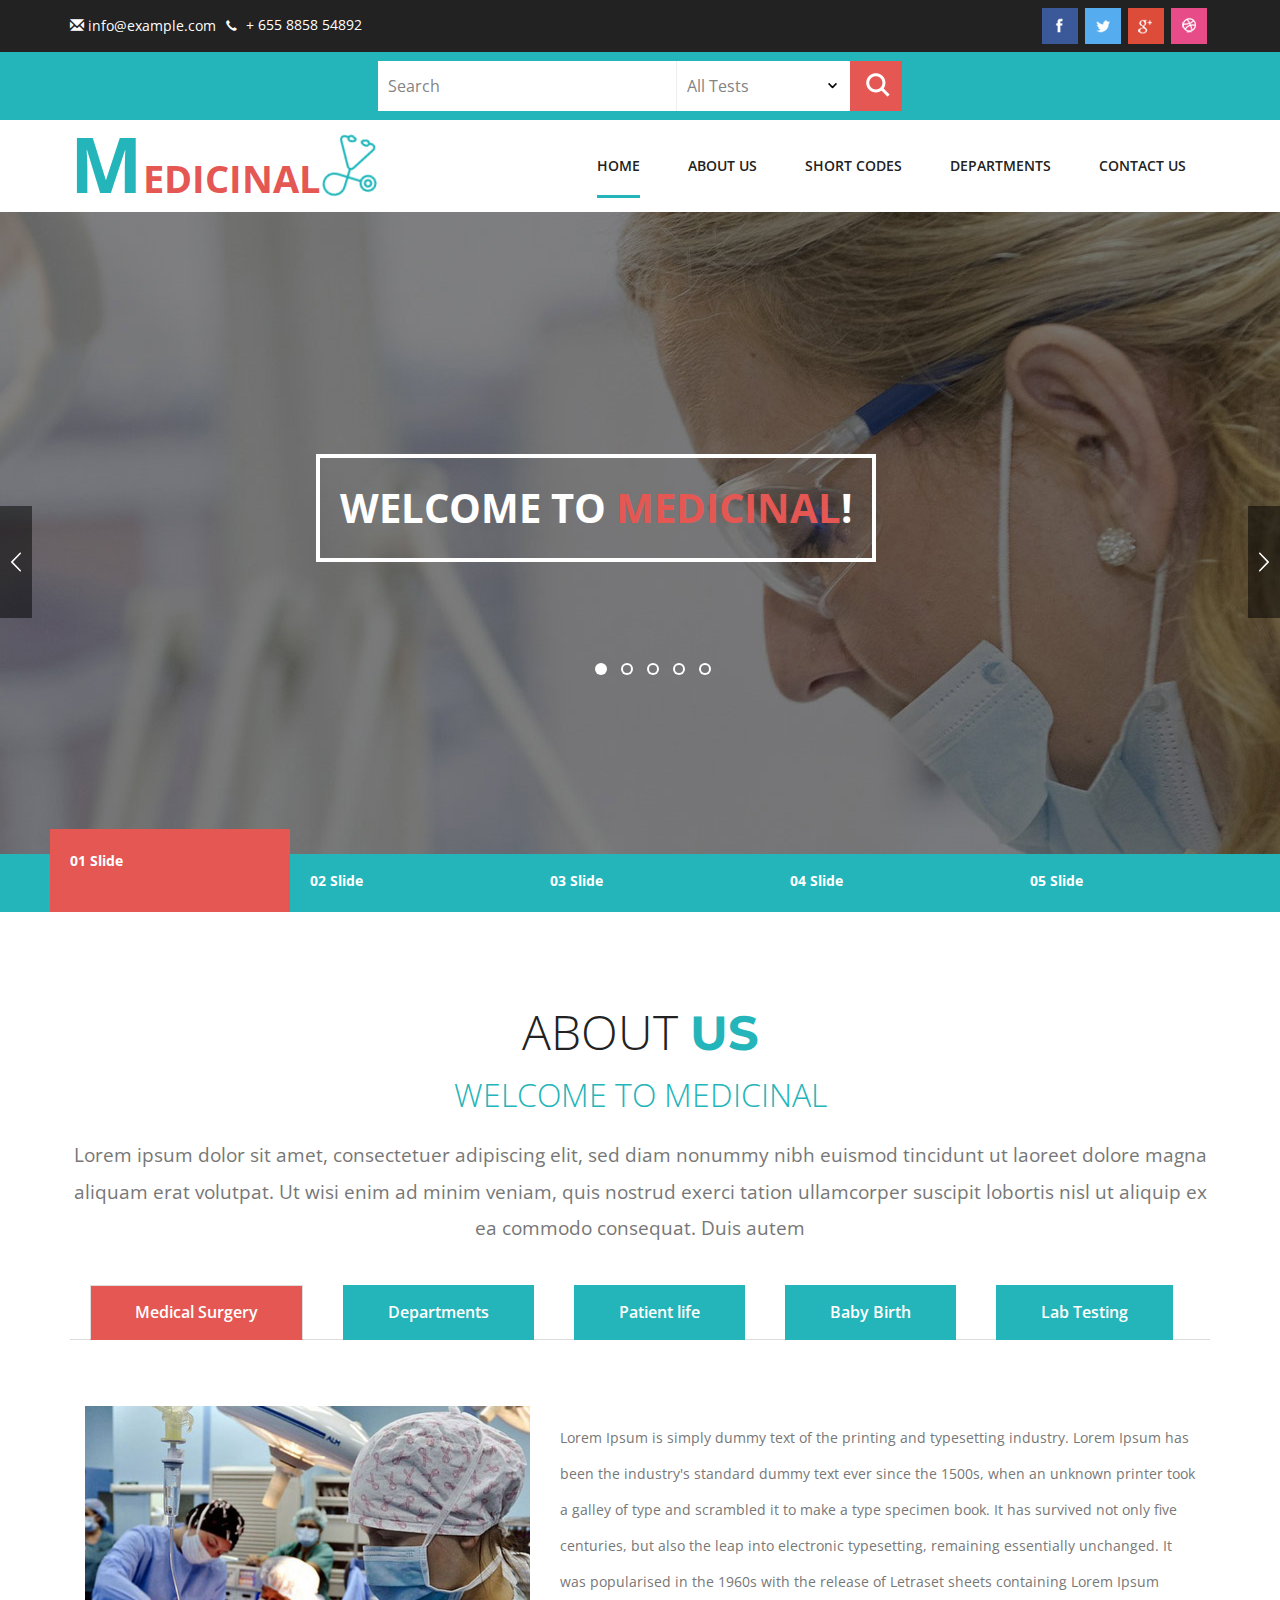
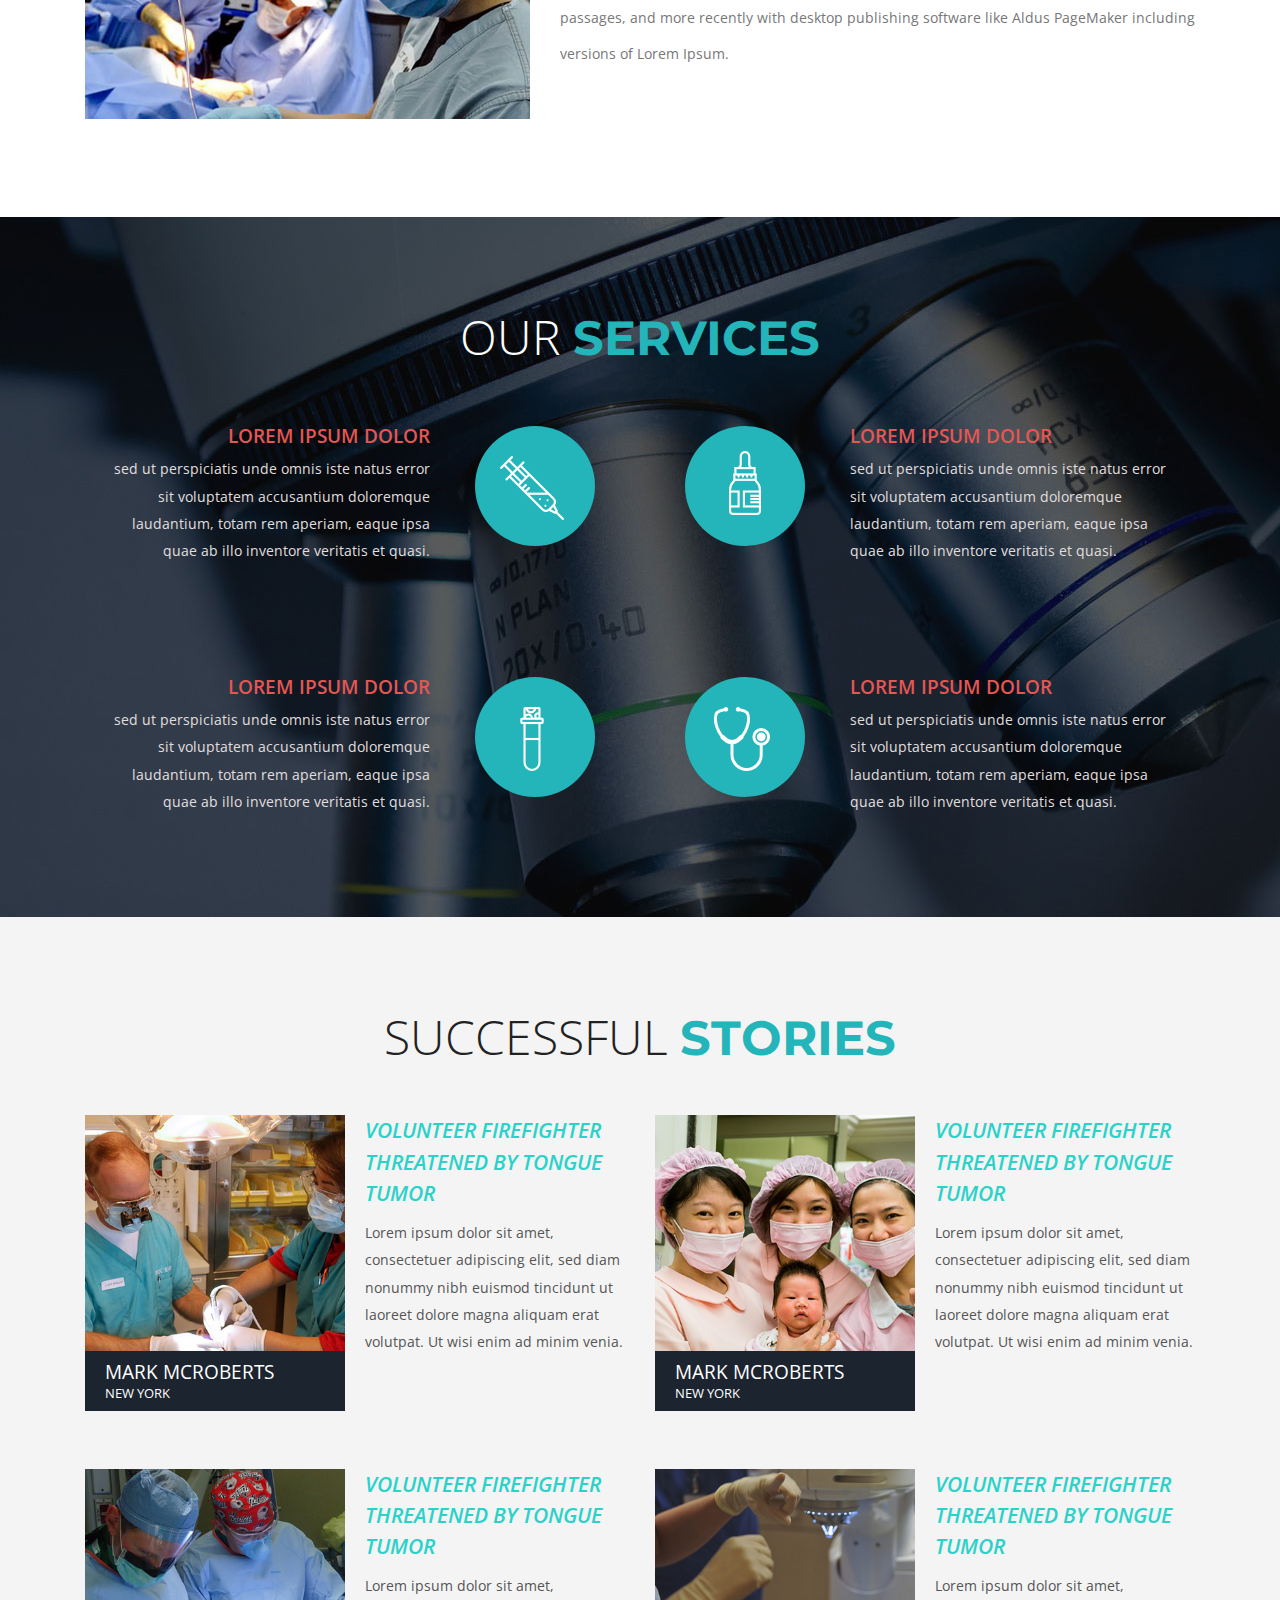
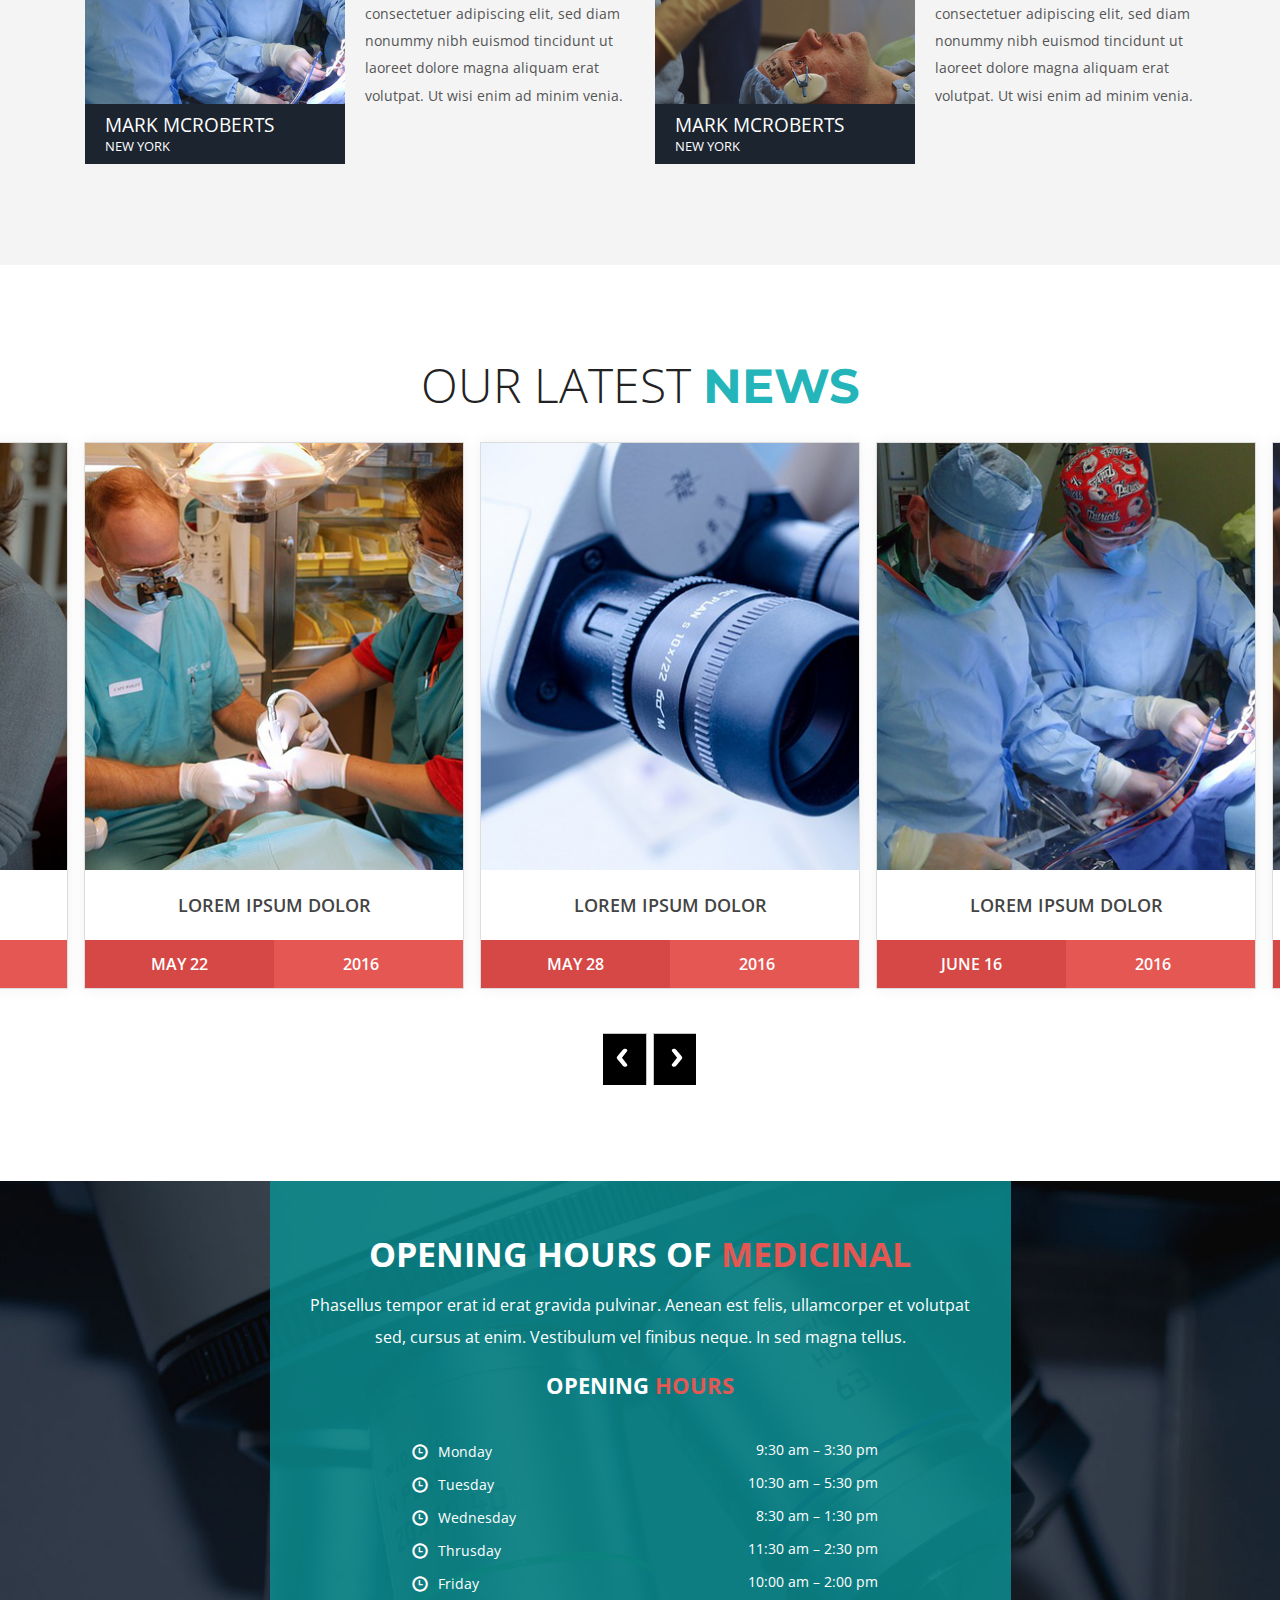
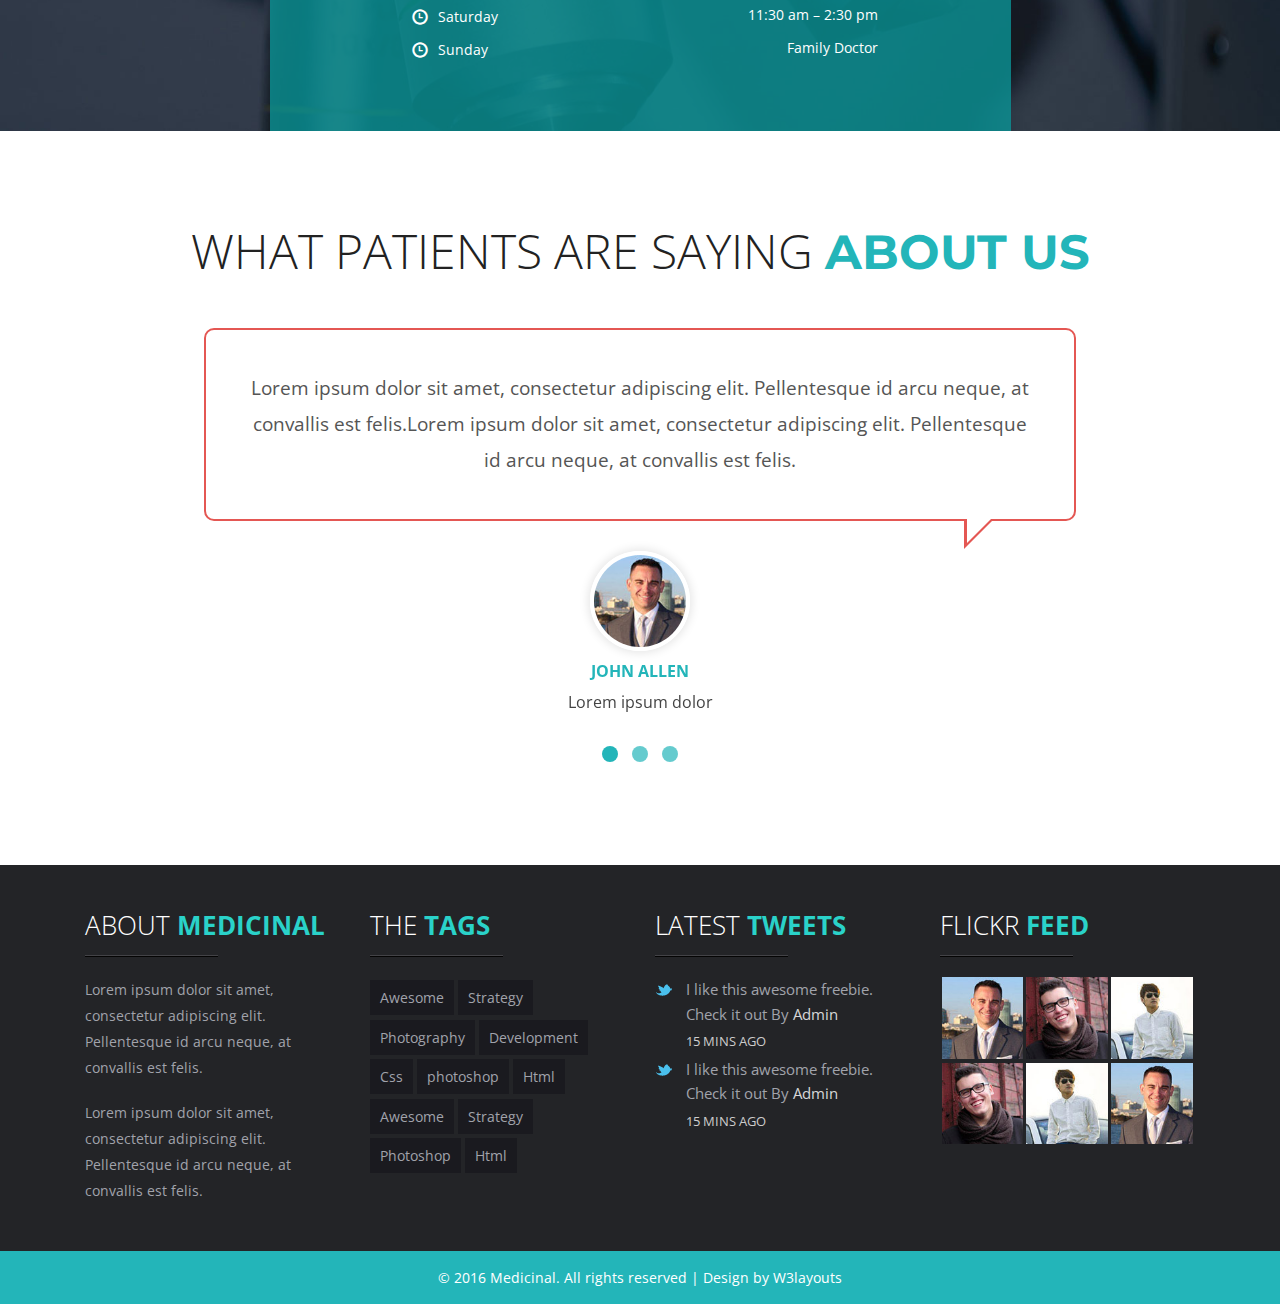
<file: b/index.html>
<!--
Author: W3layouts
Author URL: http://w3layouts.com
License: Creative Commons Attribution 3.0 Unported
License URL: http://creativecommons.org/licenses/by/3.0/
-->
<!DOCTYPE HTML>
<html>
<head>
<title>Medicinal a Medical Architects Multi purpose Category Flat Bootstrap Responsive Website Template | Home :: w3layouts</title>
<meta name="viewport" content="width=device-width, initial-scale=1">
<meta http-equiv="Content-Type" content="text/html; charset=utf-8" />
<meta name="keywords" content="Medicinal Responsive web template, Bootstrap Web Templates, Flat Web Templates, Android Compatible web template, 
Smartphone Compatible web template, free webdesigns for Nokia, Samsung, LG, Sony Ericsson, Motorola web design" />
<script type="applisalonion/x-javascript"> addEventListener("load", function() { setTimeout(hideURLbar, 0); }, false); function hideURLbar(){ window.scrollTo(0,1); } </script>
<link href="css/bootstrap.css" rel='stylesheet' type='text/css' />
<!-- Custom Theme files -->
<link href="css/style.css" rel='stylesheet' type='text/css' />	
<link rel="stylesheet" href="css/slider.css">
<script src="js/jquery-1.11.1.min.js"></script>
<script type="text/javascript" src="js/move-top.js"></script>
<script type="text/javascript" src="js/easing.js"></script>
<!--/web-font-->
<link href='//fonts.googleapis.com/css?family=Montserrat:400,700' rel='stylesheet' type='text/css'>
<link href='//fonts.googleapis.com/css?family=Open+Sans:400,300,600,700' rel='stylesheet' type='text/css'>
<!--/script-->
<script type="text/javascript">
			jQuery(document).ready(function($) {
				$(".scroll").click(function(event){		
					event.preventDefault();
					$('html,body').animate({scrollTop:$(this.hash).offset().top},900);
				});
			});
</script>


</head>
<body>
<!--start-home-->

<div class="main-header" id="house">
			<div class="header-strip">
			   <div class="container">
				<p class="location"><span class="glyphicon glyphicon-envelope" aria-hidden="true"></span> <a href="mailto:info@example.com">info@example.com</a></p>
				<p class="phonenum"><span class="glyphicon glyphicon-earphone" aria-hidden="true"></span> + 655 8858 54892</p>
				<div class="social-icons">
					<ul>					
						<li><a href="#"><i class="facebook"> </i></a></li>
						<li><a href="#"><i class="twitter"> </i></a></li>
						<li><a href="#"><i class="google-plus"> </i></a></li>	
						<li><a href="#"><i class="dribble"> </i></a></li>										
					</ul>
				</div>
				<div class="clearfix"></div>
			</div>
			</div>
			<div class="header-middle">
			  <div class="header-search">
			   <form action="#" method="post">
				<div class="search">
					<input type="search" value="Search" name="search" onfocus="this.value = '';" onblur="if (this.value == '') {this.value = 'Search';}" required="">
				</div>
				<div class="section_room">
					<select id="country" onchange="change_country(this.value)" class="frm-field required">
						<option value="null">All Tests</option>
						<option value="null">Blood Test</option>     
						<option value="AX">Urine Test </option>
						<option value="AX">Blood Volume Test</option>
						<option value="AX">Normal Test</option>
						<option value="AX">Body Scanning</option>
					</select>
				</div>
				<div class="sear-sub">
					<input type="submit" value=" ">
				</div>
				<div class="clearfix"></div>
			</form>
		</div>
	</div>
		<!--header-top-->
			<div class="header-top">
			  <div class="container">
					 <nav class="navbar navbar-default">
					<!-- Brand and toggle get grouped for better mobile display -->
					<div class="navbar-header">
					  <button type="button" class="navbar-toggle collapsed" data-toggle="collapse" data-target="#bs-example-navbar-collapse-1">
						<span class="sr-only">Toggle navigation</span>
						<span class="icon-bar"></span>
						<span class="icon-bar"></span>
						<span class="icon-bar"></span>
					  </button>
						<div class="logo">
							<h1><a class="navbar-brand" href="index.html"><span>M</span>edicinal  <img src="images/logo.png" alt=" " /></a></h1>
						</div>
					</div>

					<!-- Collect the nav links, forms, and other content for toggling -->
					<div class="collapse navbar-collapse nav-wil" id="bs-example-navbar-collapse-1">
						  <div class="top-menu">
							<nav class="menu menu--francisco">
									<ul class="nav navbar-nav menu__list">
										<li class="menu__item menu__item--current"><a href="index.html" class="menu__link"><span class="menu__helper">Home</span></a></li>
										<li class="menu__item"><a href="about.html" class="menu__link"><span class="menu__helper">About Us</span></a></li>
										<li class="menu__item"><a href="typography.html" class="menu__link"><span class="menu__helper">Short Codes</span></a></li>
										<li class="menu__item"><a href="gallery.html" class="menu__link"><span class="menu__helper">Departments</span></a></li>
										<li class="menu__item"><a href="contact.html" class="menu__link"><span class="menu__helper">Contact Us</span></a></li>
									</ul>
								</nav>
							</div>
					</div>
					<!-- /.navbar-collapse -->
				</nav>

			   <div class="clearfix"></div>
			</div>
	</div>
<!--//header-top-->
 <!-- //Line Slider -->
	 <div class="top_banner">
		<!-- SVG Arrows -->
		<div class="svg-wrap">
			<svg width="64" height="64" viewBox="0 0 64 64">
				<path id="arrow-left" d="M46.077 55.738c0.858 0.867 0.858 2.266 0 3.133s-2.243 0.867-3.101 0l-25.056-25.302c-0.858-0.867-0.858-2.269 0-3.133l25.056-25.306c0.858-0.867 2.243-0.867 3.101 0s0.858 2.266 0 3.133l-22.848 23.738 22.848 23.738z" />
			</svg>
			<svg width="64" height="64" viewBox="0 0 64 64">
				<path id="arrow-right" d="M17.919 55.738c-0.858 0.867-0.858 2.266 0 3.133s2.243 0.867 3.101 0l25.056-25.302c0.858-0.867 0.858-2.269 0-3.133l-25.056-25.306c-0.858-0.867-2.243-0.867-3.101 0s-0.858 2.266 0 3.133l22.848 23.738-22.848 23.738z" />
			</svg>
		</div>
		
		<div class="sleekslider">
			<!-- Slider Pages -->
			<div class="slide active bg-1">
				<div class="slide-container">
					<div class="slide-content">
						<p>Welcome to <span class="s-p">Medicinal</span>!</p>	
					</div>

				</div>
			</div>
			<div class="slide bg-2">
				<div class="slide-container">
					<div class="slide-content">
						<p>Lorem ipsum <span class="s-p">dolor</span> sit </p>	

					</div>
				</div>				
			</div>
			<div class="slide bg-3">
				<div class="slide-container">
					<div class="slide-content">
						<p>Welcome to <span class="s-p">Medicinal</span>!</p>	

					</div>
				</div>				
			</div>
			<div class="slide bg-4">
				<div class="slide-container">
					<div class="slide-content">
					<p>Lorem ipsum <span class="s-p">dolor</span> sit </p>		

					</div>
				</div>				
			</div>
			<div class="slide bg-5">
				<div class="slide-container">
					<div class="slide-content">
					<p>Welcome to <span class="s-p">Medicinal</span>!</p>	

					</div>
				</div>				
			</div>

			<!-- Navigation Arrows with Thumbnails -->
			<nav class="nav-split">
				<a class="prev" href="">
					<span class="icon-wrap"><svg class="icon" width="22" height="22" viewBox="0 0 64 64"><use xlink:href="#arrow-left" /></svg></span>
					<div>
						<h3>test</h3>
						<img alt="Previous thumb"/>
					</div>
				</a>
				<a class="next" href="">
					<span class="icon-wrap"><svg class="icon" width="22" height="22" viewBox="0 0 64 64"><use xlink:href="#arrow-right" /></svg></span>
					<div>
						<h3>test</h3>
						<img alt="Next thumb"/>
					</div>
				</a>
			</nav>

			<!-- Pagination -->
			<nav class="pagination">
				<span class="current"></span>
				<span></span>
				<span></span>
				<span></span>
				<span></span>
			</nav>

			<!-- Navigation Tabs -->
			<nav class="tabs">
				<div class="tab-container">
					<ul>
						<li class="current"><a href="#"><span>01</span> Slide</a></li>
						<li><a href="#"><span>02</span> Slide</a></li>
						<li><a href="#"><span>03</span> Slide</a></li>
						<li><a href="#"><span>04</span> Slide</a></li>
						<li><a href="#"><span>05</span> Slide</a></li>
					</ul>
				</div>
			</nav>
		</div>

		<!-- JavaScripts -->
		<script type="text/javascript" src="js/sleekslider.min.js"></script>
		<script type="text/javascript" src="js/app.js"></script>
      <!--welcome-->
 </div>

        <!-- /Line Slider -->
	</div>
    <!--footer-->
	
		<!-- Services -->
		<div class="services" id="services">
			<div class="container">

				<div class="inner-w3">
					    <div class="sub-hd">
						<h3 class="tittle">ABOUT <span>US</span></h3>
					</div>
					</div>
				 
				<div class="inner_tabs">
				    <h2 class="tittle">Welcome to Medicinal</h2>
					<p class="sub-para">Lorem ipsum dolor sit amet, consectetuer adipiscing elit, sed diam nonummy nibh euismod tincidunt ut laoreet dolore magna aliquam erat volutpat. Ut wisi enim ad minim veniam, quis nostrud exerci tation ullamcorper suscipit lobortis nisl ut aliquip ex ea commodo consequat. Duis autem  </p>
					<div class="bs-example bs-example-tabs" role="tabpanel" data-example-id="togglable-tabs">
						<ul id="myTab" class="nav nav-tabs" role="tablist">
							<li role="presentation" class="active"><a href="#expeditions" id="expeditions-tab" role="tab" data-toggle="tab" aria-controls="expeditions" aria-expanded="true">Medical Surgery</a></li>
							<li role="presentation"><a href="#tours" role="tab" id="tours-tab" data-toggle="tab" aria-controls="tours">Departments</a></li>
							<li role="presentation"><a href="#tree" role="tab" id="tree-tab" data-toggle="tab" aria-controls="tree">Patient life</a></li>
							<li role="presentation"><a href="#safari" role="tab" id="safari-tab" data-toggle="tab" aria-controls="safari">Baby Birth</a></li>
							<li role="presentation"><a href="#trekking" role="tab" id="trekking-tab" data-toggle="tab" aria-controls="trekking">Lab Testing</a></li>
						</ul>
						<div id="myTabContent" class="tab-content">
							<div role="tabpanel" class="tab-pane fade in active" id="expeditions" aria-labelledby="expeditions-tab">
								<div class="col-md-5 col-sm-5 tab-image">
									<img src="images/4.jpg" alt="Medicinal">
								</div>
								<div class="col-md-7 col-sm-7 tab-info">
									<p>Lorem Ipsum is simply dummy text of the printing and typesetting industry. Lorem Ipsum has been the industry's standard dummy text ever since the 1500s, when an unknown printer took a galley of type and scrambled it to make a type specimen book. It has survived not only five centuries, but also the leap into electronic typesetting, remaining essentially unchanged. It was popularised in the 1960s with the release of Letraset sheets containing Lorem Ipsum passages, and more recently with desktop publishing software like Aldus PageMaker including versions of Lorem Ipsum.</p>
								</div>
								<div class="clearfix"></div>
							</div>
							<div role="tabpanel" class="tab-pane fade" id="tours" aria-labelledby="tours-tab">
								<div class="col-md-5 col-sm-5 tab-image">
									<img src="images/8.jpg" alt="Medicinal">
								</div>
								<div class="col-md-7 col-sm-7 tab-info">
									<p>Contrary to popular belief, Lorem Ipsum is not simply random text. It has roots in a piece of classical Latin literature from 45 BC, making it over 2000 years old. Richard McClintock, a Latin professor at Hampden-Sydney College in Virginia, looked up one of the more obscure Latin words, consectetur, from a Lorem Ipsum passage, and going through the cites of the word in classical literature, discovered the undoubtable source. Lorem Ipsum comes from sections 1.10.32 and 1.10.33 of "de Finibus Bonorum et Malorum" (The Extremes of Good and Evil) by Cicero, written in 45 BC.</p>
								</div>
								<div class="clearfix"></div>
							</div>
							<div role="tabpanel" class="tab-pane fade" id="tree" aria-labelledby="tree-tab">
								<div class="col-md-5 col-sm-5 tab-image">
									<img src="images/5.jpg" alt="Medicinal">
								</div>
								<div class="col-md-7 col-sm-7 tab-info">
									<p> This book is a treatise on the theory of ethics, very popular during the Renaissance. The first line of Lorem Ipsum, "Lorem ipsum dolor sit amet..", comes from a line in section 1.10.32. The standard chunk of Lorem Ipsum used since the 1500s is reproduced below for those interested. Sections 1.10.32 and 1.10.33 from "de Finibus Bonorum et Malorum" by Cicero are also reproduced in their exact form, accompanied by English versions from the 1914 translation by H. Rackham. The generated Lorem Ipsum is therefore always free from repetition, injected humour, or non-characteristic words etc.</p>
								</div>
								<div class="clearfix"></div>
							</div>
							<div role="tabpanel" class="tab-pane fade" id="safari" aria-labelledby="safari-tab">
								<div class="col-md-5 col-sm-5 tab-image">
									<img src="images/6.jpg" alt="Medicinal">
								</div>
								<div class="col-md-7 col-sm-7 tab-info">
									<p>It is a long established fact that a reader will be distracted by the readable content of a page when looking at its layout. The point of using Lorem Ipsum is that it has a more-or-less normal distribution of letters, as opposed to using 'Content here, content here', making it look like readable English. Many desktop publishing packages and web page editors now use Lorem Ipsum as their default model text, and a search for 'lorem ipsum' will uncover many web sites still in their infancy. Various versions have evolved over the years, sometimes by accident, sometimes on purpose.</p>
								</div>
								<div class="clearfix"></div>
							</div>
							<div role="tabpanel" class="tab-pane fade" id="trekking" aria-labelledby="trekking-tab">
								<div class="col-md-5 col-sm-5 tab-image">
									<img src="images/7.jpg" alt="Medicinal">
								</div>
								<div class="col-md-7 col-sm-7 tab-info">
									<p>There are many variations of passages of Lorem Ipsum available, but the majority have suffered alteration in some form, by injected humour, or randomised words which don't look even slightly believable. If you are going to use a passage of Lorem Ipsum, you need to be sure there isn't anything embarrassing hidden in the middle of text. All the Lorem Ipsum generators on the Internet tend to repeat predefined chunks as necessary, making this the first true generator on the Internet. It uses a dictionary of over 200 Latin words, combined with a handful of model sentence structures.</p>
								</div>
								<div class="clearfix"></div>
							</div>
						</div>
					</div>
				</div>

				
			</div>
		</div>
		<!-- //Services -->
		<!--medicinal-->
			<div class="medicinal-w3">
				<div class="container">
				    <div class="sub-hd">
						<h3 class="tittle two">OUR <span>SERVICES</span></h3>
					</div>
					<div class="medicinal-w3-grids one">
						<div class="col-md-6 medicinal-w3-grid">
							<div class="col-md-8 medicinal-w3-left">
								<h4>LOREM IPSUM DOLOR</h4>
								<p>sed ut perspiciatis unde omnis iste natus error sit voluptatem accusantium doloremque laudantium, totam rem aperiam, eaque ipsa quae ab illo inventore veritatis et quasi. </p>
							</div>
							<div class="col-md-4 medicinal-w3-right">
								<div class="hi-icon-wrap hi-icon-effect-7 hi-icon-effect-7b">
									<a href="#" class="hi-icon icon1"></a>
								</div>
							</div>
							<div class="clearfix"></div>
						</div>
						<div class="col-md-6 medicinal-w3-grid">
							<div class="col-md-4 medicinal-w3-right">
								<div class="hi-icon-wrap hi-icon-effect-7 hi-icon-effect-7b">
									<a href="#" class="hi-icon icon2"></a>
								</div>
							</div>
							<div class="col-md-8 medicinal-w3-left1">
								<h4>LOREM IPSUM DOLOR</h4>
								<p>sed ut perspiciatis unde omnis iste natus error sit voluptatem accusantium doloremque laudantium, totam rem aperiam, eaque ipsa quae ab illo inventore veritatis et quasi. </p>
							</div>
							<div class="clearfix"></div>
						</div>
						<div class="clearfix"></div>
					</div>
					<div class="medicinal-w3-grids">
						<div class="col-md-6 medicinal-w3-grid">
							<div class="col-md-8 medicinal-w3-left">
								<h4>LOREM IPSUM DOLOR</h4>
								<p>sed ut perspiciatis unde omnis iste natus error sit voluptatem accusantium doloremque laudantium, totam rem aperiam, eaque ipsa quae ab illo inventore veritatis et quasi. </p>
							</div>
							<div class="col-md-4 medicinal-w3-right">
								<div class="hi-icon-wrap hi-icon-effect-7 hi-icon-effect-7b">
									<a href="#" class="hi-icon icon3"></a>
								</div>
							</div>
							<div class="clearfix"></div>
						</div>
						<div class="col-md-6 medicinal-w3-grid">
							<div class="col-md-4 medicinal-w3-right">
								<div class="hi-icon-wrap hi-icon-effect-7 hi-icon-effect-7b">
									<a href="#" class="hi-icon icon4"></a>
								</div>
							</div>
							<div class="col-md-8 medicinal-w3-left1">
								<h4>LOREM IPSUM DOLOR</h4>
								<p>sed ut perspiciatis unde omnis iste natus error sit voluptatem accusantium doloremque laudantium, totam rem aperiam, eaque ipsa quae ab illo inventore veritatis et quasi. </p>
							</div>
							<div class="clearfix"></div>
						</div>
						<div class="clearfix"></div>
					</div>
				</div>
			</div>
			<!--medicinal-->
			<div class="grid_2" id="tender">
   	 <div class="container">
	       <div class="sub-hd">
						<h3 class="tittle">SUCCESSFUL <span>STORIES</span></h3>
					</div>
   	  <div class="box_1 one">
   	 	<div class="col-md-6">
   	 	       <div class="col_1_of_2 span_1_of_2 multi-gd-text">
				   <a href="single.html"><img src="images/n1.jpg" class="img-responsive" alt=""></a>
				   <div class="story_desc">
				   	  <h3>Mark McRoberts</h3>
				   	  <p>New York</p>
				   </div>
 				</div>
				<div class="col_1_of_2 span_1_of_2">
				   <h4>Volunteer Firefighter Threatened By Tongue Tumor</h4>
				   <p class="p1">Lorem ipsum dolor sit amet, consectetuer adipiscing elit, sed diam nonummy nibh euismod tincidunt ut laoreet dolore magna aliquam erat volutpat. Ut wisi enim ad minim venia.</p>
 				</div>
				<div class="clearfix"></div>
		</div>
   	 	<div class="col-md-6">
   	 	      <div class="col_1_of_2 span_1_of_2 multi-gd-text">
				   <a href="single.html"><img src="images/n5.jpg" class="img-responsive" alt=""></a>
				   <div class="story_desc">
				   	  <h3>Mark McRoberts</h3>
				   	  <p>New York</p>
				   </div>
 				</div>
				<div class="col_1_of_2 span_1_of_2">
				   <h4>Volunteer Firefighter Threatened By Tongue Tumor</h4>
				   <p class="p1">Lorem ipsum dolor sit amet, consectetuer adipiscing elit, sed diam nonummy nibh euismod tincidunt ut laoreet dolore magna aliquam erat volutpat. Ut wisi enim ad minim venia.</p>
 				</div>
				<div class="clearfix"></div>
		</div>
		<div class="clearfix"></div>
   	  </div>
   	  <div class="box_2">
   	 	<div class="col-md-6">
   	 	       <div class="col_1_of_2 span_1_of_2 multi-gd-text">
				   <a href="single.html"><img src="images/n3.jpg" class="img-responsive" alt=""></a>
				   <div class="story_desc">
				   	  <h3>Mark McRoberts</h3>
				   	  <p>New York</p>
				   </div>
 				</div>
				<div class="col_1_of_2 span_1_of_2">
				   <h4>Volunteer Firefighter Threatened By Tongue Tumor</h4>
				   <p class="p1">Lorem ipsum dolor sit amet, consectetuer adipiscing elit, sed diam nonummy nibh euismod tincidunt ut laoreet dolore magna aliquam erat volutpat. Ut wisi enim ad minim venia.</p>
 				</div>
				<div class="clearfix"></div>
		</div>
   	 	<div class="col-md-6">
   	 	      <div class="col_1_of_2 span_1_of_2 multi-gd-text">
				   <a href="single.html"><img src="images/n4.jpg" class="img-responsive" alt=""></a>
				   <div class="story_desc">
				   	  <h3>Mark McRoberts</h3>
				   	  <p>New York</p>
				   </div>
 				</div>
				<div class="col_1_of_2 span_1_of_2">
				   <h4>Volunteer Firefighter Threatened By Tongue Tumor</h4>
				   <p class="p1">Lorem ipsum dolor sit amet, consectetuer adipiscing elit, sed diam nonummy nibh euismod tincidunt ut laoreet dolore magna aliquam erat volutpat. Ut wisi enim ad minim venia.</p>
 				</div>
				<div class="clearfix"></div>
		</div>
		<div class="clearfix"></div>
   	  </div>
   	 </div>
   </div>
		<!--//team-->
			<!---news-->
						<div class="review-slider">
		<div class="sub-hd">
						<h3 class="tittle">OUR LATEST <span>NEWS</span></h3>
					</div>
								 <ul id="flexiselDemo1">
								<li>
									<a href="single.html"><img src="images/n1.jpg" alt=""/></a>
									<div class="slide-title"><h4>LOREM IPSUM DOLOR </div>
									<div class="prom-bottom">
									<div class="prom-left">
										<h5>May 22</h5>
									</div>
									<div class="prom-right">
									<h5> 2016 </h5>
									</div>
									<div class="clearfix"></div>
								</div>
								</li>
								<li>
									<a href="single.html"><img src="images/n2.jpg" alt=""/></a>
									<div class="slide-title"><h4>LOREM IPSUM DOLOR</h4></div>
									<div class="prom-bottom">
									<div class="prom-left">
										<h5>May 28</h5>
									</div>
									<div class="prom-right">
									<h5> 2016 </h5>
									</div>
									<div class="clearfix"></div>
								</div>
								</li>
								<li>
									<a href="single.html"><img src="images/n3.jpg" alt=""/></a>
									<div class="slide-title"><h4>LOREM IPSUM DOLOR</h4></div>
									<div class="prom-bottom">
									<div class="prom-left">
										<h5>June 16</h5>
									</div>
									<div class="prom-right">
									<h5> 2016 </h5>
									</div>
									<div class="clearfix"></div>
								</div>
									
								</li>
								<li>
									<a href="single.html"><img src="images/n4.jpg" alt=""/></a>
									<div class="slide-title"><h4>LOREM IPSUM DOLOR</h4></div>
									<div class="prom-bottom">
									<div class="prom-left">
										<h5>July 24</h5>
									</div>
									<div class="prom-right">
									<h5> 2016 </h5>
									</div>
									<div class="clearfix"></div>
								</div>
									
								</li>
								<li>
									<a href="single.html"><img src="images/n1.jpg" alt=""/></a>
									<div class="slide-title"><h4>LOREM IPSUM DOLOR </h4></div>
									<div class="prom-bottom">
									<div class="prom-left">
										<h5>Aug 27</h5>
									</div>
									<div class="prom-right">
									<h5> 2016 </h5>
									</div>
									<div class="clearfix"></div>
								</div>
									
								</li>
								<li>
									<a href="single.html"><img src="images/n5.jpg" alt=""/></a>
									<div class="slide-title"><h4>LOREM IPSUM DOLOR </h4></div>
									<div class="prom-bottom">
									<div class="prom-left">
										<h5>Aug 25</h5>
									</div>
									<div class="prom-right">
									<h5> 2016 </h5>
									</div>
									<div class="clearfix"></div>
								</div>
									
								</li>
								<li>
									<a href="single.html"><img src="images/n6.jpg" alt=""/></a>
									<div class="slide-title"><h4>LOREM IPSUM DOLOR </h4></div>
									<div class="prom-bottom">
									<div class="prom-left">
										<h5>Aug 30</h5>
									</div>
									<div class="prom-right">
									<h5> 2016 </h5>
									</div>
									<div class="clearfix"></div>
								</div>
									
								</li>
							</ul>
							<script type="text/javascript">
						$(window).load(function() {
							
						  $("#flexiselDemo1").flexisel({
								visibleItems:4,
								animationSpeed: 1000,
								autoPlay: true,
								autoPlaySpeed: 3000,    		
								pauseOnHover: false,
								enableResponsiveBreakpoints: true,
								responsiveBreakpoints: { 
									portrait: { 
										changePoint:480,
										visibleItems: 2
									}, 
									landscape: { 
										changePoint:640,
										visibleItems: 3
									},
									tablet: { 
										changePoint:800,
										visibleItems: 4
									}
								}
							});
							});
						</script>
						<script type="text/javascript" src="js/jquery.flexisel.js"></script>	
				</div>		
   <!--//news-->
   <div class="bottom">
		<div class="container">
			<div class="bottom-top">
				<h3>Opening Hours of <span class="opening">Medicinal</span></h3>
				<p>Phasellus tempor erat id erat gravida pulvinar. Aenean est felis, ullamcorper et volutpat sed, cursus at enim. Vestibulum vel finibus neque. In sed magna tellus.</p>
				<div class="opening_hours">
						 <ul class="times">
							<h4>Opening <span class="opening">Hours</span></h4>
							<li><i class="glyphicon glyphicon-time"> </i><span class="week">Monday</span><div class="hours">9:30 am – 3:30 pm</div>  <div class="clearfix"></div></li>
							<li><i class="glyphicon glyphicon-time"> </i><span class="week">Tuesday</span><div class="hours">10:30 am – 5:30 pm</div>  <div class="clearfix"></div></li>
							<li><i class="glyphicon glyphicon-time"> </i><span class="week">Wednesday</span><div class="hours">8:30 am – 1:30 pm</div>  <div class="clearfix"></div></li>
							<li><i class="glyphicon glyphicon-time"> </i><span class="week">Thrusday</span><div class="hours">11:30 am – 2:30 pm</div>  <div class="clearfix"></div></li>
							<li><i class="glyphicon glyphicon-time"> </i><span class="week">Friday</span><div class="hours">10:00 am – 2:00 pm</div>  <div class="clearfix"></div></li>
							<li><i class="glyphicon glyphicon-time"> </i><span class="week">Saturday</span><div class="hours">11:30 am – 2:30 pm</div>  <div class="clearfix"></div></li>
							<li><i class="glyphicon glyphicon-time"> </i><span class="week">Sunday</span><div class="hours">Family Doctor</div>  <div class="clearfix"></div></li>
	
						 </ul>
					</div>
			</div>
		</div>
</div>
   <!--/reviews-->
	<div id="review" class="testimonials-review">
		<div class="container">
		<div class="sub-hd">
						<h3 class="tittle lost">WHAT PATIENTS ARE SAYING <span>ABOUT US</span></h3>
					</div>
				<div class="testimonials">
				  <div class="monials">
				      <!--//screen-gallery-->
						<div class="sreen-gallery-cursual">
							 <!-- required-js-files-->
							<link href="css/owl.carousel.css" rel="stylesheet">
							    <script src="js/owl.carousel.js"></script>
							        <script>
							    $(document).ready(function() {
							      $("#owl-demo").owlCarousel({
							        items : 1,
							        lazyLoad : true,
							        autoPlay : true,
							        navigation : false,
							        navigationText :  false,
							        pagination : true,
							      });
							    });
							    </script>
								 <!--//required-js-files-->
						       <div id="owl-demo" class="owl-carousel">
					                   <div class="item-owl">

                                            <p class="speech">Lorem ipsum dolor sit amet, consectetur adipiscing elit. Pellentesque id arcu neque, at convallis est felis.Lorem ipsum dolor sit amet, consectetur adipiscing elit. Pellentesque id arcu neque, at convallis est felis.</p>
                                            <div class="client-info">
                                                <img src="images/t1.jpg" alt=" " />

                                                <h4>John Allen</h4>
                                                <span>Lorem ipsum dolor</span>
                                            </div>
                                        </div><!-- /.item -->
					                     <div class="item-owl">

                                            <p class="speech">Lorem ipsum dolor sit amet, consectetur adipiscing elit. Pellentesque id arcu neque, at convallis est felis.Lorem ipsum dolor sit amet, consectetur adipiscing elit. Pellentesque id arcu neque, at convallis est felis.</p>
                                            <div class="client-info">
                                                <img src="images/t2.jpg" alt=" " />

                                                <h4>John Doe</h4>
                                                <span>Lorem ipsum dolor</span>
                                            </div>
                                        </div><!-- /.item -->
					                      <div class="item-owl">
										  <p class="speech">Lorem ipsum dolor sit amet, consectetur adipiscing elit. Pellentesque id arcu neque, at convallis est felis.Lorem ipsum dolor sit amet, consectetur adipiscing elit. Pellentesque id arcu neque, at convallis est felis.</p>
                                            <div class="client-info">
                                                <img src="images/t3.jpg" alt=" " />

                                                <h4>John Leo</h4>
                                                <span>Lorem ipsum dolor</span>
                                            </div>
                                        </div><!-- /.item -->
				              </div>
						<!--//screen-gallery-->
					</div>
				</div>
				<div class="clearfix"> </div>
			</div>
		</div>
	</div>	
	<!--//reviews-->
	<!--/start-footer-section-->
			<div class="footer-section">
				<div class="container">
					<div class="footer-grids wow bounceIn animated" data-wow-delay="0.4s">
						<div class="col-md-3 footer-grid">
						<h4>About <span>Medicinal</span></h4>
						<div class="border2"></div>
						  <p>Lorem ipsum dolor sit amet, consectetur adipiscing elit. Pellentesque id arcu neque, at convallis est felis.</p>
						  <p class="sub">Lorem ipsum dolor sit amet, consectetur adipiscing elit. Pellentesque id arcu neque, at convallis est felis.</p>
						</div>
						<div class="col-md-3 footer-grid tags">
								<h4>The <span>Tags</span></h4>
								<div class="border2"></div>
							<ul class="tag">
								<li><a href="#">Awesome</a></li>
								<li><a href="#">Strategy</a></li>
								<li><a href="#">Photography</a></li>
								<li><a href="#">Development</a></li>
								<li><a href="#">Css</a></li>
								<li><a href="#">photoshop</a></li>
								<li><a href="#">Html</a></li>
								<li><a href="#">Awesome</a></li>
								<li><a href="#">Strategy</a></li>
								<li><a href="#">Photoshop</a></li>
								<li><a href="#">Html</a></li>
							</ul>
						</div>
						<div class="col-md-3 footer-grid tweet">
								<h4>Latest <span>Tweets</span></h4>
								<div class="border2"></div>
								<div class="icon-3-square">
										<a href="#"><i class="square-3"></i></a>
									</div>
							<div class="icon-text">
								<p>I like this awesome freebie. Check it out By <a href="#"> Admin </a></p>
								<h5>15 mins ago</h5>
							</div>
								<div class="clearfix"></div>
								<div class="icon-3-square">
										<a href="#"><i class="square-3"></i></a>
								</div>
								<div class="icon-text">
								    <p>I like this awesome freebie. Check it out  By <a href="#"> Admin </a> </p>
									<h5>15 mins ago</h5>
								</div>
								<div class="clearfix"></div>
						</div>
						<div class="col-md-3 footer-grid flickr">
								<h4>Flickr <span>Feed </span></h4>
								<div class="border2"></div>
								<div class="flickr-grids">
										<div class="flickr-grid">
											<a href="#"><img src="images/t1.jpg" alt=" " title="CEO" /></a>
										</div>
										<div class="flickr-grid">
											<a href="#"><img src="images/t2.jpg" alt=" " title="GM" /></a>
										</div>
										<div class="flickr-grid">
											<a href="#"><img src="images/t3.jpg" alt=" " title="CEO" /></a>
										</div>
										<div class="clearfix"> </div>
										
										<div class="flickr-grid">
											<a href="#"><img src="images/t2.jpg" alt=" " title="GM" /></a>
										</div>
										<div class="flickr-grid">
											<a href="#"><img src="images/t3.jpg" alt=" " title="CEO" /></a>
										</div>
										<div class="flickr-grid">
											<a href="#"><img src="images/t1.jpg" alt=" " title="GM" /></a>
										</div>
								<div class="clearfix"> </div>
							</div>
						</div>
						<div class="clearfix"></div>
					</div>
			</div>
		</div>
	<!--//end-footer-section-->
	<!--//footer-->
	<div class="footer-bottom">
		<div class="container">
			<p>© 2016 Medicinal. All rights reserved | Design by <a href="http://w3layouts.com">W3layouts</a></p>
		</div>
	</div>
		<!--start-smooth-scrolling-->
						<script type="text/javascript">
									$(document).ready(function() {
										/*
										var defaults = {
								  			containerID: 'toTop', // fading element id
											containerHoverID: 'toTopHover', // fading element hover id
											scrollSpeed: 1200,
											easingType: 'linear' 
								 		};
										*/
										
										$().UItoTop({ easingType: 'easeOutQuart' });
										
									});
								</script>
								<!--end-smooth-scrolling-->
		<a href="#house" id="toTop" class="scroll" style="display: block;"> <span id="toTopHover" style="opacity: 1;"> </span></a>
	<script src="js/bootstrap.js"></script>

</body>
</html>
</file>
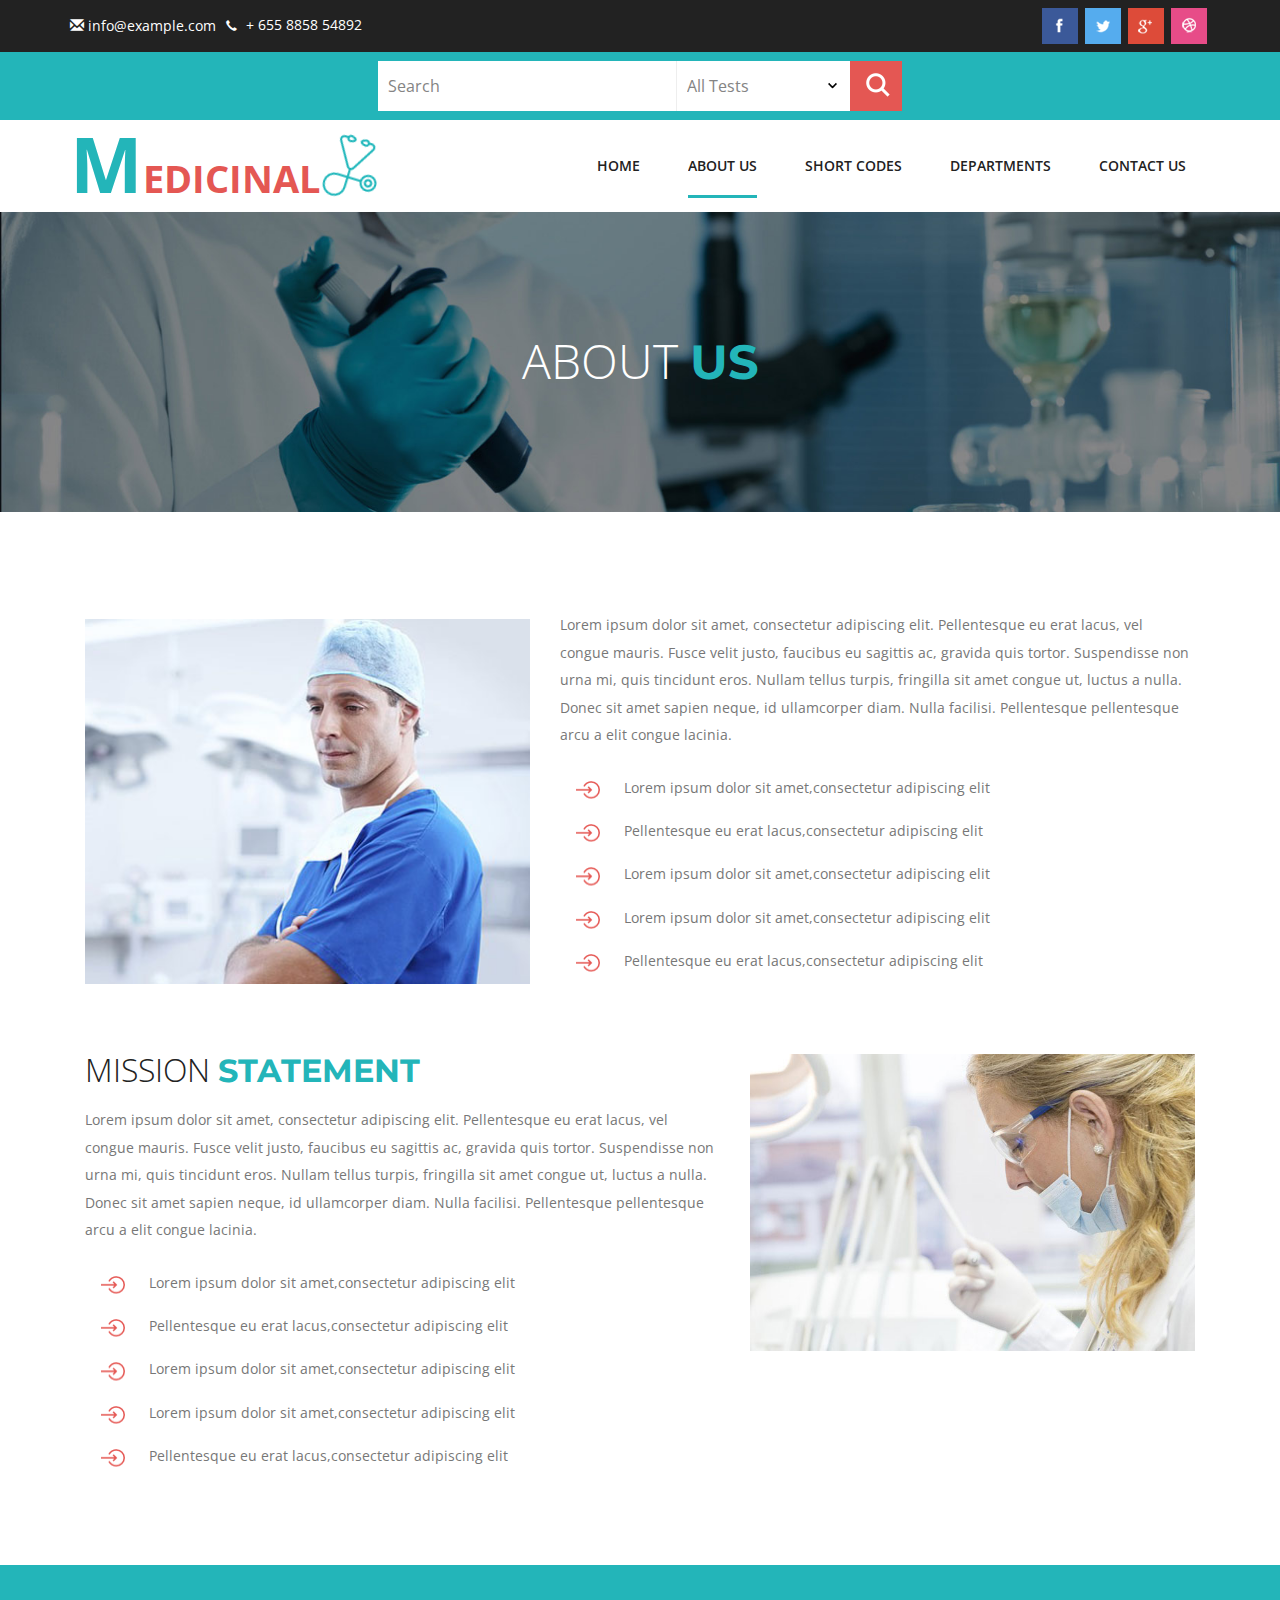
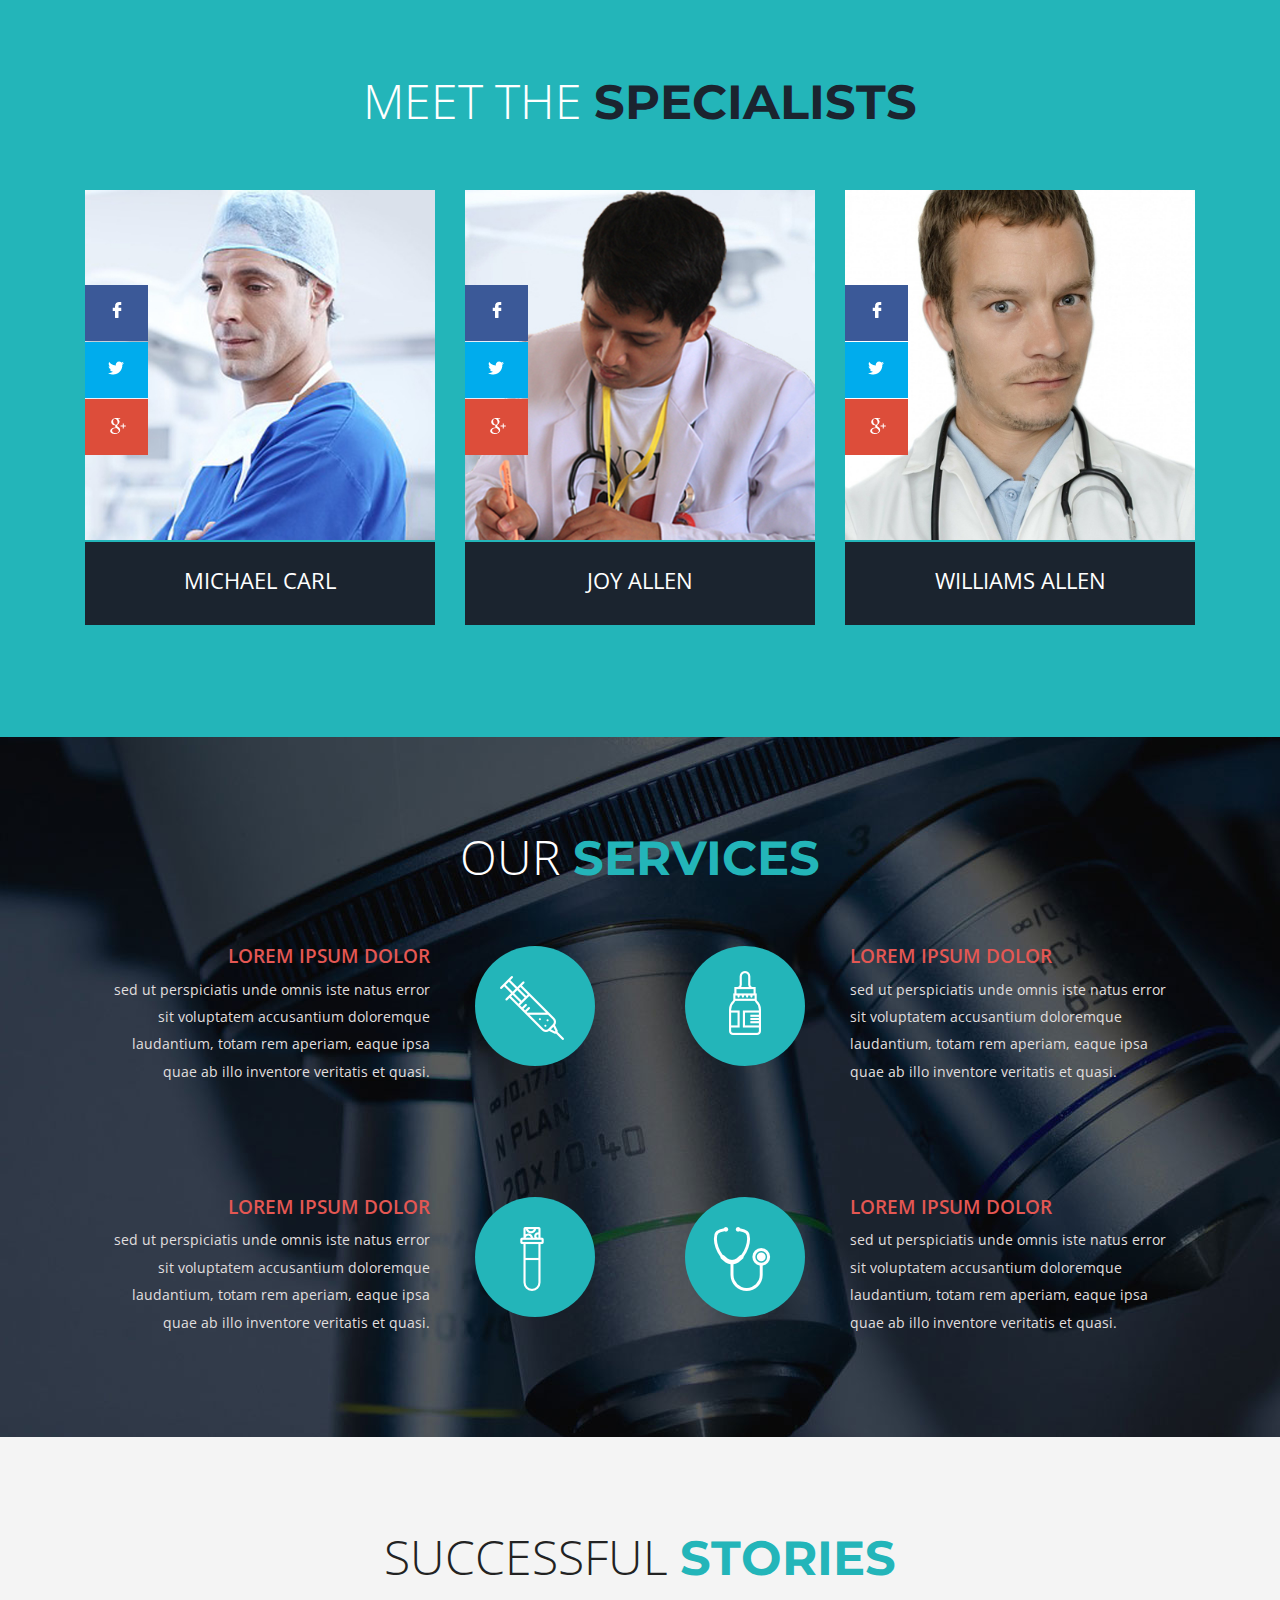
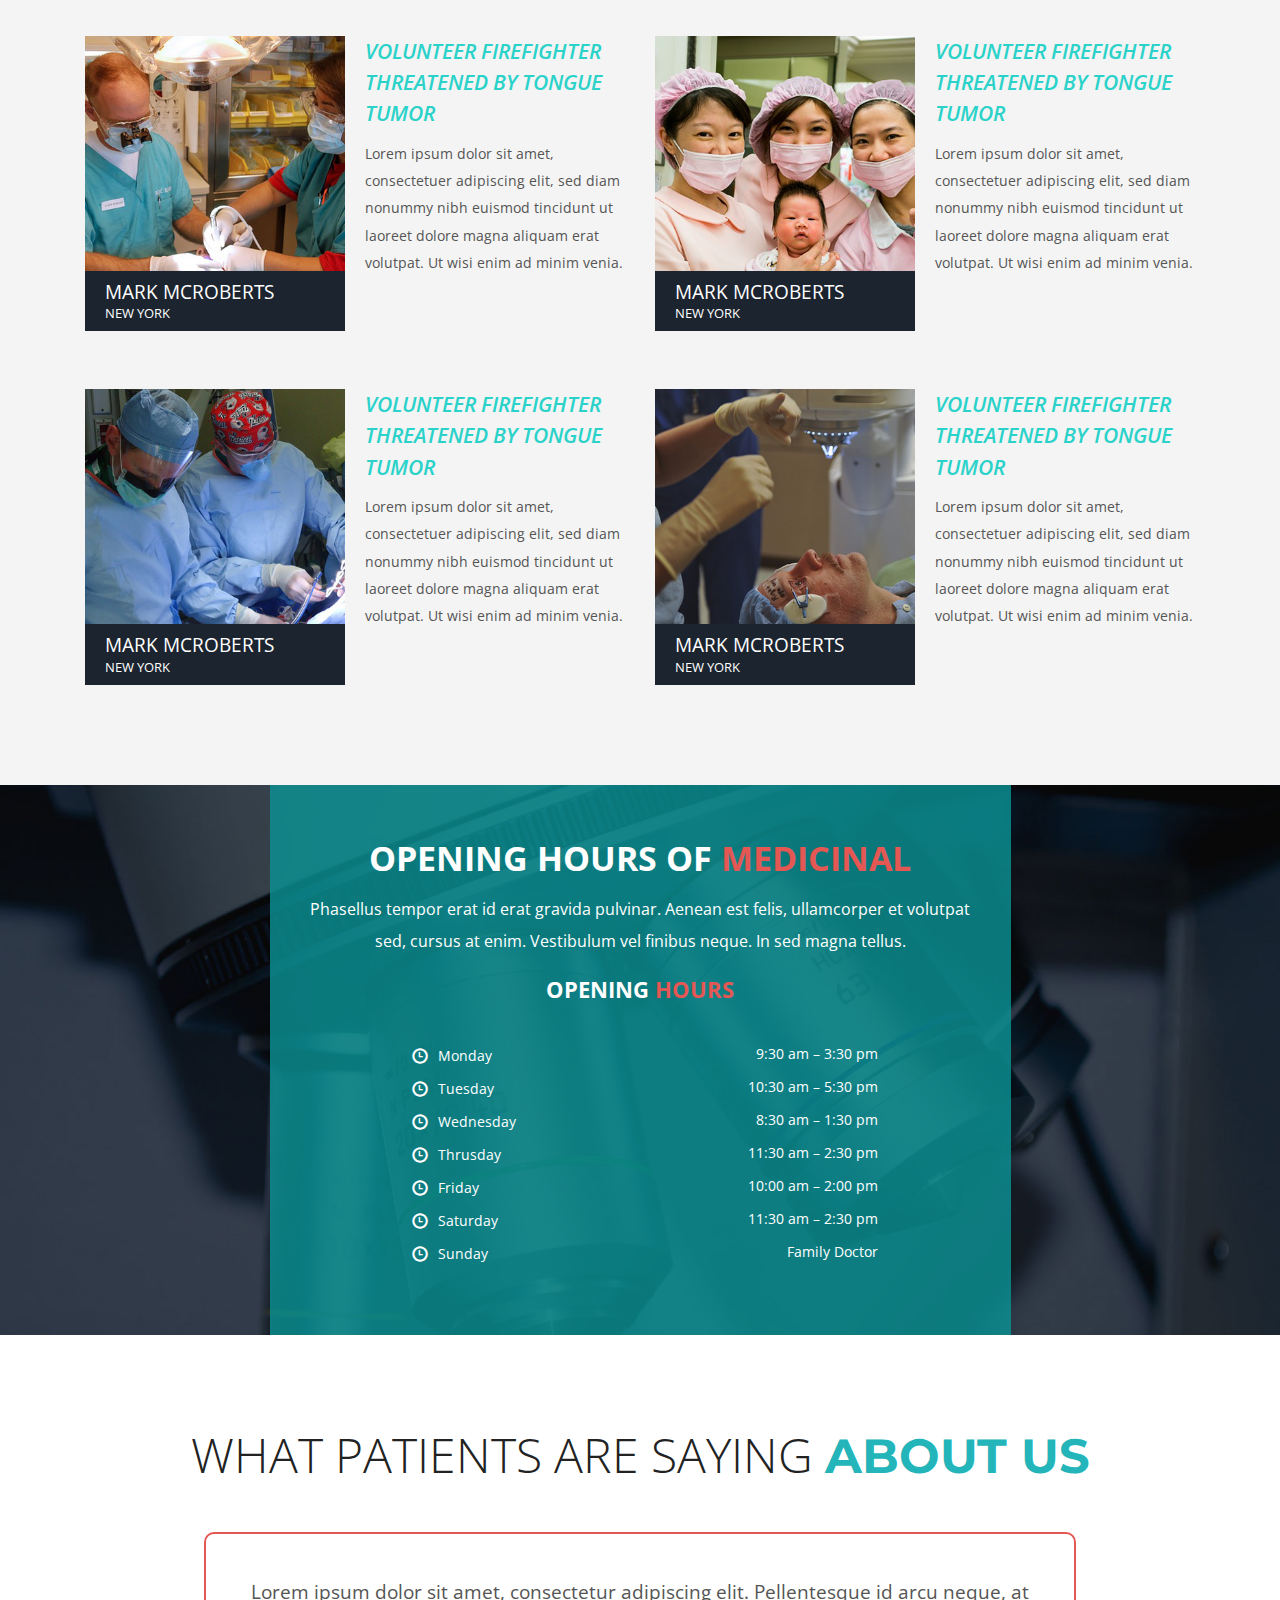
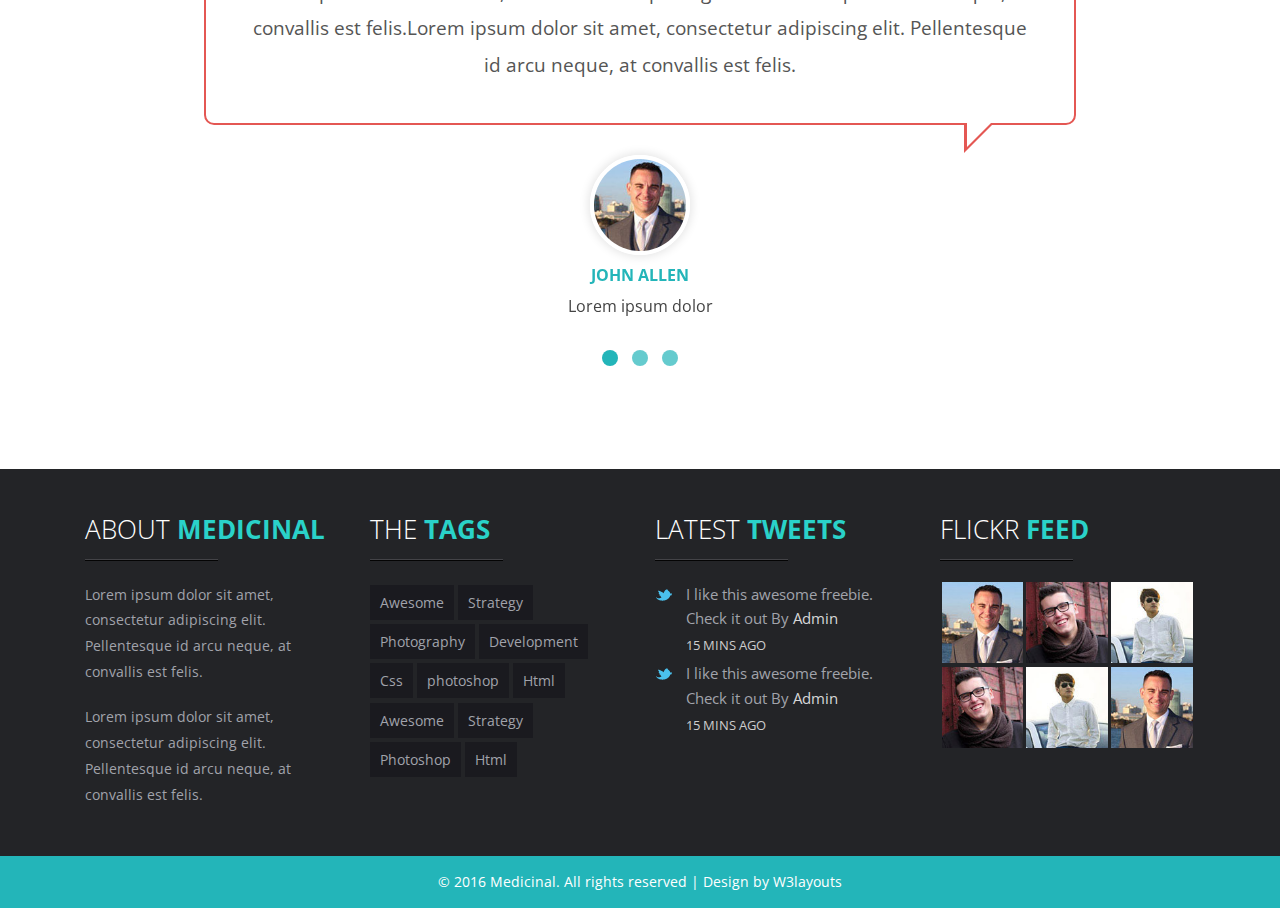
<file: b/about.html>
<!--
Author: W3layouts
Author URL: http://w3layouts.com
License: Creative Commons Attribution 3.0 Unported
License URL: http://creativecommons.org/licenses/by/3.0/
-->
<!DOCTYPE HTML>
<html>
<head>
<title>Medicinal a Medical Architects Multi purpose Category Flat Bootstrap Responsive Website Template | About :: w3layouts</title>
<meta name="viewport" content="width=device-width, initial-scale=1">
<meta http-equiv="Content-Type" content="text/html; charset=utf-8" />
<meta name="keywords" content="Medicinal Responsive web template, Bootstrap Web Templates, Flat Web Templates, Android Compatible web template, 
Smartphone Compatible web template, free webdesigns for Nokia, Samsung, LG, Sony Ericsson, Motorola web design" />
<script type="applisalonion/x-javascript"> addEventListener("load", function() { setTimeout(hideURLbar, 0); }, false); function hideURLbar(){ window.scrollTo(0,1); } </script>
<link href="css/bootstrap.css" rel='stylesheet' type='text/css' />
<!-- Custom Theme files -->
<link href="css/style.css" rel='stylesheet' type='text/css' />	
<link rel="stylesheet" href="css/slider.css">
<script src="js/jquery-1.11.1.min.js"></script>
<script type="text/javascript" src="js/move-top.js"></script>
<script type="text/javascript" src="js/easing.js"></script>
<!--/web-font-->
<link href='//fonts.googleapis.com/css?family=Montserrat:400,700' rel='stylesheet' type='text/css'>
<link href='//fonts.googleapis.com/css?family=Open+Sans:400,300,600,700' rel='stylesheet' type='text/css'>
<!--/script-->
<script type="text/javascript">
			jQuery(document).ready(function($) {
				$(".scroll").click(function(event){		
					event.preventDefault();
					$('html,body').animate({scrollTop:$(this.hash).offset().top},900);
				});
			});
</script>
</head>
<body>
<!--start-home-->

<div class="main-header" id="house">
			<div class="header-strip">
			   <div class="container">
				<p class="location"><span class="glyphicon glyphicon-envelope" aria-hidden="true"></span> <a href="mailto:info@example.com">info@example.com</a></p>
				<p class="phonenum"><span class="glyphicon glyphicon-earphone" aria-hidden="true"></span> + 655 8858 54892</p>
				<div class="social-icons">
					<ul>					
						<li><a href="#"><i class="facebook"> </i></a></li>
						<li><a href="#"><i class="twitter"> </i></a></li>
						<li><a href="#"><i class="google-plus"> </i></a></li>	
						<li><a href="#"><i class="dribble"> </i></a></li>										
					</ul>
				</div>
				<div class="clearfix"></div>
			</div>
			</div>
			<div class="header-middle">
			  <div class="header-search">
			   <form action="#" method="post">
				<div class="search">
					<input type="search" value="Search" name="search" onfocus="this.value = '';" onblur="if (this.value == '') {this.value = 'Search';}" required="">
				</div>
				<div class="section_room">
					<select id="country" onchange="change_country(this.value)" class="frm-field required">
						<option value="null">All Tests</option>
						<option value="null">Blood Test</option>     
						<option value="AX">Urine Test </option>
						<option value="AX">Blood Volume Test</option>
						<option value="AX">Normal Test</option>
						<option value="AX">Body Scanning</option>
					</select>
				</div>
				<div class="sear-sub">
					<input type="submit" value=" ">
				</div>
				<div class="clearfix"></div>
			</form>
		</div>
	</div>
		<!--header-top-->
			<div class="header-top">
			  <div class="container">
					 <nav class="navbar navbar-default">
					<!-- Brand and toggle get grouped for better mobile display -->
					<div class="navbar-header">
					  <button type="button" class="navbar-toggle collapsed" data-toggle="collapse" data-target="#bs-example-navbar-collapse-1">
						<span class="sr-only">Toggle navigation</span>
						<span class="icon-bar"></span>
						<span class="icon-bar"></span>
						<span class="icon-bar"></span>
					  </button>
						<div class="logo">
							<h1><a class="navbar-brand" href="index.html"><span>M</span>edicinal  <img src="images/logo.png" alt=" " /></a></h1>
						</div>
					</div>

					<!-- Collect the nav links, forms, and other content for toggling -->
					<div class="collapse navbar-collapse nav-wil" id="bs-example-navbar-collapse-1">
						  <div class="top-menu">
							<nav class="menu menu--francisco">
									<ul class="nav navbar-nav menu__list">
										<li class="menu__item"><a href="index.html" class="menu__link"><span class="menu__helper">Home</span></a></li>
										<li class="menu__item menu__item--current"><a href="about.html" class="menu__link"><span class="menu__helper">About Us</span></a></li>
										<li class="menu__item"><a href="typography.html" class="menu__link"><span class="menu__helper">Short Codes</span></a></li>
										<li class="menu__item"><a href="gallery.html" class="menu__link"><span class="menu__helper">Departments</span></a></li>
										<li class="menu__item"><a href="contact.html" class="menu__link"><span class="menu__helper">Contact Us</span></a></li>
									</ul>
								</nav>
							</div>
					</div>
					<!-- /.navbar-collapse -->
				</nav>

			   <div class="clearfix"></div>
			</div>
	</div>
</div>
<!--//header-top-->
 <!-- //Line Slider -->
		<div class="top_banner two">
			<div class="container">
			       <div class="sub-hd-inner">
						<h3 class="tittle">ABOUT <span>US</span></h3>
					</div>
			</div>
		</div>
		<div class="main-textgrids">
				 		<div class="container">
				 			<div class="col-md-5 ab-pic">
				 					<img src="images/ab.jpg" alt=" " />

				 			</div>
				 			<div class="col-md-7 ab-text">
				 				<p>Lorem ipsum dolor sit amet, consectetur adipiscing elit. Pellentesque eu erat lacus, vel congue mauris. Fusce velit justo, faucibus eu sagittis ac, gravida quis tortor. Suspendisse non urna mi, quis tincidunt eros. Nullam tellus turpis, fringilla sit amet congue ut, luctus a nulla. Donec sit amet sapien neque, id ullamcorper diam. Nulla facilisi. Pellentesque pellentesque arcu a elit congue lacinia.</p>
								<ul class="ab">
									<li><a href="single.html">Lorem ipsum dolor sit amet,consectetur adipiscing elit</a></li>
									<li><a href="single.html">Pellentesque eu erat lacus,consectetur adipiscing elit</a></li>
									<li><a href="single.html">Lorem ipsum dolor sit amet,consectetur adipiscing elit</a></li>
									<li><a href="single.html">Lorem ipsum dolor sit amet,consectetur adipiscing elit</a></li>
									<li><a href="single.html">Pellentesque eu erat lacus,consectetur adipiscing elit</a></li>
								</ul>
				 			</div>
				 			<div class="clearfix"> </div>
				 			<div class="statements">
					 			<div class="col-md-7 mission">
					 					<h4>Mission <span>Statement</span></h4>
					 					<p>Lorem ipsum dolor sit amet, consectetur adipiscing elit. Pellentesque eu erat lacus, vel congue mauris. Fusce velit justo, faucibus eu sagittis ac, gravida quis tortor. Suspendisse non urna mi, quis tincidunt eros. Nullam tellus turpis, fringilla sit amet congue ut, luctus a nulla. Donec sit amet sapien neque, id ullamcorper diam. Nulla facilisi. Pellentesque pellentesque arcu a elit congue lacinia.</p>
										<ul class="ab">
												<li><a href="single.html">Lorem ipsum dolor sit amet,consectetur adipiscing elit</a></li>
												<li><a href="single.html">Pellentesque eu erat lacus,consectetur adipiscing elit</a></li>
												<li><a href="single.html">Lorem ipsum dolor sit amet,consectetur adipiscing elit</a></li>
												<li><a href="single.html">Lorem ipsum dolor sit amet,consectetur adipiscing elit</a></li>
												<li><a href="single.html">Pellentesque eu erat lacus,consectetur adipiscing elit</a></li>
											</ul>
					 			</div>
					 			<div class="col-md-5 facts">
					 					<img src="images/ab1.jpg" alt=" " />

					 					
					 			</div>
					 			<div class="clearfix"> </div>
					 		</div>
				 		</div>
				 </div>
<!--//team-->
<div class="team_agile">
	<div class="container">
		   <div class="sub-hd two">
						<h3 class="tittle two">MEET THE <span class="two">SPECIALISTS</span></h3>
					</div>
		<div class="col-md-4 team_bottom-grid">
			<div class="btm-right">
				<img src="images/10.jpg" alt=" ">
					<div class="captn-icon">
						<ul>
							<li><a class="fb" href="#"></a></li>
							<li><a class="twit" href="#"></a></li>
							<li><a class="goog" href="#"></a></li>
						</ul>
					</div>
					<div class="captn">
						<h4>Michael Carl</h4>	
					</div>
			</div>
		</div>
		<div class="col-md-4 team_bottom-grid our_marg">
			<div class="btm-right">
				<img src="images/9.jpg" alt=" " />
					<div class="captn-icon">
						<ul>
							<li><a class="fb" href="#"></a></li>
							<li><a class="twit" href="#"></a></li>
							<li><a class="goog" href="#"></a></li>
						</ul>
					</div>
					<div class="captn">
						<h4>Joy Allen</h4>	
					</div>
			</div>
		</div>
		<div class="col-md-4 team_bottom-grid">
			<div class="btm-right">
				<img src="images/11.jpg" alt=" ">
					<div class="captn-icon">
						<ul>
							<li><a class="fb" href="#"></a></li>
							<li><a class="twit" href="#"></a></li><li>
							<a class="goog" href="#"></a></li>
						</ul>
					</div>
					<div class="captn">
						<h4>Williams Allen</h4>	
					</div>
			</div>
		</div>
		<div class="clearfix"></div>
	</div>
</div>			
<!--//team-->
		<!--medicinal-->
			<div class="medicinal-w3">
				<div class="container">
				    <div class="sub-hd">
						<h3 class="tittle two">OUR <span>SERVICES</span></h3>
					</div>
					<div class="medicinal-w3-grids one">
						<div class="col-md-6 medicinal-w3-grid">
							<div class="col-md-8 medicinal-w3-left">
								<h4>LOREM IPSUM DOLOR</h4>
								<p>sed ut perspiciatis unde omnis iste natus error sit voluptatem accusantium doloremque laudantium, totam rem aperiam, eaque ipsa quae ab illo inventore veritatis et quasi. </p>
							</div>
							<div class="col-md-4 medicinal-w3-right">
								<div class="hi-icon-wrap hi-icon-effect-7 hi-icon-effect-7b">
									<a href="#" class="hi-icon icon1"></a>
								</div>
							</div>
							<div class="clearfix"></div>
						</div>
						<div class="col-md-6 medicinal-w3-grid">
							<div class="col-md-4 medicinal-w3-right">
								<div class="hi-icon-wrap hi-icon-effect-7 hi-icon-effect-7b">
									<a href="#" class="hi-icon icon2"></a>
								</div>
							</div>
							<div class="col-md-8 medicinal-w3-left1">
								<h4>LOREM IPSUM DOLOR</h4>
								<p>sed ut perspiciatis unde omnis iste natus error sit voluptatem accusantium doloremque laudantium, totam rem aperiam, eaque ipsa quae ab illo inventore veritatis et quasi. </p>
							</div>
							<div class="clearfix"></div>
						</div>
						<div class="clearfix"></div>
					</div>
					<div class="medicinal-w3-grids">
						<div class="col-md-6 medicinal-w3-grid">
							<div class="col-md-8 medicinal-w3-left">
								<h4>LOREM IPSUM DOLOR</h4>
								<p>sed ut perspiciatis unde omnis iste natus error sit voluptatem accusantium doloremque laudantium, totam rem aperiam, eaque ipsa quae ab illo inventore veritatis et quasi. </p>
							</div>
							<div class="col-md-4 medicinal-w3-right">
								<div class="hi-icon-wrap hi-icon-effect-7 hi-icon-effect-7b">
									<a href="#" class="hi-icon icon3"></a>
								</div>
							</div>
							<div class="clearfix"></div>
						</div>
						<div class="col-md-6 medicinal-w3-grid">
							<div class="col-md-4 medicinal-w3-right">
								<div class="hi-icon-wrap hi-icon-effect-7 hi-icon-effect-7b">
									<a href="#" class="hi-icon icon4"></a>
								</div>
							</div>
							<div class="col-md-8 medicinal-w3-left1">
								<h4>LOREM IPSUM DOLOR</h4>
								<p>sed ut perspiciatis unde omnis iste natus error sit voluptatem accusantium doloremque laudantium, totam rem aperiam, eaque ipsa quae ab illo inventore veritatis et quasi. </p>
							</div>
							<div class="clearfix"></div>
						</div>
						<div class="clearfix"></div>
					</div>
				</div>
			</div>
			<!--medicinal-->
			<div class="grid_2" id="tender">
   	 <div class="container">
	       <div class="sub-hd">
						<h3 class="tittle">SUCCESSFUL <span>STORIES</span></h3>
					</div>
   	  <div class="box_1 one">
   	 	<div class="col-md-6">
   	 	       <div class="col_1_of_2 span_1_of_2 multi-gd-text">
				   <a href="single.html"><img src="images/n1.jpg" class="img-responsive" alt=""></a>
				   <div class="story_desc">
				   	  <h3>Mark McRoberts</h3>
				   	  <p>New York</p>
				   </div>
 				</div>
				<div class="col_1_of_2 span_1_of_2">
				   <h4>Volunteer Firefighter Threatened By Tongue Tumor</h4>
				   <p class="p1">Lorem ipsum dolor sit amet, consectetuer adipiscing elit, sed diam nonummy nibh euismod tincidunt ut laoreet dolore magna aliquam erat volutpat. Ut wisi enim ad minim venia.</p>
 				</div>
				<div class="clearfix"></div>
		</div>
   	 	<div class="col-md-6">
   	 	      <div class="col_1_of_2 span_1_of_2 multi-gd-text">
				   <a href="single.html"><img src="images/n5.jpg" class="img-responsive" alt=""></a>
				   <div class="story_desc">
				   	  <h3>Mark McRoberts</h3>
				   	  <p>New York</p>
				   </div>
 				</div>
				<div class="col_1_of_2 span_1_of_2">
				   <h4>Volunteer Firefighter Threatened By Tongue Tumor</h4>
				   <p class="p1">Lorem ipsum dolor sit amet, consectetuer adipiscing elit, sed diam nonummy nibh euismod tincidunt ut laoreet dolore magna aliquam erat volutpat. Ut wisi enim ad minim venia.</p>
 				</div>
				<div class="clearfix"></div>
		</div>
		<div class="clearfix"></div>
   	  </div>
   	  <div class="box_2">
   	 	<div class="col-md-6">
   	 	       <div class="col_1_of_2 span_1_of_2 multi-gd-text">
				   <a href="single.html"><img src="images/n3.jpg" class="img-responsive" alt=""></a>
				   <div class="story_desc">
				   	  <h3>Mark McRoberts</h3>
				   	  <p>New York</p>
				   </div>
 				</div>
				<div class="col_1_of_2 span_1_of_2">
				   <h4>Volunteer Firefighter Threatened By Tongue Tumor</h4>
				   <p class="p1">Lorem ipsum dolor sit amet, consectetuer adipiscing elit, sed diam nonummy nibh euismod tincidunt ut laoreet dolore magna aliquam erat volutpat. Ut wisi enim ad minim venia.</p>
 				</div>
				<div class="clearfix"></div>
		</div>
   	 	<div class="col-md-6">
   	 	      <div class="col_1_of_2 span_1_of_2 multi-gd-text">
				   <a href="single.html"><img src="images/n4.jpg" class="img-responsive" alt=""></a>
				   <div class="story_desc">
				   	  <h3>Mark McRoberts</h3>
				   	  <p>New York</p>
				   </div>
 				</div>
				<div class="col_1_of_2 span_1_of_2">
				   <h4>Volunteer Firefighter Threatened By Tongue Tumor</h4>
				   <p class="p1">Lorem ipsum dolor sit amet, consectetuer adipiscing elit, sed diam nonummy nibh euismod tincidunt ut laoreet dolore magna aliquam erat volutpat. Ut wisi enim ad minim venia.</p>
 				</div>
				<div class="clearfix"></div>
		</div>
		<div class="clearfix"></div>
   	  </div>
   	 </div>
   </div>
   <!--//news-->
   <div class="bottom">
		<div class="container">
			<div class="bottom-top">
				<h3>Opening Hours of <span class="opening">Medicinal</span></h3>
				<p>Phasellus tempor erat id erat gravida pulvinar. Aenean est felis, ullamcorper et volutpat sed, cursus at enim. Vestibulum vel finibus neque. In sed magna tellus.</p>
				<div class="opening_hours">
						 <ul class="times">
							<h4>Opening <span class="opening">Hours</span></h4>
							<li><i class="glyphicon glyphicon-time"> </i><span class="week">Monday</span><div class="hours">9:30 am – 3:30 pm</div>  <div class="clearfix"></div></li>
							<li><i class="glyphicon glyphicon-time"> </i><span class="week">Tuesday</span><div class="hours">10:30 am – 5:30 pm</div>  <div class="clearfix"></div></li>
							<li><i class="glyphicon glyphicon-time"> </i><span class="week">Wednesday</span><div class="hours">8:30 am – 1:30 pm</div>  <div class="clearfix"></div></li>
							<li><i class="glyphicon glyphicon-time"> </i><span class="week">Thrusday</span><div class="hours">11:30 am – 2:30 pm</div>  <div class="clearfix"></div></li>
							<li><i class="glyphicon glyphicon-time"> </i><span class="week">Friday</span><div class="hours">10:00 am – 2:00 pm</div>  <div class="clearfix"></div></li>
							<li><i class="glyphicon glyphicon-time"> </i><span class="week">Saturday</span><div class="hours">11:30 am – 2:30 pm</div>  <div class="clearfix"></div></li>
							<li><i class="glyphicon glyphicon-time"> </i><span class="week">Sunday</span><div class="hours">Family Doctor</div>  <div class="clearfix"></div></li>
	
						 </ul>
					</div>
			</div>
		</div>
</div>
   <!--/reviews-->
	<div id="review" class="testimonials-review">
		<div class="container">
		<div class="sub-hd">
						<h3 class="tittle lost">WHAT PATIENTS ARE SAYING <span>ABOUT US</span></h3>
					</div>
				<div class="testimonials">
				  <div class="monials">
				      <!--//screen-gallery-->
						<div class="sreen-gallery-cursual">
							 <!-- required-js-files-->
							<link href="css/owl.carousel.css" rel="stylesheet">
							    <script src="js/owl.carousel.js"></script>
							        <script>
							    $(document).ready(function() {
							      $("#owl-demo").owlCarousel({
							        items : 1,
							        lazyLoad : true,
							        autoPlay : true,
							        navigation : false,
							        navigationText :  false,
							        pagination : true,
							      });
							    });
							    </script>
								 <!--//required-js-files-->
						       <div id="owl-demo" class="owl-carousel">
					                   <div class="item-owl">

                                            <p class="speech">Lorem ipsum dolor sit amet, consectetur adipiscing elit. Pellentesque id arcu neque, at convallis est felis.Lorem ipsum dolor sit amet, consectetur adipiscing elit. Pellentesque id arcu neque, at convallis est felis.</p>
                                            <div class="client-info">
                                                <img src="images/t1.jpg" alt=" " />
                                                <h4>John Allen</h4>
                                                <span>Lorem ipsum dolor</span>
                                            </div>
                                        </div><!-- /.item -->
					                     <div class="item-owl">

                                            <p class="speech">Lorem ipsum dolor sit amet, consectetur adipiscing elit. Pellentesque id arcu neque, at convallis est felis.Lorem ipsum dolor sit amet, consectetur adipiscing elit. Pellentesque id arcu neque, at convallis est felis.</p>
                                            <div class="client-info">
                                                <img src="images/t2.jpg" alt=" " />
                                                <h4>John Doe</h4>
                                                <span>Lorem ipsum dolor</span>
                                            </div>
                                        </div><!-- /.item -->
					                      <div class="item-owl">
										  <p class="speech">Lorem ipsum dolor sit amet, consectetur adipiscing elit. Pellentesque id arcu neque, at convallis est felis.Lorem ipsum dolor sit amet, consectetur adipiscing elit. Pellentesque id arcu neque, at convallis est felis.</p>
                                            <div class="client-info">
                                                <img src="images/t3.jpg" alt=" " />
                                                <h4>John Leo</h4>
                                                <span>Lorem ipsum dolor</span>
                                            </div>
                                        </div><!-- /.item -->
				              </div>
						<!--//screen-gallery-->
					</div>
				</div>
				<div class="clearfix"> </div>
			</div>
		</div>
	</div>	
	<!--//reviews-->
	<!--/start-footer-section-->
			<div class="footer-section">
				<div class="container">
					<div class="footer-grids wow bounceIn animated" data-wow-delay="0.4s">
						<div class="col-md-3 footer-grid">
						<h4>About <span>Medicinal</span></h4>
						<div class="border2"></div>
						  <p>Lorem ipsum dolor sit amet, consectetur adipiscing elit. Pellentesque id arcu neque, at convallis est felis.</p>
						  <p class="sub">Lorem ipsum dolor sit amet, consectetur adipiscing elit. Pellentesque id arcu neque, at convallis est felis.</p>
						</div>
						<div class="col-md-3 footer-grid tags">
								<h4>The <span>Tags</span></h4>
								<div class="border2"></div>
							<ul class="tag">
								<li><a href="#">Awesome</a></li>
								<li><a href="#">Strategy</a></li>
								<li><a href="#">Photography</a></li>
								<li><a href="#">Development</a></li>
								<li><a href="#">Css</a></li>
								<li><a href="#">photoshop</a></li>
								<li><a href="#">Html</a></li>
								<li><a href="#">Awesome</a></li>
								<li><a href="#">Strategy</a></li>
								<li><a href="#">Photoshop</a></li>
								<li><a href="#">Html</a></li>
							</ul>
						</div>
						<div class="col-md-3 footer-grid tweet">
								<h4>Latest <span>Tweets</span></h4>
								<div class="border2"></div>
								<div class="icon-3-square">
										<a href="#"><i class="square-3"></i></a>
									</div>
							<div class="icon-text">
								<p>I like this awesome freebie. Check it out By <a href="#"> Admin </a></p>
								<h5>15 mins ago</h5>
							</div>
								<div class="clearfix"></div>
								<div class="icon-3-square">
										<a href="#"><i class="square-3"></i></a>
								</div>
								<div class="icon-text">
								    <p>I like this awesome freebie. Check it out  By <a href="#"> Admin </a> </p>
									<h5>15 mins ago</h5>
								</div>
								<div class="clearfix"></div>
						</div>
						<div class="col-md-3 footer-grid flickr">
								<h4>Flickr <span>Feed </span></h4>
								<div class="border2"></div>
								<div class="flickr-grids">
										<div class="flickr-grid">
											<a href="#"><img src="images/t1.jpg" alt=" " title="CEO" /></a>
										</div>
										<div class="flickr-grid">
											<a href="#"><img src="images/t2.jpg" alt=" " title="GM" /></a>
										</div>
										<div class="flickr-grid">
											<a href="#"><img src="images/t3.jpg" alt=" " title="CEO" /></a>
										</div>
										<div class="clearfix"> </div>
										
										<div class="flickr-grid">
											<a href="#"><img src="images/t2.jpg" alt=" " title="GM" /></a>
										</div>
										<div class="flickr-grid">
											<a href="#"><img src="images/t3.jpg" alt=" " title="CEO" /></a>
										</div>
										<div class="flickr-grid">
											<a href="#"><img src="images/t1.jpg" alt=" " title="GM" /></a>
										</div>
								<div class="clearfix"> </div>
							</div>
						</div>
						<div class="clearfix"></div>
					</div>
			</div>
		</div>
	<!--//end-footer-section-->
	<!--//footer-->
	<div class="footer-bottom">
		<div class="container">
			<p>© 2016 Medicinal. All rights reserved | Design by <a href="http://w3layouts.com">W3layouts</a></p>
		</div>
	</div>
		<!--start-smooth-scrolling-->
						<script type="text/javascript">
									$(document).ready(function() {
										/*
										var defaults = {
								  			containerID: 'toTop', // fading element id
											containerHoverID: 'toTopHover', // fading element hover id
											scrollSpeed: 1200,
											easingType: 'linear' 
								 		};
										*/
										
										$().UItoTop({ easingType: 'easeOutQuart' });
										
									});
								</script>
								<!--end-smooth-scrolling-->
		<a href="#house" id="toTop" class="scroll" style="display: block;"> <span id="toTopHover" style="opacity: 1;"> </span></a>
	<script src="js/bootstrap.js"></script>

</body>
</html>
</file>
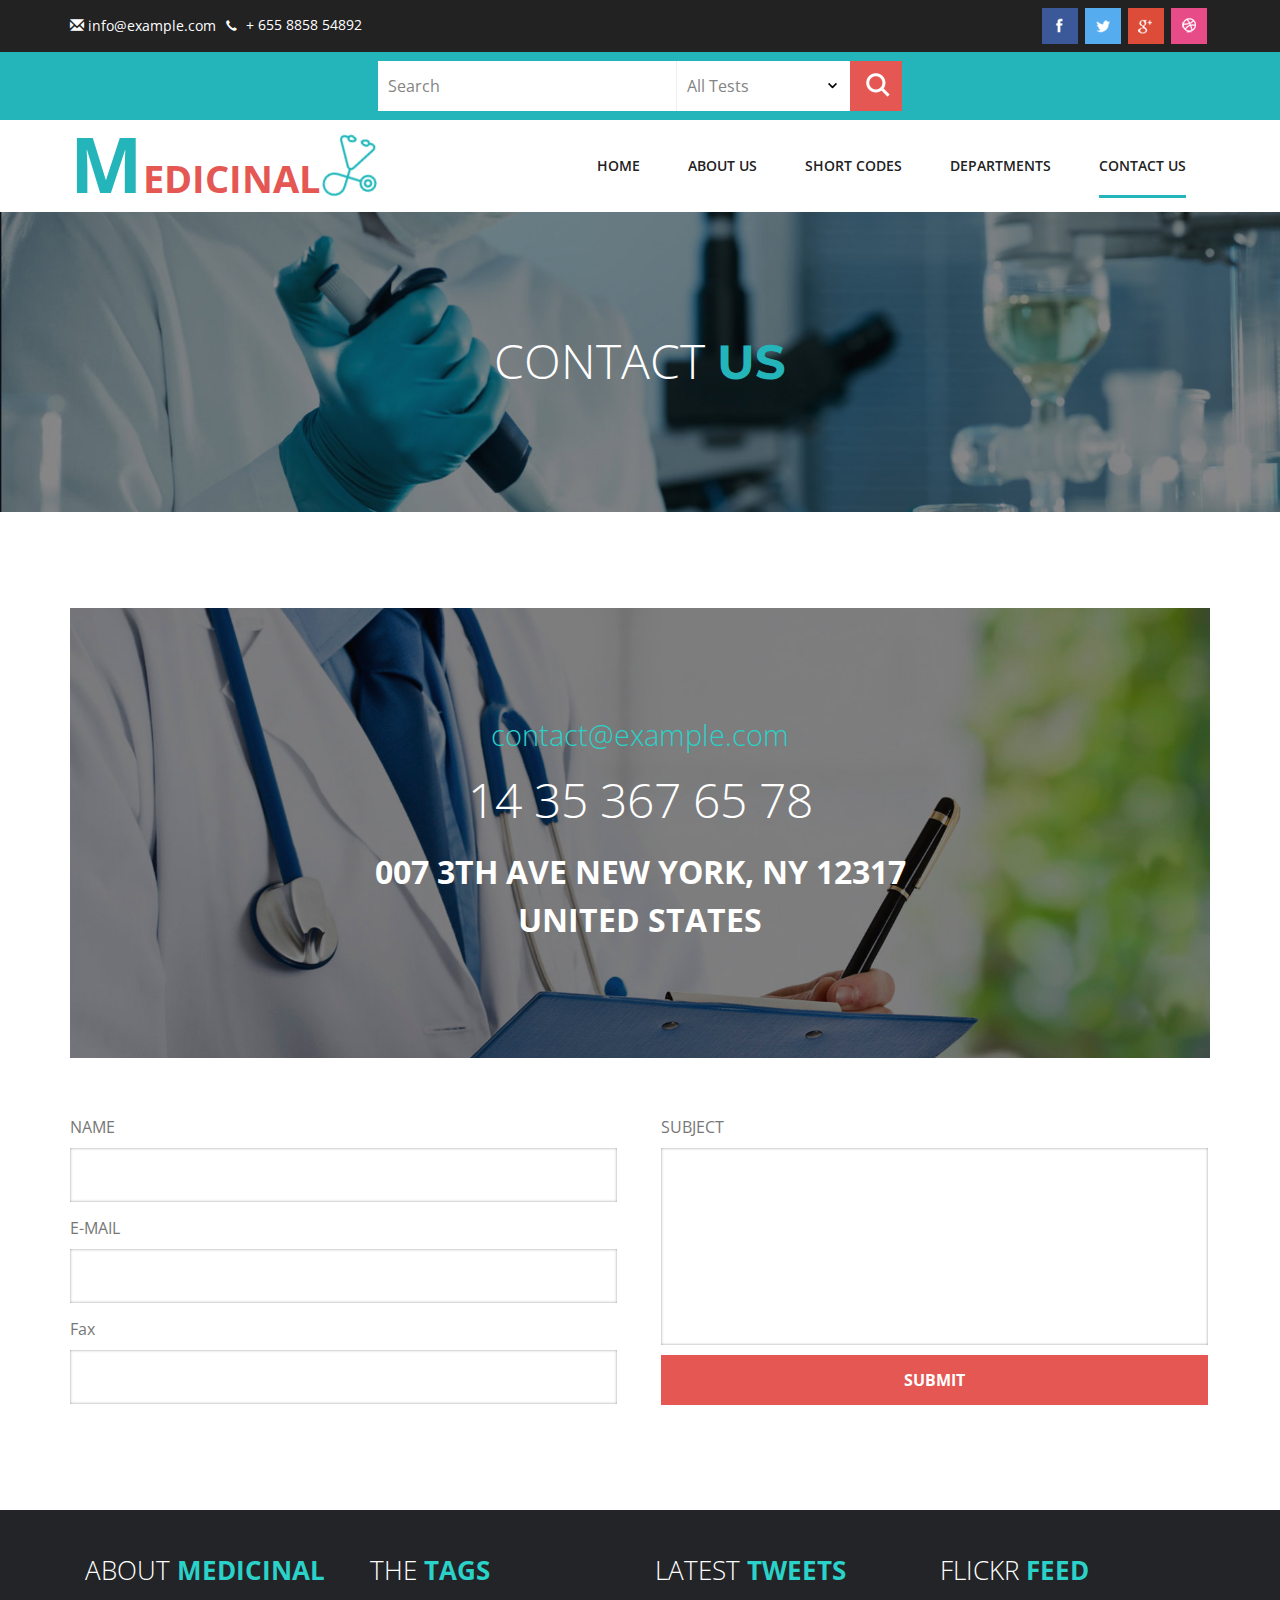
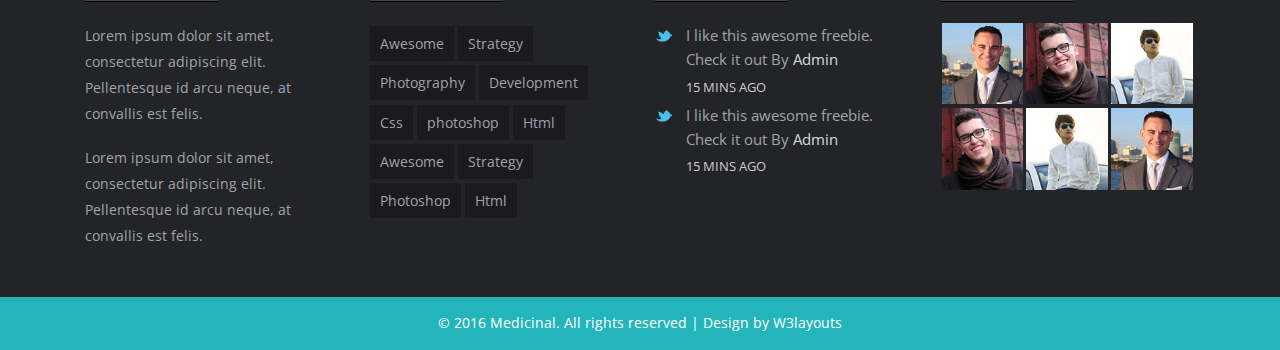
<file: b/contact.html>
<!--
Author: W3layouts
Author URL: http://w3layouts.com
License: Creative Commons Attribution 3.0 Unported
License URL: http://creativecommons.org/licenses/by/3.0/
-->
<!DOCTYPE HTML>
<html>
<head>
<title>Medicinal a Medical Architects Multi purpose Category Flat Bootstrap Responsive Website Template | Contact :: w3layouts</title>
<meta name="viewport" content="width=device-width, initial-scale=1">
<meta http-equiv="Content-Type" content="text/html; charset=utf-8" />
<meta name="keywords" content="Medicinal Responsive web template, Bootstrap Web Templates, Flat Web Templates, Android Compatible web template, 
Smartphone Compatible web template, free webdesigns for Nokia, Samsung, LG, Sony Ericsson, Motorola web design" />
<script type="applisalonion/x-javascript"> addEventListener("load", function() { setTimeout(hideURLbar, 0); }, false); function hideURLbar(){ window.scrollTo(0,1); } </script>
<link href="css/bootstrap.css" rel='stylesheet' type='text/css' />
<!-- Custom Theme files -->
<link href="css/style.css" rel='stylesheet' type='text/css' />	
<link rel="stylesheet" href="css/slider.css">
<script src="js/jquery-1.11.1.min.js"></script>
<script type="text/javascript" src="js/move-top.js"></script>
<script type="text/javascript" src="js/easing.js"></script>
<!--/web-font-->
<link href='//fonts.googleapis.com/css?family=Montserrat:400,700' rel='stylesheet' type='text/css'>
<link href='//fonts.googleapis.com/css?family=Open+Sans:400,300,600,700' rel='stylesheet' type='text/css'>
<!--/script-->
<script type="text/javascript">
			jQuery(document).ready(function($) {
				$(".scroll").click(function(event){		
					event.preventDefault();
					$('html,body').animate({scrollTop:$(this.hash).offset().top},900);
				});
			});
</script>
</head>
<body>
<!--start-home-->
<div class="main-header" id="house">
			<div class="header-strip">
			   <div class="container">
				<p class="location"><span class="glyphicon glyphicon-envelope" aria-hidden="true"></span> <a href="mailto:info@example.com">info@example.com</a></p>
				<p class="phonenum"><span class="glyphicon glyphicon-earphone" aria-hidden="true"></span> + 655 8858 54892</p>
				<div class="social-icons">
					<ul>					
						<li><a href="#"><i class="facebook"> </i></a></li>
						<li><a href="#"><i class="twitter"> </i></a></li>
						<li><a href="#"><i class="google-plus"> </i></a></li>	
						<li><a href="#"><i class="dribble"> </i></a></li>										
					</ul>
				</div>
				<div class="clearfix"></div>
			</div>
			</div>
			<div class="header-middle">
			  <div class="header-search">
			   <form action="#" method="post">
				<div class="search">
					<input type="search" value="Search" name="search" onfocus="this.value = '';" onblur="if (this.value == '') {this.value = 'Search';}" required="">
				</div>
				<div class="section_room">
					<select id="country" onchange="change_country(this.value)" class="frm-field required">
						<option value="null">All Tests</option>
						<option value="null">Blood Test</option>     
						<option value="AX">Urine Test </option>
						<option value="AX">Blood Volume Test</option>
						<option value="AX">Normal Test</option>
						<option value="AX">Body Scanning</option>
					</select>
				</div>
				<div class="sear-sub">
					<input type="submit" value=" ">
				</div>
				<div class="clearfix"></div>
			</form>
		</div>
	</div>
		<!--header-top-->
			<div class="header-top">
			  <div class="container">
					 <nav class="navbar navbar-default">
					<!-- Brand and toggle get grouped for better mobile display -->
					<div class="navbar-header">
					  <button type="button" class="navbar-toggle collapsed" data-toggle="collapse" data-target="#bs-example-navbar-collapse-1">
						<span class="sr-only">Toggle navigation</span>
						<span class="icon-bar"></span>
						<span class="icon-bar"></span>
						<span class="icon-bar"></span>
					  </button>
						<div class="logo">
							<h1><a class="navbar-brand" href="index.html"><span>M</span>edicinal  <img src="images/logo.png" alt=" " /></a></h1>
						</div>
					</div>

					<!-- Collect the nav links, forms, and other content for toggling -->
					<div class="collapse navbar-collapse nav-wil" id="bs-example-navbar-collapse-1">
						  <div class="top-menu">
							<nav class="menu menu--francisco">
									<ul class="nav navbar-nav menu__list">
										<li class="menu__item"><a href="index.html" class="menu__link"><span class="menu__helper">Home</span></a></li>
										<li class="menu__item"><a href="about.html" class="menu__link"><span class="menu__helper">About Us</span></a></li>
										<li class="menu__item"><a href="typography.html" class="menu__link"><span class="menu__helper">Short Codes</span></a></li>
										<li class="menu__item"><a href="gallery.html" class="menu__link"><span class="menu__helper">Departments</span></a></li>
										<li class="menu__item menu__item--current"><a href="contact.html" class="menu__link"><span class="menu__helper">Contact Us</span></a></li>
									</ul>
								</nav>
							</div>
					</div>
					<!-- /.navbar-collapse -->
				</nav>

			   <div class="clearfix"></div>
			</div>
	</div>
</div>
<!--//header-top-->
 <!-- //Line Slider -->
		<div class="top_banner two">
			<div class="container">
			       <div class="sub-hd-inner">
						<h3 class="tittle">CONTACT <span>US</span></h3>
					</div>
			</div>
		</div>
	<!--/contact-->		
		<div class="contact-top">
		    <div class="container">
				  <div class="contact-text">
				    <div class="con-text">
					  <p><a href="mailto:contact@example.com"> contact@example.com</a></p>
				     <p> 14 35 367 65 78</p>
					 <h6> 007 3th Ave New York, NY 12317 United States</h6>
				  </div>
				 </div>
				<div class="contact-form">
					     <form method="post" action="#" class="left_form">
					    	<div>
						    	<span><label>NAME</label></span>
						    	<span><input name="userName" type="text" class="textbox"></span>
						    </div>
						    <div>
						    	<span><label>E-MAIL</label></span>
						    	<span><input name="userEmail" type="text" class="textbox"></span>
						    </div>
						    <div>
						     	<span><label>Fax</label></span>
						    	<span><input name="userPhone" type="text" class="textbox"></span>
						    </div>
					    </form>
					    <form class="right_form">
								<div>					    	
									<span><label>SUBJECT</label></span>
									<span><textarea name="userMsg"> </textarea></span>
								</div>
							   <div>
									<span><input type="submit" value="Submit" class="myButton"></span>
							  </div>
					    </form>
					    <div class="clearfix"></div>
				  </div>
			</div>
		</div>
	<!--//contact-->	

	  <!--/start-footer-section-->
			<div class="footer-section">
				<div class="container">
					<div class="footer-grids wow bounceIn animated" data-wow-delay="0.4s">
						<div class="col-md-3 footer-grid">
						<h4>About <span>Medicinal</span></h4>
						<div class="border2"></div>
						  <p>Lorem ipsum dolor sit amet, consectetur adipiscing elit. Pellentesque id arcu neque, at convallis est felis.</p>
						  <p class="sub">Lorem ipsum dolor sit amet, consectetur adipiscing elit. Pellentesque id arcu neque, at convallis est felis.</p>
						</div>
						<div class="col-md-3 footer-grid tags">
								<h4>The <span>Tags</span></h4>
								<div class="border2"></div>
							<ul class="tag">
								<li><a href="#">Awesome</a></li>
								<li><a href="#">Strategy</a></li>
								<li><a href="#">Photography</a></li>
								<li><a href="#">Development</a></li>
								<li><a href="#">Css</a></li>
								<li><a href="#">photoshop</a></li>
								<li><a href="#">Html</a></li>
								<li><a href="#">Awesome</a></li>
								<li><a href="#">Strategy</a></li>
								<li><a href="#">Photoshop</a></li>
								<li><a href="#">Html</a></li>
							</ul>
						</div>
						<div class="col-md-3 footer-grid tweet">
								<h4>Latest <span>Tweets</span></h4>
								<div class="border2"></div>
								<div class="icon-3-square">
										<a href="#"><i class="square-3"></i></a>
									</div>
							<div class="icon-text">
								<p>I like this awesome freebie. Check it out By <a href="#"> Admin </a></p>
								<h5>15 mins ago</h5>
							</div>
								<div class="clearfix"></div>
								<div class="icon-3-square">
										<a href="#"><i class="square-3"></i></a>
								</div>
								<div class="icon-text">
								    <p>I like this awesome freebie. Check it out  By <a href="#"> Admin </a> </p>
									<h5>15 mins ago</h5>
								</div>
								<div class="clearfix"></div>
						</div>
						<div class="col-md-3 footer-grid flickr">
								<h4>Flickr <span>Feed </span></h4>
								<div class="border2"></div>
								<div class="flickr-grids">
										<div class="flickr-grid">
											<a href="#"><img src="images/t1.jpg" alt=" " title="CEO" /></a>
										</div>
										<div class="flickr-grid">
											<a href="#"><img src="images/t2.jpg" alt=" " title="GM" /></a>
										</div>
										<div class="flickr-grid">
											<a href="#"><img src="images/t3.jpg" alt=" " title="CEO" /></a>
										</div>
										<div class="clearfix"> </div>
										
										<div class="flickr-grid">
											<a href="#"><img src="images/t2.jpg" alt=" " title="GM" /></a>
										</div>
										<div class="flickr-grid">
											<a href="#"><img src="images/t3.jpg" alt=" " title="CEO" /></a>
										</div>
										<div class="flickr-grid">
											<a href="#"><img src="images/t1.jpg" alt=" " title="GM" /></a>
										</div>
								<div class="clearfix"> </div>
							</div>
						</div>
						<div class="clearfix"></div>
					</div>
			</div>
		</div>
	<!--//end-footer-section-->
	<!--//footer-->
	<div class="footer-bottom">
		<div class="container">
			<p>© 2016 Medicinal. All rights reserved | Design by <a href="http://w3layouts.com">W3layouts</a></p>
		</div>
	</div>
		<!--start-smooth-scrolling-->
						<script type="text/javascript">
									$(document).ready(function() {
										/*
										var defaults = {
								  			containerID: 'toTop', // fading element id
											containerHoverID: 'toTopHover', // fading element hover id
											scrollSpeed: 1200,
											easingType: 'linear' 
								 		};
										*/
										
										$().UItoTop({ easingType: 'easeOutQuart' });
										
									});
								</script>
								<!--end-smooth-scrolling-->
		<a href="#house" id="toTop" class="scroll" style="display: block;"> <span id="toTopHover" style="opacity: 1;"> </span></a>
	<script src="js/bootstrap.js"></script>

</body>
</html>
</file>
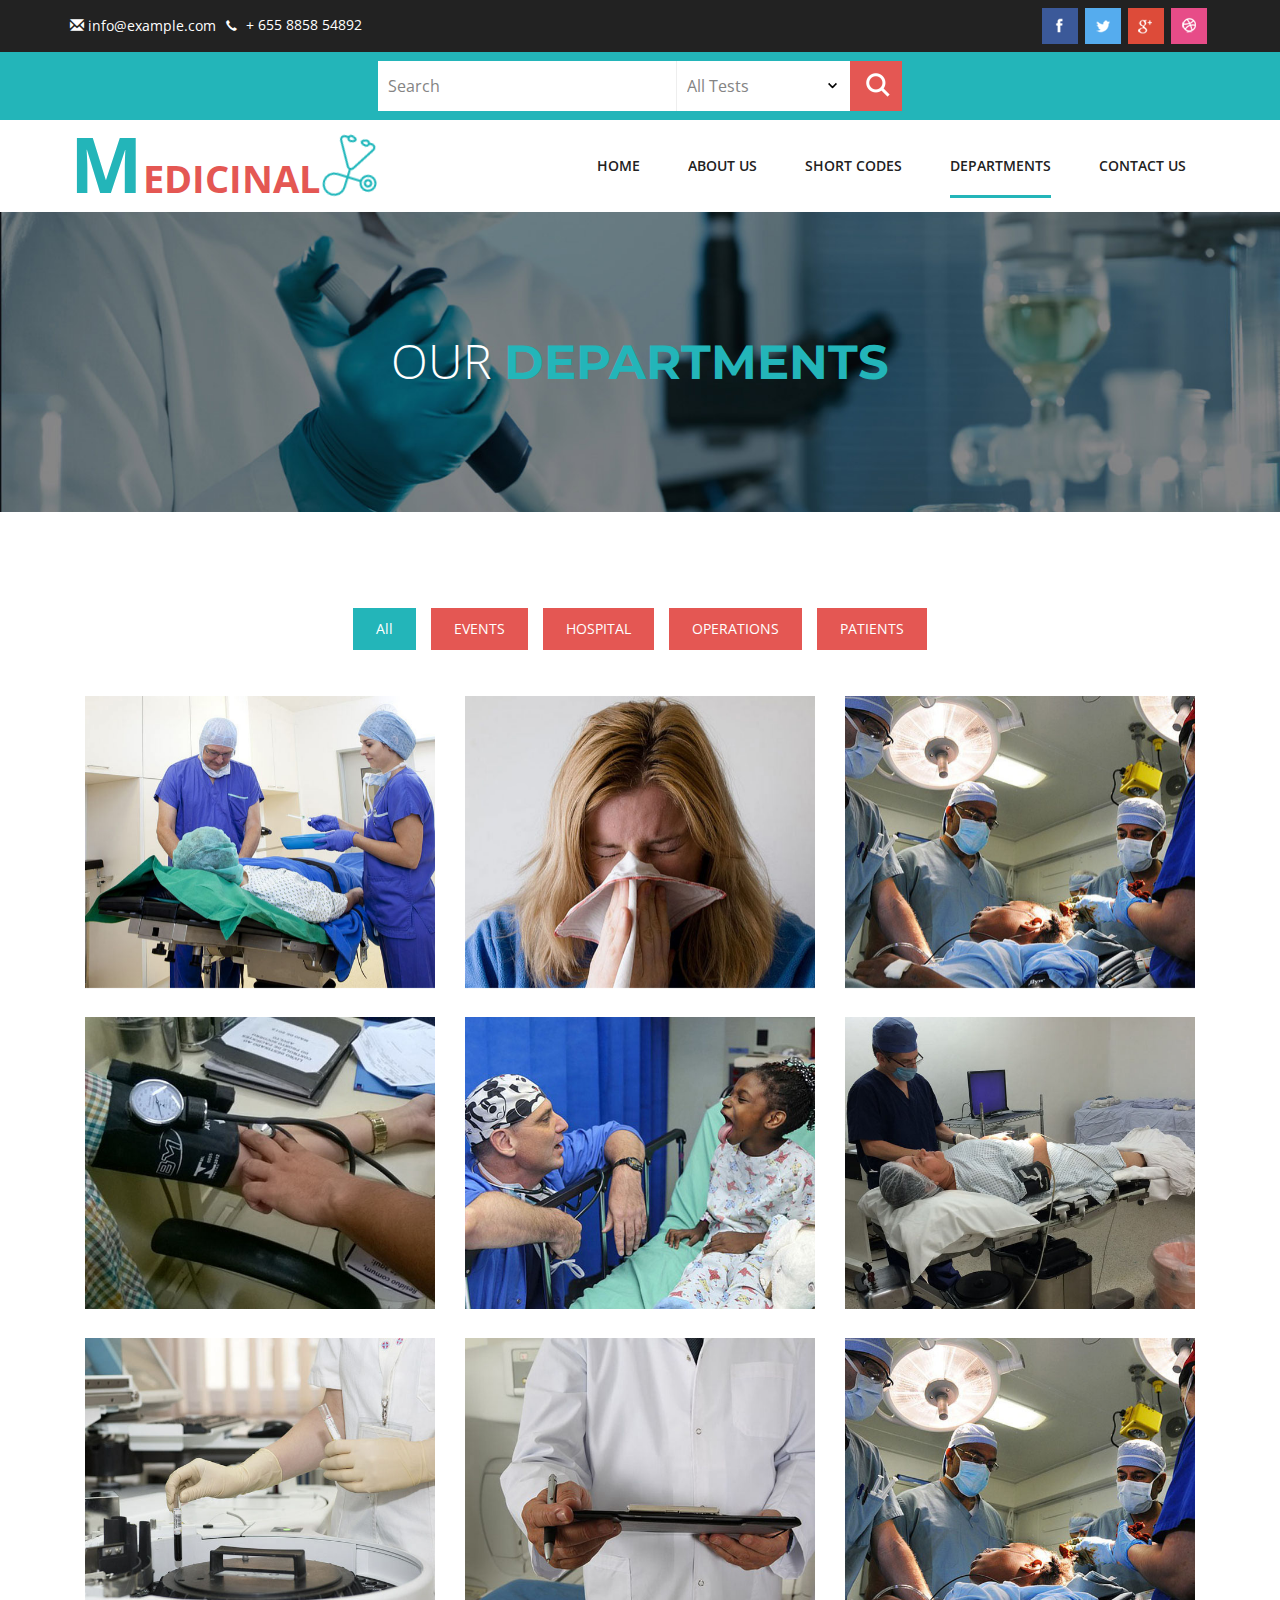
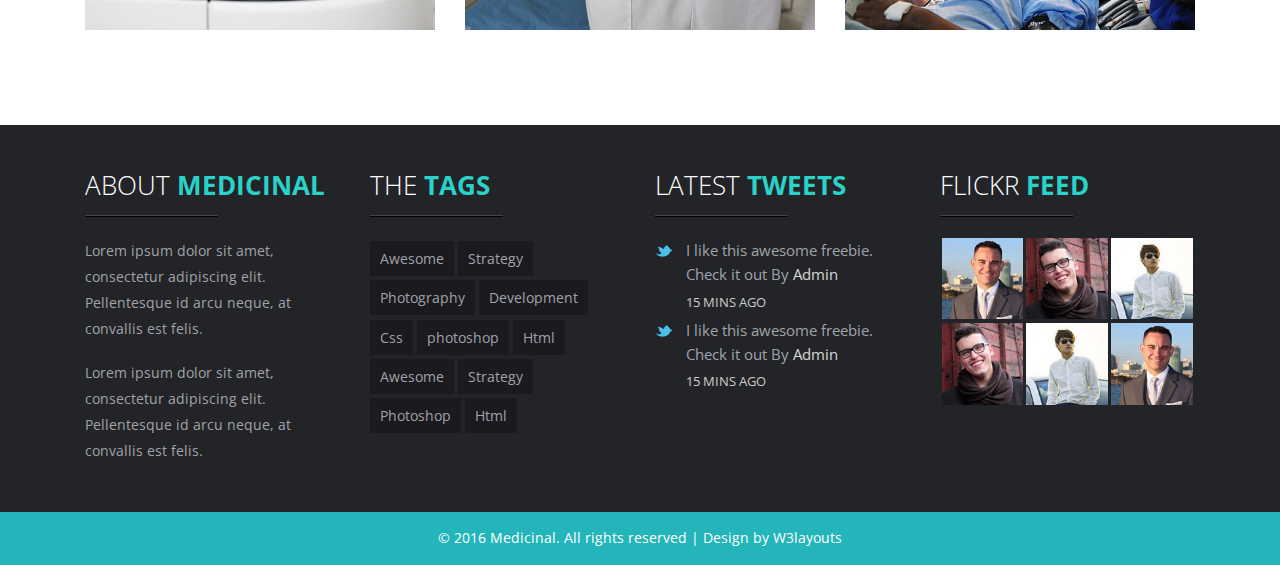
<file: b/gallery.html>
<!--
Author: W3layouts
Author URL: http://w3layouts.com
License: Creative Commons Attribution 3.0 Unported
License URL: http://creativecommons.org/licenses/by/3.0/
-->
<!DOCTYPE HTML>
<html>
<head>
<title>Medicinal a Medical Architects Multi purpose Category Flat Bootstrap Responsive Website Template | Departments :: w3layouts</title>
<meta name="viewport" content="width=device-width, initial-scale=1">
<meta http-equiv="Content-Type" content="text/html; charset=utf-8" />
<meta name="keywords" content="Medicinal Responsive web template, Bootstrap Web Templates, Flat Web Templates, Android Compatible web template, 
Smartphone Compatible web template, free webdesigns for Nokia, Samsung, LG, Sony Ericsson, Motorola web design" />
<script type="applisalonion/x-javascript"> addEventListener("load", function() { setTimeout(hideURLbar, 0); }, false); function hideURLbar(){ window.scrollTo(0,1); } </script>
<link href="css/bootstrap.css" rel='stylesheet' type='text/css' />
<!-- Custom Theme files -->
<link rel="stylesheet" href="css/swipebox.css">
<link href="css/style.css" rel='stylesheet' type='text/css' />	
<link rel="stylesheet" href="css/slider.css">
<script src="js/jquery-1.11.1.min.js"></script>
<script type="text/javascript" src="js/move-top.js"></script>
<script type="text/javascript" src="js/easing.js"></script>
<!--/web-font-->
<link href='//fonts.googleapis.com/css?family=Montserrat:400,700' rel='stylesheet' type='text/css'>
<link href='//fonts.googleapis.com/css?family=Open+Sans:400,300,600,700' rel='stylesheet' type='text/css'>
<!--/script-->
<script type="text/javascript">
			jQuery(document).ready(function($) {
				$(".scroll").click(function(event){		
					event.preventDefault();
					$('html,body').animate({scrollTop:$(this.hash).offset().top},900);
				});
			});
</script>


</head>
<body>
<!--start-home-->
<div class="main-header" id="house">
			<div class="header-strip">
			   <div class="container">
				<p class="location"><span class="glyphicon glyphicon-envelope" aria-hidden="true"></span> <a href="mailto:info@example.com">info@example.com</a></p>
				<p class="phonenum"><span class="glyphicon glyphicon-earphone" aria-hidden="true"></span> + 655 8858 54892</p>
				<div class="social-icons">
					<ul>					
						<li><a href="#"><i class="facebook"> </i></a></li>
						<li><a href="#"><i class="twitter"> </i></a></li>
						<li><a href="#"><i class="google-plus"> </i></a></li>	
						<li><a href="#"><i class="dribble"> </i></a></li>										
					</ul>
				</div>
				<div class="clearfix"></div>
			</div>
			</div>
			<div class="header-middle">
			  <div class="header-search">
			   <form action="#" method="post">
				<div class="search">
					<input type="search" value="Search" name="search" onfocus="this.value = '';" onblur="if (this.value == '') {this.value = 'Search';}" required="">
				</div>
				<div class="section_room">
					<select id="country" onchange="change_country(this.value)" class="frm-field required">
						<option value="null">All Tests</option>
						<option value="null">Blood Test</option>     
						<option value="AX">Urine Test </option>
						<option value="AX">Blood Volume Test</option>
						<option value="AX">Normal Test</option>
						<option value="AX">Body Scanning</option>
					</select>
				</div>
				<div class="sear-sub">
					<input type="submit" value=" ">
				</div>
				<div class="clearfix"></div>
			</form>
		</div>
	</div>
		<!--header-top-->
			<div class="header-top">
			  <div class="container">
					 <nav class="navbar navbar-default">
					<!-- Brand and toggle get grouped for better mobile display -->
					<div class="navbar-header">
					  <button type="button" class="navbar-toggle collapsed" data-toggle="collapse" data-target="#bs-example-navbar-collapse-1">
						<span class="sr-only">Toggle navigation</span>
						<span class="icon-bar"></span>
						<span class="icon-bar"></span>
						<span class="icon-bar"></span>
					  </button>
						<div class="logo">
							<h1><a class="navbar-brand" href="index.html"><span>M</span>edicinal  <img src="images/logo.png" alt=" " /></a></h1>
						</div>
					</div>

					<!-- Collect the nav links, forms, and other content for toggling -->
					<div class="collapse navbar-collapse nav-wil" id="bs-example-navbar-collapse-1">
						  <div class="top-menu">
							<nav class="menu menu--francisco">
									<ul class="nav navbar-nav menu__list">
										<li class="menu__item"><a href="index.html" class="menu__link"><span class="menu__helper">Home</span></a></li>
										<li class="menu__item"><a href="about.html" class="menu__link"><span class="menu__helper">About Us</span></a></li>
										<li class="menu__item"><a href="typography.html" class="menu__link"><span class="menu__helper">Short Codes</span></a></li>
										<li class="menu__item menu__item--current"><a href="gallery.html" class="menu__link"><span class="menu__helper">Departments</span></a></li>
										<li class="menu__item"><a href="contact.html" class="menu__link"><span class="menu__helper">Contact Us</span></a></li>
									</ul>
								</nav>
							</div>
					</div>
					<!-- /.navbar-collapse -->
				</nav>

			   <div class="clearfix"></div>
			</div>
	</div>
</div>
<!--//header-top-->
 <!-- //Line Slider -->
		<div class="top_banner two">
			<div class="container">
			       <div class="sub-hd-inner">
						<h3 class="tittle">OUR <span>DEPARTMENTS</span></h3>
					</div>
			</div>
		</div>
	<!--/gallery-->	
<div id="gallery" class="gallery">
	<div class="container">
		<div class="gallery_gds w3l">
			<ul class="simplefilter wow zoomIn" data-wow-duration="1.5s" data-wow-delay="0.1s">
                <li class="active" data-filter="all">All</li>
                <li data-filter="1">EVENTS</li>
                <li data-filter="2">HOSPITAL</li>
                <li data-filter="3">OPERATIONS</li>
                <li data-filter="4">PATIENTS</li>
            </ul>
     
            <div class="filtr-container wow zoomIn" data-wow-duration="1.5s" data-wow-delay="0.1s">
                <div class=" col-md-4 filtr-item" data-category="1, 5" data-sort="Busy streets">
					<a href="images/g1.jpg" class="b-link-stripe b-animate-go  swipebox">
						<div class="item item-type-double">
							<div class="item-hover">
								<div class="item-info">
									<div class="date">MEDICINAL</div>			
									<div class="line"></div>			
									<div class="headline">Doloremque laudantium</div>
									<div class="line"></div>
								</div>
								<div class="mask"></div>
							</div>
							<div class="item-img"><img src="images/g1.jpg" alt=" " /></div>
						</div>
					</a>
                </div>
                <div class="col-md-4 filtr-item" data-category="2, 5" data-sort="Luminous night">
					<a href="images/g2.jpg" class="b-link-stripe b-animate-go  swipebox">
						<div class="item item-type-double">
							<div class="item-hover">
								<div class="item-info">
									<div class="date">MEDICINAL</div>			
									<div class="line"></div>			
									<div class="headline">Doloremque laudantium</div>
									<div class="line"></div>
								</div>
								<div class="mask"></div>
							</div>
							<div class="item-img"><img src="images/g2.jpg" alt=" " /></div>
							
						</div>
					</a>

                </div>
                <div class="col-md-4 filtr-item" data-category="1, 4" data-sort="City wonders">
                    <a href="images/g3.jpg" class="b-link-stripe b-animate-go  swipebox">
						<div class="item item-type-double">
							<div class="item-hover">
								<div class="item-info">
									<div class="date">MEDICINAL</div>			
									<div class="line"></div>			
									<div class="headline">Doloremque laudantium</div>
									<div class="line"></div>
								</div>
								<div class="mask"></div>
							</div>
							<div class="item-img"><img src="images/g3.jpg" alt=" " /></div>
						</div>
					</a>

                </div>
                <div class=" col-md-4 filtr-item" data-category="3" data-sort="In production">
                    <a href="images/g4.jpg" class="b-link-stripe b-animate-go  swipebox">
						<div class="item item-type-double">
							<div class="item-hover">
								<div class="item-info">
									<div class="date">MEDICINAL</div>			
									<div class="line"></div>			
									<div class="headline">Doloremque laudantium</div>
									<div class="line"></div>
								</div>
								<div class="mask"></div>
							</div>
							<div class="item-img"><img src="images/g4.jpg" alt=" " /></div>
						</div>
					</a>
                </div>
                <div class="col-md-4 filtr-item" data-category="3, 4" data-sort="Industrial site">
                    <a href="images/g5.jpg" class="b-link-stripe b-animate-go  swipebox">
						<div class="item item-type-double">
							<div class="item-hover">
								<div class="item-info">
									<div class="date">MEDICINAL</div>			
									<div class="line"></div>			
									<div class="headline">Doloremque laudantium</div>
									<div class="line"></div>
								</div>
								<div class="mask"></div>
							</div>
							<div class="item-img"><img  src="images/g5.jpg" alt=" " /></div>
						</div>
					</a>
                </div>
                <div class="col-md-4 filtr-item" data-category="2, 4" data-sort="Peaceful lake">
                    <a href="images/g6.jpg" class="b-link-stripe b-animate-go  swipebox">
						<div class="item item-type-double">
							<div class="item-hover">
								<div class="item-info">
									<div class="date">MEDICINAL</div>			
									<div class="line"></div>			
									<div class="headline">Doloremque laudantium</div>
									<div class="line"></div>
								</div>
								<div class="mask"></div>
							</div>
							<div class="item-img"><img  src="images/g6.jpg" alt=" " /></div>
						</div>
					</a>
                </div>
                <div class="col-md-4  filtr-item" data-category="1, 5" data-sort="City lights">
                    <a href="images/g7.jpg" class="b-link-stripe b-animate-go  swipebox">
						<div class="item item-type-double">
							<div class="item-hover">
								<div class="item-info">
									<div class="date">MEDICINAL</div>			
									<div class="line"></div>			
									<div class="headline">Doloremque laudantium</div>
									<div class="line"></div>
								</div>
								<div class="mask"></div>
							</div>
							<div class="item-img"><img  src="images/g7.jpg" alt=" " /></div>
						</div>
					</a>
                </div>
                <div class="col-md-4 filtr-item" data-category="2, 4" data-sort="Dreamhouse">
                    <a href="images/g8.jpg" class="b-link-stripe b-animate-go  swipebox">
						<div class="item item-type-double">
							<div class="item-hover">
								<div class="item-info">
									<div class="date">MEDICINAL</div>			
									<div class="line"></div>			
									<div class="headline">Doloremque laudantium</div>
									<div class="line"></div>
								</div>
								<div class="mask"></div>
							</div>
							<div class="item-img"><img src="images/g8.jpg" alt=" " /></div>
						</div>
					</a>
                </div>
				<div class="col-md-4 filtr-item" data-category="3" data-sort="Dreamhouse">
                    <a href="images/g3.jpg" class="b-link-stripe b-animate-go  swipebox">
						<div class="item item-type-double">
							<div class="item-hover">
								<div class="item-info">
									<div class="date">MEDICINAL</div>			
									<div class="line"></div>			
									<div class="headline">Doloremque laudantium</div>
									<div class="line"></div>
								</div>
								<div class="mask"></div>
							</div>
							<div class="item-img"><img  src="images/g3.jpg" alt=" " /></div>
						</div>
					</a>
                </div>
               <div class="clearfix"> </div>
            </div>
		</div>
	</div>
	</div>
	<!-- swipe box js -->
				<script src="js/jquery.swipebox.min.js"></script> 
					<script type="text/javascript">
						jQuery(function($) {
							$(".swipebox").swipebox();
						});
				</script>
			<!-- //swipe box js -->

	<!--//gallery-->
	 <!-- Include jQuery & Filterizr -->
    
    <script src="js/jquery.filterizr.js"></script>
    <script src="js/controls.js"></script>

    <!-- Kick off Filterizr -->
    <script type="text/javascript">
        $(function() {
            //Initialize filterizr with default options
            $('.filtr-container').filterizr();
        });
    </script>
	<!--//gallery-->

	  <!--/start-footer-section-->
			<div class="footer-section">
				<div class="container">
					<div class="footer-grids wow bounceIn animated" data-wow-delay="0.4s">
						<div class="col-md-3 footer-grid">
						<h4>About <span>Medicinal</span></h4>
						<div class="border2"></div>
						  <p>Lorem ipsum dolor sit amet, consectetur adipiscing elit. Pellentesque id arcu neque, at convallis est felis.</p>
						  <p class="sub">Lorem ipsum dolor sit amet, consectetur adipiscing elit. Pellentesque id arcu neque, at convallis est felis.</p>
						</div>
						<div class="col-md-3 footer-grid tags">
								<h4>The <span>Tags</span></h4>
								<div class="border2"></div>
							<ul class="tag">
								<li><a href="#">Awesome</a></li>
								<li><a href="#">Strategy</a></li>
								<li><a href="#">Photography</a></li>
								<li><a href="#">Development</a></li>
								<li><a href="#">Css</a></li>
								<li><a href="#">photoshop</a></li>
								<li><a href="#">Html</a></li>
								<li><a href="#">Awesome</a></li>
								<li><a href="#">Strategy</a></li>
								<li><a href="#">Photoshop</a></li>
								<li><a href="#">Html</a></li>
							</ul>
						</div>
						<div class="col-md-3 footer-grid tweet">
								<h4>Latest <span>Tweets</span></h4>
								<div class="border2"></div>
								<div class="icon-3-square">
										<a href="#"><i class="square-3"></i></a>
									</div>
							<div class="icon-text">
								<p>I like this awesome freebie. Check it out By <a href="#"> Admin </a></p>
								<h5>15 mins ago</h5>
							</div>
								<div class="clearfix"></div>
								<div class="icon-3-square">
										<a href="#"><i class="square-3"></i></a>
								</div>
								<div class="icon-text">
								    <p>I like this awesome freebie. Check it out  By <a href="#"> Admin </a> </p>
									<h5>15 mins ago</h5>
								</div>
								<div class="clearfix"></div>
						</div>
						<div class="col-md-3 footer-grid flickr">
								<h4>Flickr <span>Feed </span></h4>
								<div class="border2"></div>
								<div class="flickr-grids">
										<div class="flickr-grid">
											<a href="#"><img src="images/t1.jpg" alt=" " title="CEO" /></a>
										</div>
										<div class="flickr-grid">
											<a href="#"><img src="images/t2.jpg" alt=" " title="GM" /></a>
										</div>
										<div class="flickr-grid">
											<a href="#"><img src="images/t3.jpg" alt=" " title="CEO" /></a>
										</div>
										<div class="clearfix"> </div>
										
										<div class="flickr-grid">
											<a href="#"><img src="images/t2.jpg" alt=" " title="GM" /></a>
										</div>
										<div class="flickr-grid">
											<a href="#"><img src="images/t3.jpg" alt=" " title="CEO" /></a>
										</div>
										<div class="flickr-grid">
											<a href="#"><img src="images/t1.jpg" alt=" " title="GM" /></a>
										</div>
								<div class="clearfix"> </div>
							</div>
						</div>
						<div class="clearfix"></div>
					</div>
			</div>
		</div>
	<!--//footer-->
	<div class="footer-bottom">
		<div class="container">
			<p>© 2016 Medicinal. All rights reserved | Design by <a href="http://w3layouts.com">W3layouts</a></p>
		</div>
	</div>
		<!--start-smooth-scrolling-->
						<script type="text/javascript">
									$(document).ready(function() {
										/*
										var defaults = {
								  			containerID: 'toTop', // fading element id
											containerHoverID: 'toTopHover', // fading element hover id
											scrollSpeed: 1200,
											easingType: 'linear' 
								 		};
										*/
										
										$().UItoTop({ easingType: 'easeOutQuart' });
										
									});
								</script>
								<!--//end-smooth-scrolling-->
		<a href="#house" id="toTop" class="scroll" style="display: block;"> <span id="toTopHover" style="opacity: 1;"> </span></a>
	<script src="js/bootstrap.js"></script>

</body>
</html>
</file>
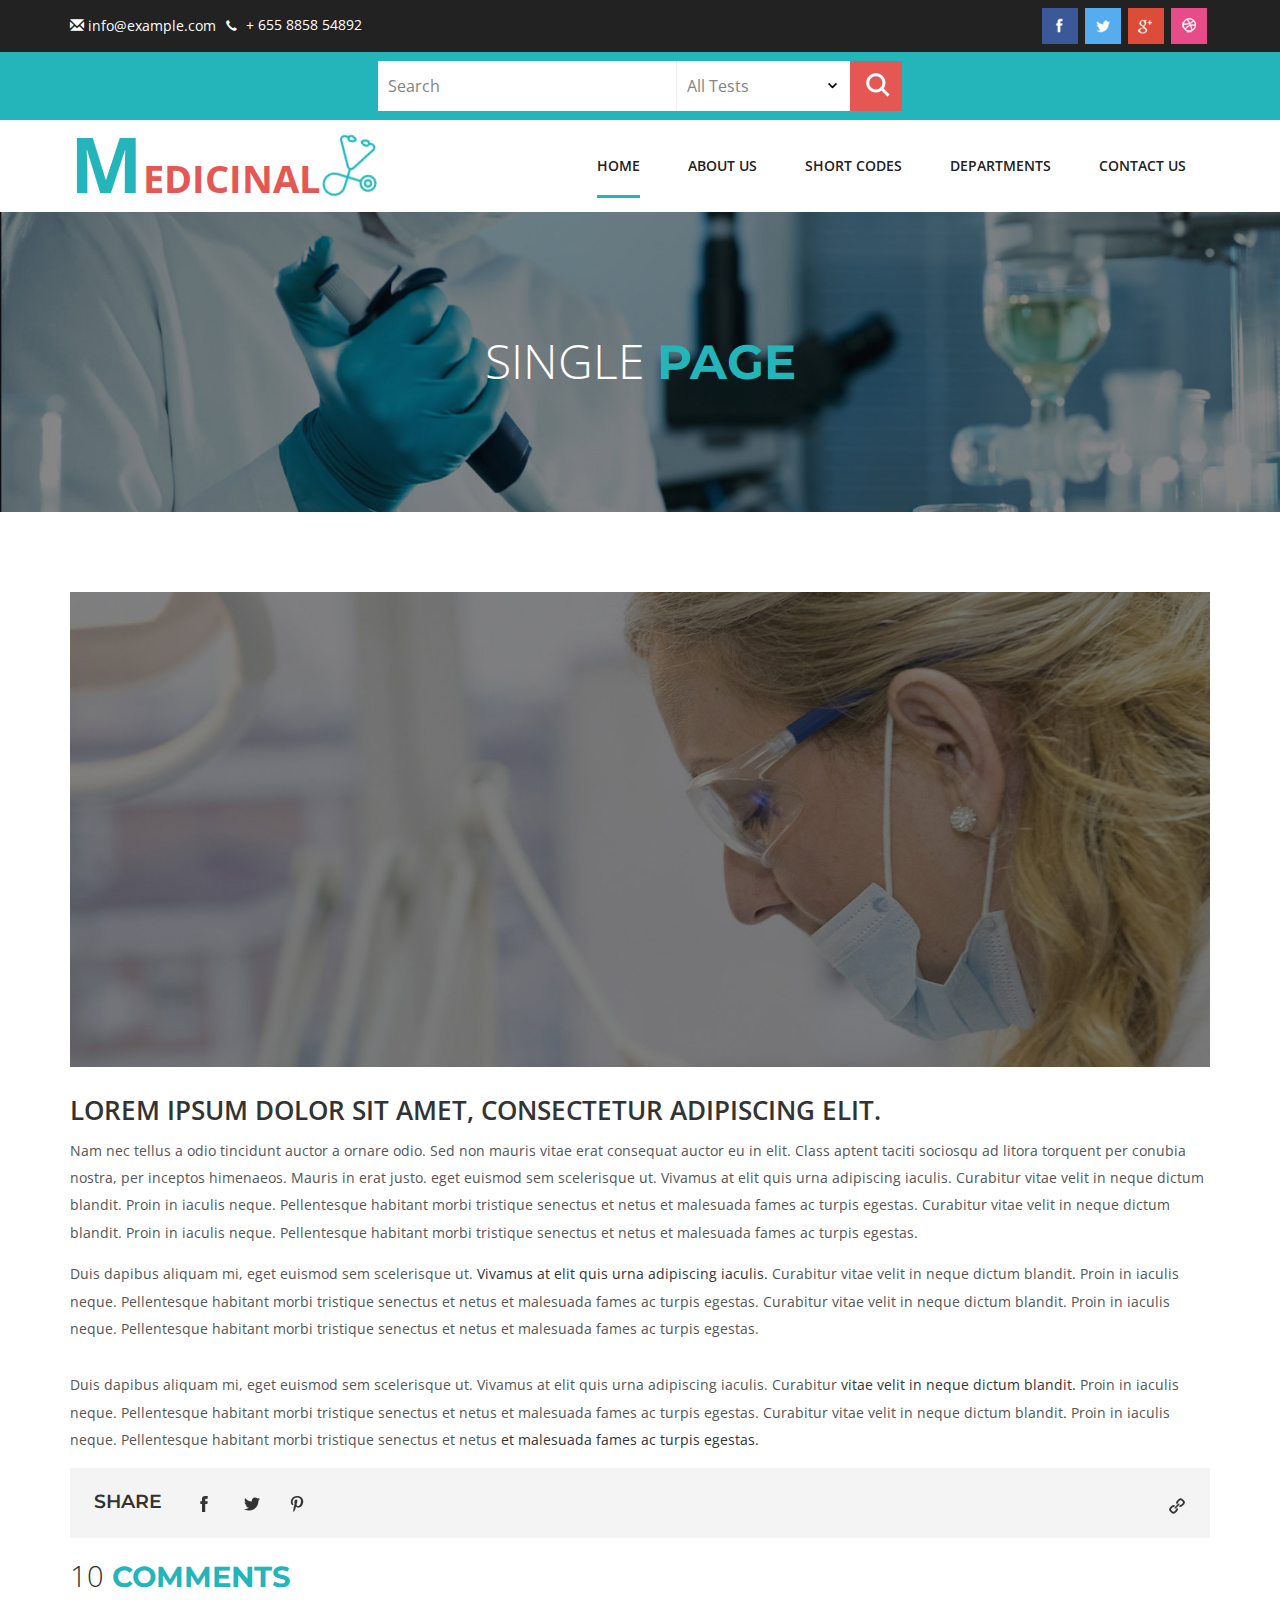
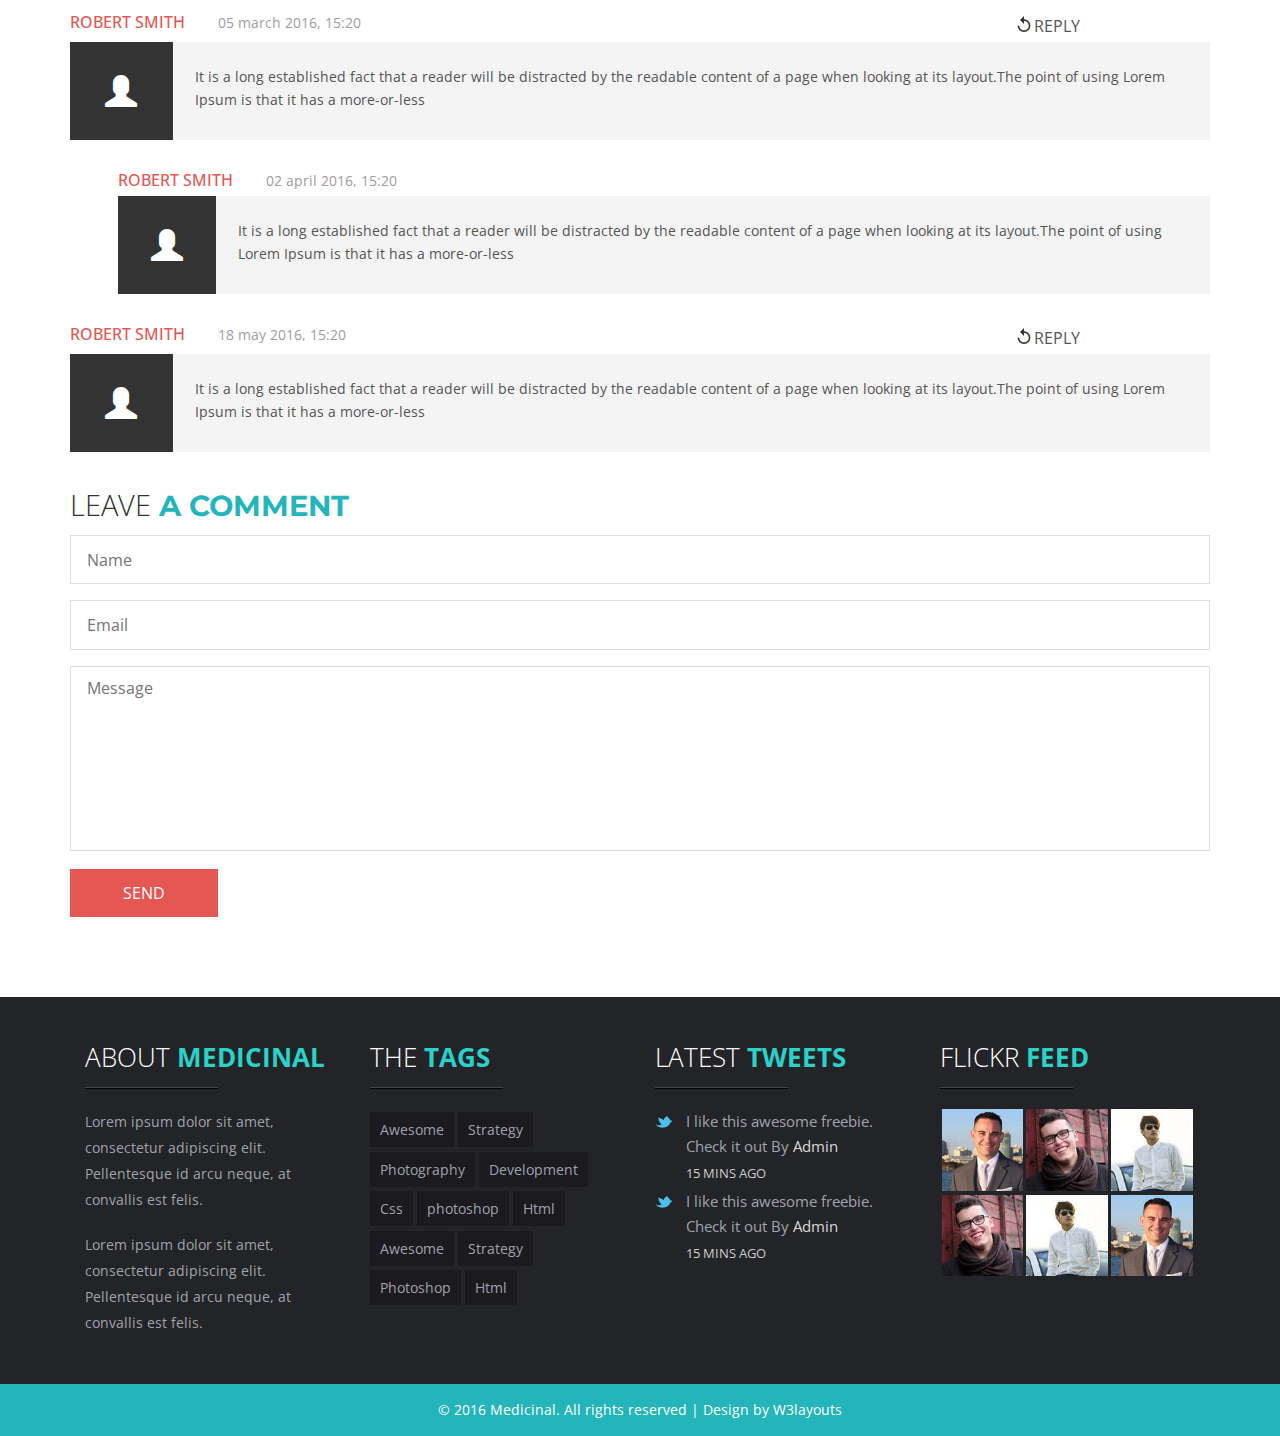
<file: b/single.html>
<!--
Author: W3layouts
Author URL: http://w3layouts.com
License: Creative Commons Attribution 3.0 Unported
License URL: http://creativecommons.org/licenses/by/3.0/
-->
<!DOCTYPE HTML>
<html>
<head>
<title>Medicinal a Medical Architects Multi purpose Category Flat Bootstrap Responsive Website Template | Single Page :: w3layouts</title>
<meta name="viewport" content="width=device-width, initial-scale=1">
<meta http-equiv="Content-Type" content="text/html; charset=utf-8" />
<meta name="keywords" content="Medicinal Responsive web template, Bootstrap Web Templates, Flat Web Templates, Android Compatible web template, 
Smartphone Compatible web template, free webdesigns for Nokia, Samsung, LG, Sony Ericsson, Motorola web design" />
<script type="applisalonion/x-javascript"> addEventListener("load", function() { setTimeout(hideURLbar, 0); }, false); function hideURLbar(){ window.scrollTo(0,1); } </script>
<link href="css/bootstrap.css" rel='stylesheet' type='text/css' />
<!-- Custom Theme files -->
<link href="css/style.css" rel='stylesheet' type='text/css' />	
<link rel="stylesheet" href="css/slider.css">
<script src="js/jquery-1.11.1.min.js"></script>
<script type="text/javascript" src="js/move-top.js"></script>
<script type="text/javascript" src="js/easing.js"></script>
<!--/web-font-->
<link href='//fonts.googleapis.com/css?family=Montserrat:400,700' rel='stylesheet' type='text/css'>
<link href='//fonts.googleapis.com/css?family=Open+Sans:400,300,600,700' rel='stylesheet' type='text/css'>
<!--/script-->
<script type="text/javascript">
			jQuery(document).ready(function($) {
				$(".scroll").click(function(event){		
					event.preventDefault();
					$('html,body').animate({scrollTop:$(this.hash).offset().top},900);
				});
			});
</script>


</head>
<body>
<!--start-home-->

<div class="main-header" id="house">
			<div class="header-strip">
			   <div class="container">
				<p class="location"><span class="glyphicon glyphicon-envelope" aria-hidden="true"></span> <a href="mailto:info@example.com">info@example.com</a></p>
				<p class="phonenum"><span class="glyphicon glyphicon-earphone" aria-hidden="true"></span> + 655 8858 54892</p>
				<div class="social-icons">
					<ul>					
						<li><a href="#"><i class="facebook"> </i></a></li>
						<li><a href="#"><i class="twitter"> </i></a></li>
						<li><a href="#"><i class="google-plus"> </i></a></li>	
						<li><a href="#"><i class="dribble"> </i></a></li>										
					</ul>
				</div>
				<div class="clearfix"></div>
			</div>
			</div>
			<div class="header-middle">
			  <div class="header-search">
			   <form action="#" method="post">
				<div class="search">
					<input type="search" value="Search" name="search" onfocus="this.value = '';" onblur="if (this.value == '') {this.value = 'Search';}" required="">
				</div>
				<div class="section_room">
					<select id="country" onchange="change_country(this.value)" class="frm-field required">
						<option value="null">All Tests</option>
						<option value="null">Blood Test</option>     
						<option value="AX">Urine Test </option>
						<option value="AX">Blood Volume Test</option>
						<option value="AX">Normal Test</option>
						<option value="AX">Body Scanning</option>
					</select>
				</div>
				<div class="sear-sub">
					<input type="submit" value=" ">
				</div>
				<div class="clearfix"></div>
			</form>
		</div>
	</div>
		<!--header-top-->
			<div class="header-top">
			  <div class="container">
					 <nav class="navbar navbar-default">
					<!-- Brand and toggle get grouped for better mobile display -->
					<div class="navbar-header">
					  <button type="button" class="navbar-toggle collapsed" data-toggle="collapse" data-target="#bs-example-navbar-collapse-1">
						<span class="sr-only">Toggle navigation</span>
						<span class="icon-bar"></span>
						<span class="icon-bar"></span>
						<span class="icon-bar"></span>
					  </button>
						<div class="logo">
							<h1><a class="navbar-brand" href="index.html"><span>M</span>edicinal  <img src="images/logo.png" alt=" " /></a></h1>
						</div>
					</div>

					<!-- Collect the nav links, forms, and other content for toggling -->
					<div class="collapse navbar-collapse nav-wil" id="bs-example-navbar-collapse-1">
						  <div class="top-menu">
							<nav class="menu menu--francisco">
									<ul class="nav navbar-nav menu__list">
										<li class="menu__item menu__item--current"><a href="index.html" class="menu__link"><span class="menu__helper">Home</span></a></li>
										<li class="menu__item"><a href="about.html" class="menu__link"><span class="menu__helper">About Us</span></a></li>
										<li class="menu__item"><a href="typography.html" class="menu__link"><span class="menu__helper">Short Codes</span></a></li>
										<li class="menu__item"><a href="gallery.html" class="menu__link"><span class="menu__helper">Departments</span></a></li>
										<li class="menu__item"><a href="contact.html" class="menu__link"><span class="menu__helper">Contact Us</span></a></li>
									</ul>
								</nav>
							</div>
					</div>
					<!-- /.navbar-collapse -->
				</nav>

			   <div class="clearfix"></div>
			</div>
	</div>
</div>
<!--//header-top-->
 <!-- //Line Slider -->
		<div class="top_banner two">
			<div class="container">
			       <div class="sub-hd-inner">
						<h3 class="tittle">Single <span>Page</span></h3>
					</div>
			</div>
		</div>
	<!--/single-->
 <div class="single">
			<div class="container">
				<div class="article-post w3l">
				<div class="post-details s-page">
				   <img src="images/wallhaven-27263.jpg" alt="image" class="img-responsive">
					<h2>Lorem ipsum dolor sit amet, consectetur adipiscing elit.</h2>
					<p>Nam nec tellus a odio tincidunt auctor a ornare odio. Sed non  mauris vitae erat consequat auctor eu in elit. Class aptent taciti sociosqu ad litora torquent per conubia nostra, per inceptos himenaeos. Mauris in erat justo.
					 eget euismod sem scelerisque ut. Vivamus at elit quis urna adipiscing iaculis. Curabitur vitae velit in neque dictum blandit. <b>Proin in iaculis neque.</b> Pellentesque habitant morbi tristique senectus et netus et malesuada fames ac turpis egestas. Curabitur vitae velit in neque dictum blandit. Proin in iaculis neque. Pellentesque habitant morbi tristique senectus et netus et malesuada fames ac turpis egestas. </p>
					<p class="eget">Duis dapibus aliquam mi, eget euismod sem scelerisque ut. <b>Vivamus at elit quis urna adipiscing iaculis.</b> Curabitur vitae velit in neque dictum blandit. Proin in iaculis neque. Pellentesque habitant morbi tristique senectus et netus et malesuada fames ac turpis egestas. Curabitur vitae velit in neque dictum blandit. Proin in iaculis neque. Pellentesque habitant morbi tristique senectus et netus et malesuada fames ac turpis egestas. </p>
					<p class="eget">Duis dapibus aliquam mi, eget euismod sem scelerisque ut. Vivamus at elit quis urna adipiscing iaculis. Curabitur <b>vitae velit in neque dictum blandit.</b> Proin in iaculis neque. Pellentesque habitant morbi tristique senectus et netus et malesuada fames ac turpis egestas. Curabitur vitae velit in neque dictum blandit. Proin in iaculis neque. Pellentesque habitant morbi tristique senectus et netus <b>et malesuada fames ac turpis egestas.</b> </p>
				</div>
				<!--post-details-->	
				<div class="clearfix"> </div>
				</div>	
		   <div class="top-single w3l">
			    <div class="single-middle">
				  <ul class="social-share">
					<li><span>SHARE</span></li>
					<li><a href="#"><i> </i></a></li>						
					<li><a href="#"><i class="tin"> </i></a></li>
					<li><a href="#"><i class="message"> </i></a></li>				
				</ul>
				<a href="#"><i class="arrow"> </i></a>
				<div class="clearfix"> </div>
			</div>
			<div class="top-comments">
			<h3>10 <span> Comments</span> </h3>
			<div class="met">
				<div class="code-in">
					<p class="smith"><a href="#">Robert Smith</a> <span>05 march 2016, 15:20</span></p>
					<p class="reply"><a href="#"><i> </i>REPLY</a></p>
					<div class="clearfix"> </div>
				</div>
				<div class="comments-top-top">
					<div class="men" >
						<i class="glyphicon glyphicon-user"></i>
					</div>					
						<p class="men-it">It is a long established fact that a reader will be distracted by the readable content of a page when looking at its layout.The point of using Lorem Ipsum is that it has a more-or-less </p>
					<div class="clearfix"> </div>
				</div>
			</div>
			<div class="met met-in">
				<div class="code-in">
					<p class="smith"><a href="#">Robert Smith</a> <span>02 april 2016, 15:20</span></p>
					<div class="clearfix"> </div>
				</div>
				<div class="comments-top-top top-in">
					<div class="men" >
						<i class="glyphicon glyphicon-user"></i>
					</div>					
						<p class="men-it two">It is a long established fact that a reader will be distracted by the readable content of a page when looking at its layout.The point of using Lorem Ipsum is that it has a more-or-less </p>
					<div class="clearfix"> </div>
				</div>
			</div>
			<div class="met">
				<div class="code-in">
					<p class="smith"><a href="#">Robert Smith</a> <span>18 may 2016, 15:20</span></p>
					<p class="reply"><a href="#"><i> </i>REPLY</a></p>
					<div class="clearfix"> </div>
				</div>
				<div class="comments-top-top">
					<div class="men" >
						<i class="glyphicon glyphicon-user"></i>
					</div>					
						<p class="men-it">It is a long established fact that a reader will be distracted by the readable content of a page when looking at its layout.The point of using Lorem Ipsum is that it has a more-or-less </p>
					<div class="clearfix"> </div>
				</div>
			</div>
		</div>
		<div class="leave w3l">
			<h3>Leave <span> a comment </span></h3>
				<form>
					<div class="single-grid">
						<div class="single-us">
						   <form>
								<input type="text" placeholder="Name" required="">
								<input type="text" placeholder="Email" required="">
								<textarea placeholder="Message"></textarea>
								<input type="submit" value="SEND" >

						   </form>

						</div>
				</form>
				</div>
			</div>			
		</div>
			</div>
	</div>
	<!--//single-->	

	  <!--/start-footer-section-->
			<div class="footer-section">
				<div class="container">
					<div class="footer-grids wow bounceIn animated" data-wow-delay="0.4s">
						<div class="col-md-3 footer-grid">
						<h4>About <span>Medicinal</span></h4>
						<div class="border2"></div>
						  <p>Lorem ipsum dolor sit amet, consectetur adipiscing elit. Pellentesque id arcu neque, at convallis est felis.</p>
						  <p class="sub">Lorem ipsum dolor sit amet, consectetur adipiscing elit. Pellentesque id arcu neque, at convallis est felis.</p>
						</div>
						<div class="col-md-3 footer-grid tags">
								<h4>The <span>Tags</span></h4>
								<div class="border2"></div>
							<ul class="tag">
								<li><a href="#">Awesome</a></li>
								<li><a href="#">Strategy</a></li>
								<li><a href="#">Photography</a></li>
								<li><a href="#">Development</a></li>
								<li><a href="#">Css</a></li>
								<li><a href="#">photoshop</a></li>
								<li><a href="#">Html</a></li>
								<li><a href="#">Awesome</a></li>
								<li><a href="#">Strategy</a></li>
								<li><a href="#">Photoshop</a></li>
								<li><a href="#">Html</a></li>
							</ul>
						</div>
						<div class="col-md-3 footer-grid tweet">
								<h4>Latest <span>Tweets</span></h4>
								<div class="border2"></div>
								<div class="icon-3-square">
										<a href="#"><i class="square-3"></i></a>
									</div>
							<div class="icon-text">
								<p>I like this awesome freebie. Check it out By <a href="#"> Admin </a></p>
								<h5>15 mins ago</h5>
							</div>
								<div class="clearfix"></div>
								<div class="icon-3-square">
										<a href="#"><i class="square-3"></i></a>
								</div>
								<div class="icon-text">
								    <p>I like this awesome freebie. Check it out  By <a href="#"> Admin </a> </p>
									<h5>15 mins ago</h5>
								</div>
								<div class="clearfix"></div>
						</div>
						<div class="col-md-3 footer-grid flickr">
								<h4>Flickr <span>Feed </span></h4>
								<div class="border2"></div>
								<div class="flickr-grids">
										<div class="flickr-grid">
											<a href="#"><img src="images/t1.jpg" alt=" " title="CEO" /></a>
										</div>
										<div class="flickr-grid">
											<a href="#"><img src="images/t2.jpg" alt=" " title="GM" /></a>
										</div>
										<div class="flickr-grid">
											<a href="#"><img src="images/t3.jpg" alt=" " title="CEO" /></a>
										</div>
										<div class="clearfix"> </div>
										
										<div class="flickr-grid">
											<a href="#"><img src="images/t2.jpg" alt=" " title="GM" /></a>
										</div>
										<div class="flickr-grid">
											<a href="#"><img src="images/t3.jpg" alt=" " title="CEO" /></a>
										</div>
										<div class="flickr-grid">
											<a href="#"><img src="images/t1.jpg" alt=" " title="GM" /></a>
										</div>
								<div class="clearfix"> </div>
							</div>
						</div>
						<div class="clearfix"></div>
					</div>
			</div>
		</div>
	<!--//end-footer-section-->
	<!--//footer-->
	<div class="footer-bottom">
		<div class="container">
			<p>© 2016 Medicinal. All rights reserved | Design by <a href="http://w3layouts.com">W3layouts</a></p>
		</div>
	</div>
		<!--start-smooth-scrolling-->
						<script type="text/javascript">
									$(document).ready(function() {
										/*
										var defaults = {
								  			containerID: 'toTop', // fading element id
											containerHoverID: 'toTopHover', // fading element hover id
											scrollSpeed: 1200,
											easingType: 'linear' 
								 		};
										*/
										
										$().UItoTop({ easingType: 'easeOutQuart' });
										
									});
								</script>
								<!--end-smooth-scrolling-->
		<a href="#house" id="toTop" class="scroll" style="display: block;"> <span id="toTopHover" style="opacity: 1;"> </span></a>
	<script src="js/bootstrap.js"></script>

</body>
</html>
</file>
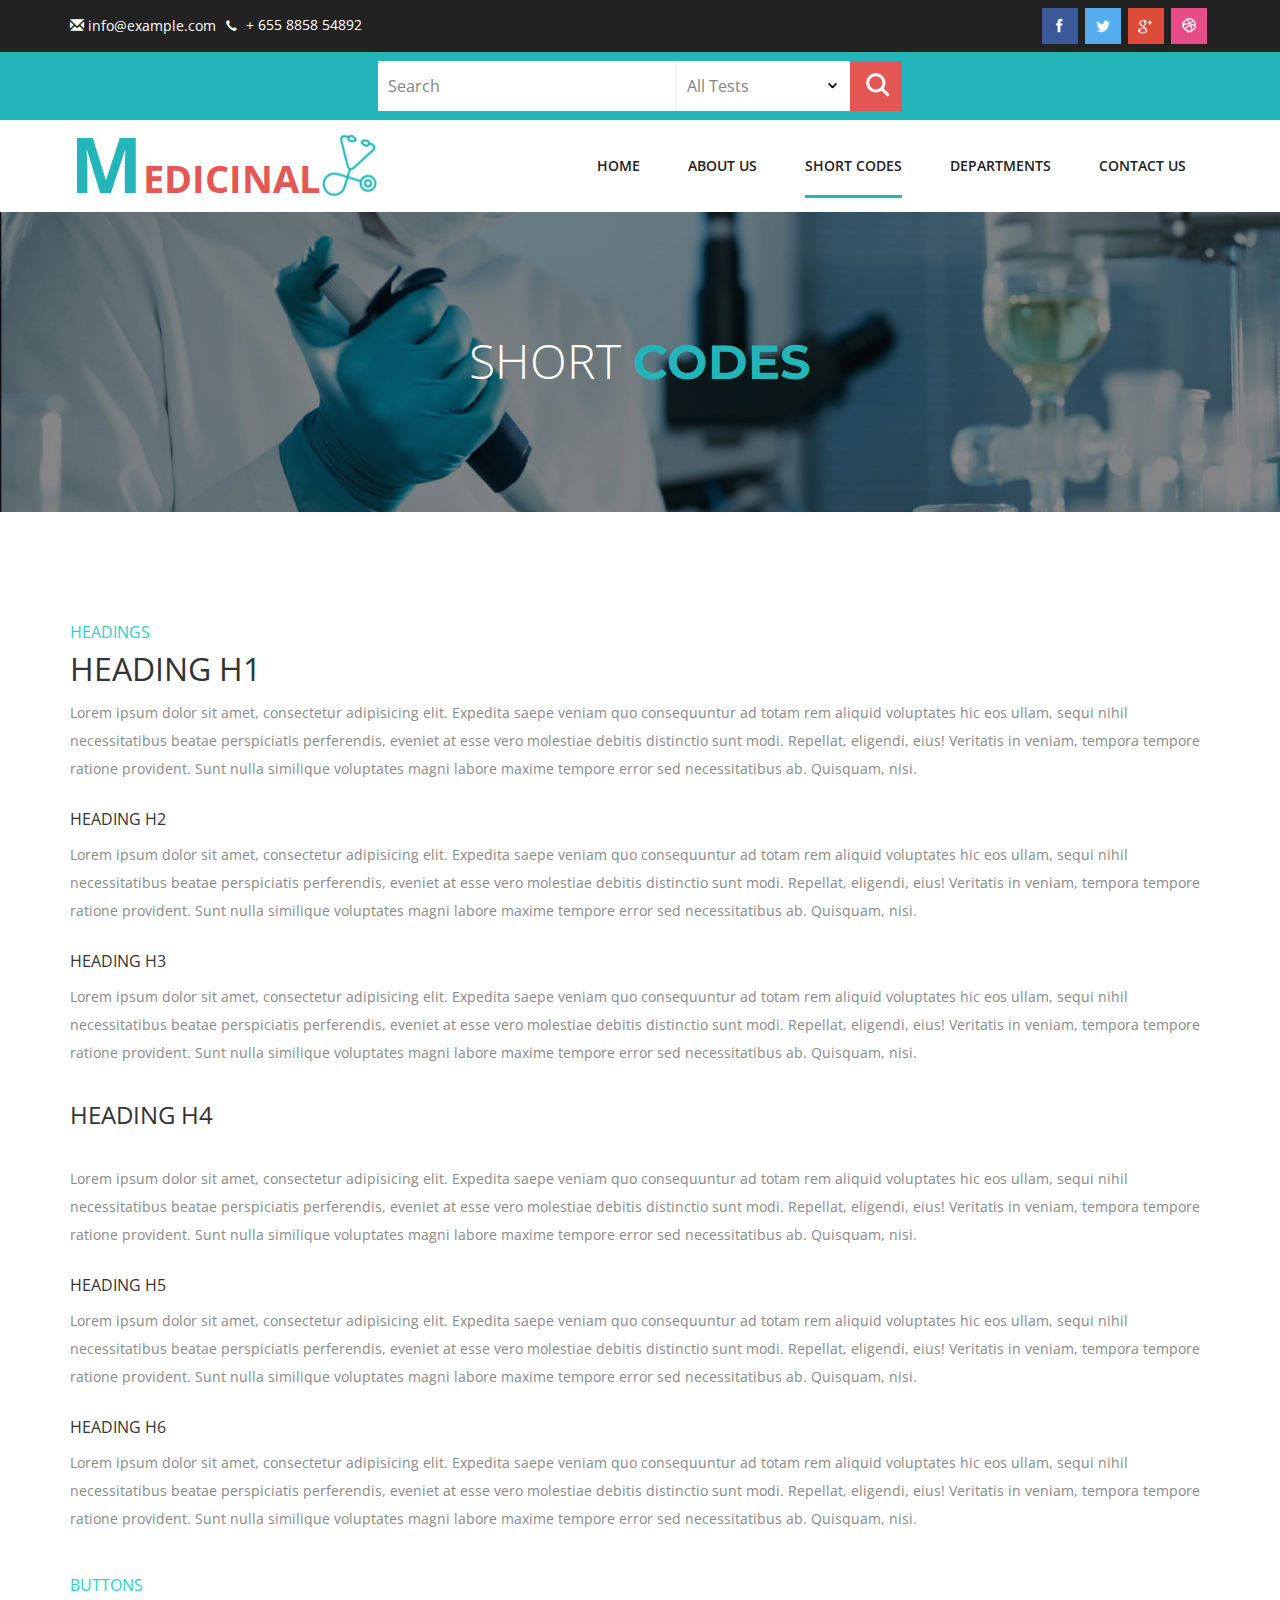
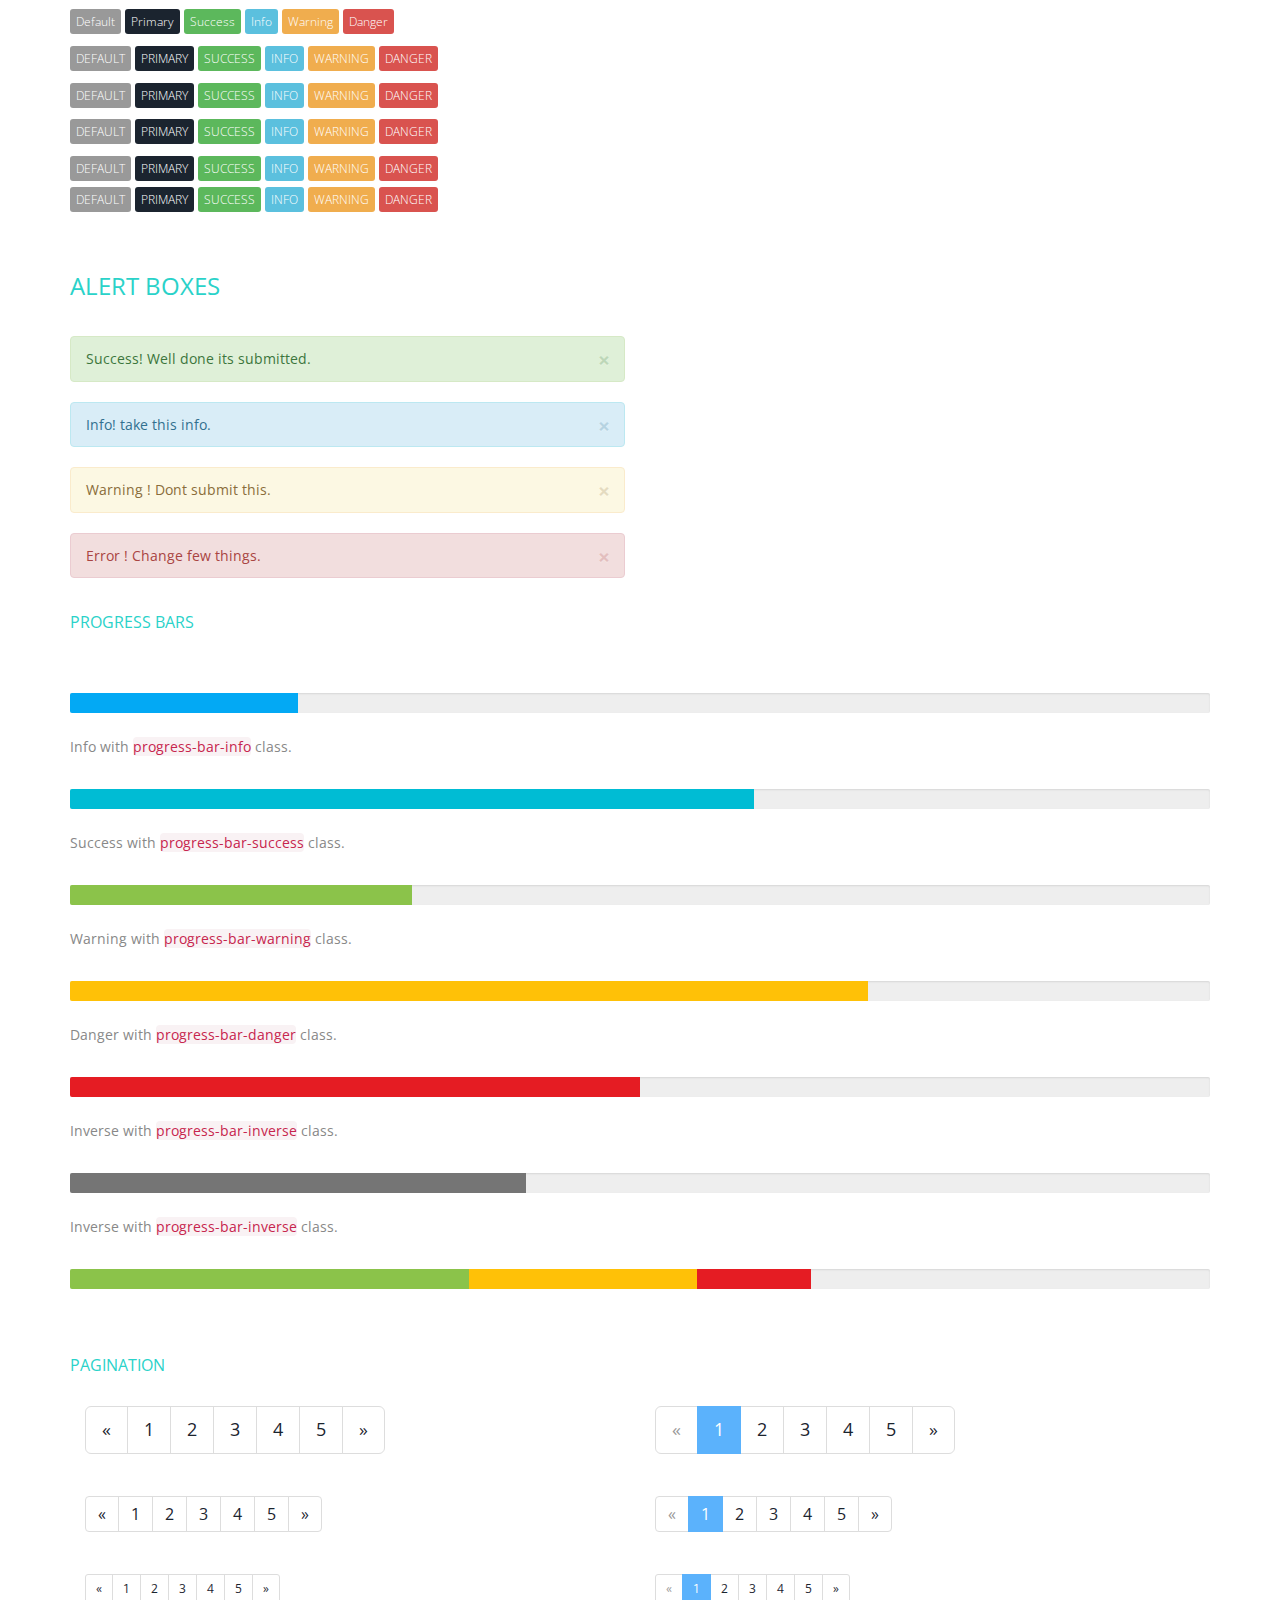
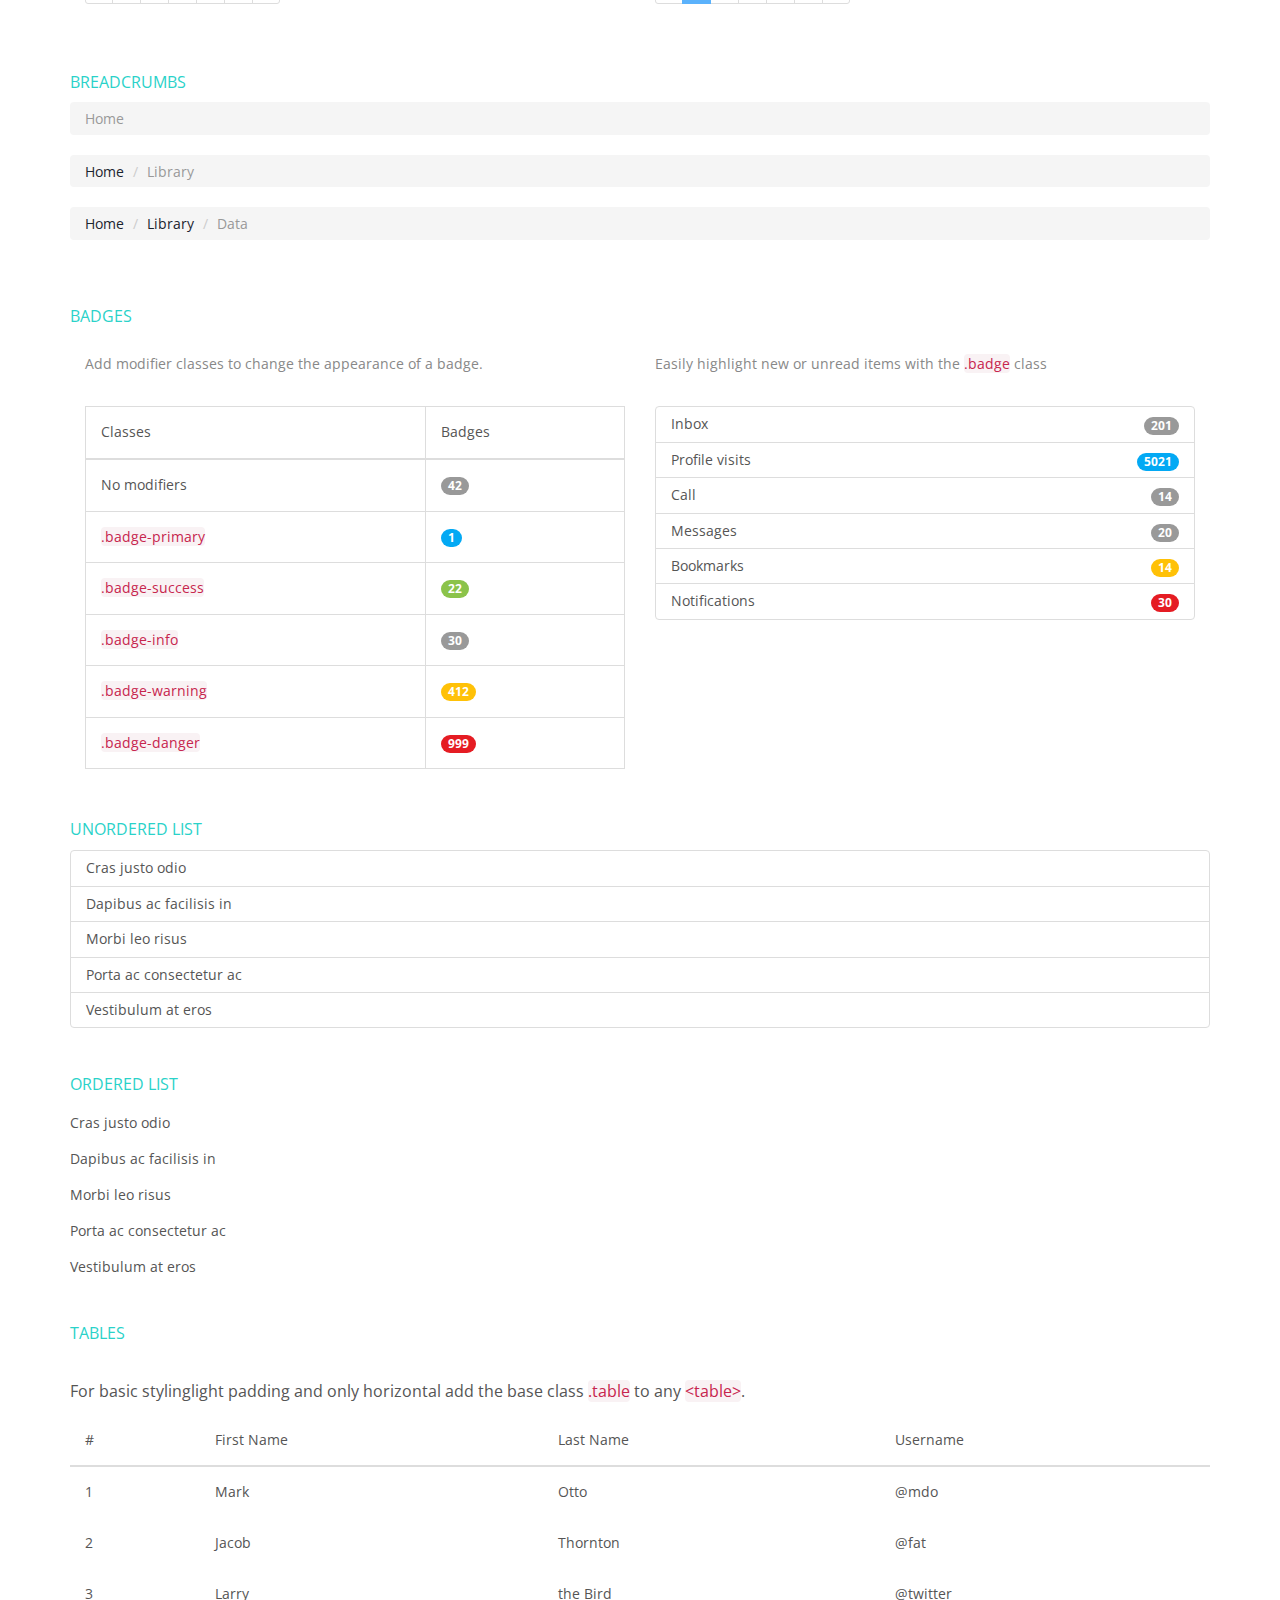
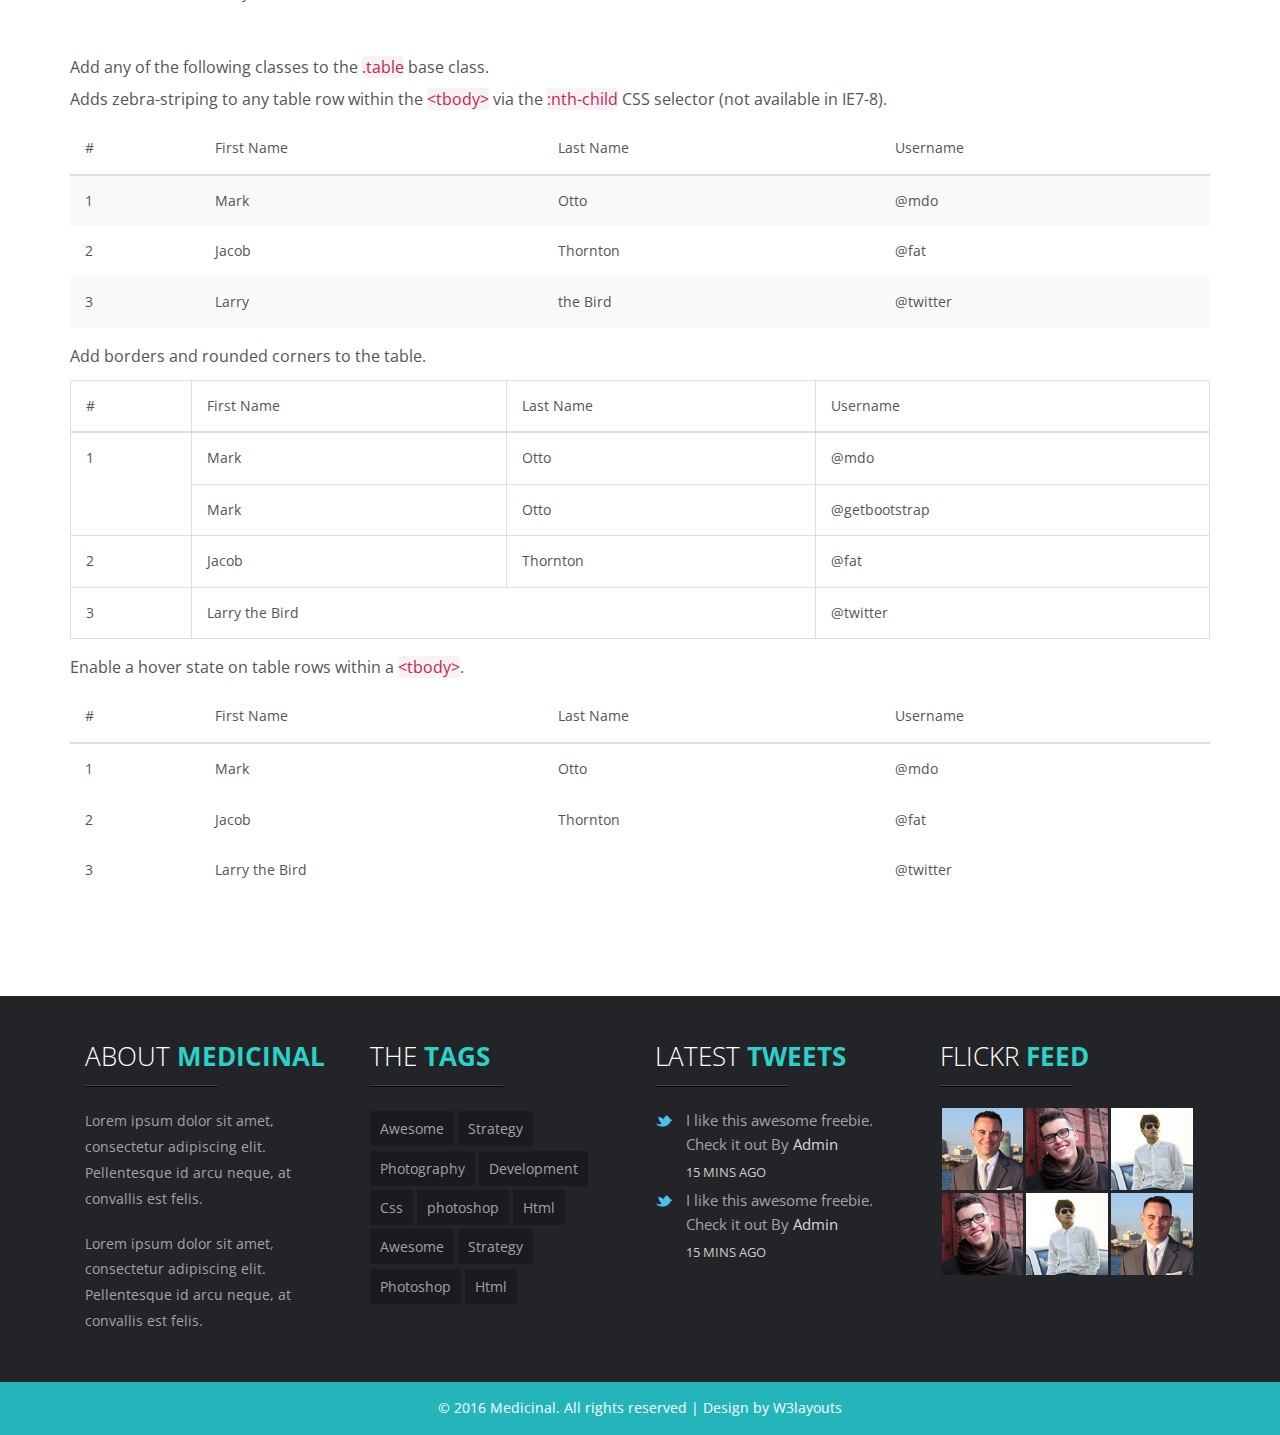
<file: b/typography.html>
<!--
Author: W3layouts
Author URL: http://w3layouts.com
License: Creative Commons Attribution 3.0 Unported
License URL: http://creativecommons.org/licenses/by/3.0/
-->
<!DOCTYPE HTML>
<html>
<head>
<title>Medicinal a Medical Architects Multipurpose Category Flat Bootstrap Responsive Website Template | Typography :: w3layouts</title>
<meta name="viewport" content="width=device-width, initial-scale=1">
<meta http-equiv="Content-Type" content="text/html; charset=utf-8" />
<meta name="keywords" content="Medicinal Responsive web template, Bootstrap Web Templates, Flat Web Templates, Android Compatible web template, 
Smartphone Compatible web template, free webdesigns for Nokia, Samsung, LG, Sony Ericsson, Motorola web design" />
<script type="applisalonion/x-javascript"> addEventListener("load", function() { setTimeout(hideURLbar, 0); }, false); function hideURLbar(){ window.scrollTo(0,1); } </script>
<link href="css/bootstrap.css" rel='stylesheet' type='text/css' />
<!-- Custom Theme files -->
<link href="css/style.css" rel='stylesheet' type='text/css' />	
<link rel="stylesheet" href="css/slider.css">
<script src="js/jquery-1.11.1.min.js"></script>
<script type="text/javascript" src="js/move-top.js"></script>
<script type="text/javascript" src="js/easing.js"></script>
<!--/web-font-->
<link href='//fonts.googleapis.com/css?family=Montserrat:400,700' rel='stylesheet' type='text/css'>
<link href='//fonts.googleapis.com/css?family=Open+Sans:400,300,600,700' rel='stylesheet' type='text/css'>
<!--/script-->
<script type="text/javascript">
			jQuery(document).ready(function($) {
				$(".scroll").click(function(event){		
					event.preventDefault();
					$('html,body').animate({scrollTop:$(this.hash).offset().top},900);
				});
			});
</script>


</head>
<body>
<!--start-home-->

<div class="main-header" id="house">
			<div class="header-strip">
			   <div class="container">
				<p class="location"><span class="glyphicon glyphicon-envelope" aria-hidden="true"></span> <a href="mailto:info@example.com">info@example.com</a></p>
				<p class="phonenum"><span class="glyphicon glyphicon-earphone" aria-hidden="true"></span> + 655 8858 54892</p>
				<div class="social-icons">
					<ul>					
						<li><a href="#"><i class="facebook"> </i></a></li>
						<li><a href="#"><i class="twitter"> </i></a></li>
						<li><a href="#"><i class="google-plus"> </i></a></li>	
						<li><a href="#"><i class="dribble"> </i></a></li>										
					</ul>
				</div>
				<div class="clearfix"></div>
			</div>
			</div>
			<div class="header-middle">
			  <div class="header-search">
			   <form action="#" method="post">
				<div class="search">
					<input type="search" value="Search" name="search" onfocus="this.value = '';" onblur="if (this.value == '') {this.value = 'Search';}" required="">
				</div>
				<div class="section_room">
					<select id="country" onchange="change_country(this.value)" class="frm-field required">
						<option value="null">All Tests</option>
						<option value="null">Blood Test</option>     
						<option value="AX">Urine Test </option>
						<option value="AX">Blood Volume Test</option>
						<option value="AX">Normal Test</option>
						<option value="AX">Body Scanning</option>
					</select>
				</div>
				<div class="sear-sub">
					<input type="submit" value=" ">
				</div>
				<div class="clearfix"></div>
			</form>
		</div>
	</div>
		<!--header-top-->
			<div class="header-top">
			  <div class="container">
					 <nav class="navbar navbar-default">
					<!-- Brand and toggle get grouped for better mobile display -->
					<div class="navbar-header">
					  <button type="button" class="navbar-toggle collapsed" data-toggle="collapse" data-target="#bs-example-navbar-collapse-1">
						<span class="sr-only">Toggle navigation</span>
						<span class="icon-bar"></span>
						<span class="icon-bar"></span>
						<span class="icon-bar"></span>
					  </button>
						<div class="logo">
							<h1><a class="navbar-brand" href="index.html"><span>M</span>edicinal  <img src="images/logo.png" alt=" " /></a></h1>
						</div>
					</div>

					<!-- Collect the nav links, forms, and other content for toggling -->
					<div class="collapse navbar-collapse nav-wil" id="bs-example-navbar-collapse-1">
						  <div class="top-menu">
							<nav class="menu menu--francisco">
								<ul class="nav navbar-nav menu__list">
										<li class="menu__item"><a href="index.html" class="menu__link"><span class="menu__helper">Home</span></a></li>
										<li class="menu__item"><a href="about.html" class="menu__link"><span class="menu__helper">About Us</span></a></li>
										<li class="menu__item  menu__item--current"><a href="typography.html" class="menu__link"><span class="menu__helper">Short Codes</span></a></li>
										<li class="menu__item"><a href="gallery.html" class="menu__link"><span class="menu__helper">Departments</span></a></li>
										<li class="menu__item"><a href="contact.html" class="menu__link"><span class="menu__helper">Contact Us</span></a></li>
									</ul>
								</nav>
							</div>
					</div>
					<!-- /.navbar-collapse -->
				</nav>

			   <div class="clearfix"></div>
			</div>
	</div>
	</div>
<!--//header-top-->
 <!-- //Line Slider -->
		<div class="top_banner two">
			<div class="container">
			       <div class="sub-hd-inner">
						<h3 class="tittle">SHORT <span>CODES</span></h3>
					</div>
			</div>
		</div>
			<!-- typography -->
<div class="typography">
	 <div class="container">
			<div class="grid_3 grid_4 wow fadeInLeft animated" data-wow-delay=".5s">
		     <h3 class="bars">Headings</h3>
		     <div class="bs-example">
				<div class=" mb-60">
            
						<h1>Heading H1</h1>
						<p>Lorem ipsum dolor sit amet, consectetur adipisicing elit. Expedita saepe veniam quo consequuntur ad totam rem aliquid voluptates hic eos ullam, sequi nihil necessitatibus beatae perspiciatis perferendis, eveniet at esse vero molestiae debitis distinctio sunt modi. Repellat, eligendi, eius! Veritatis in veniam, tempora tempore ratione provident. Sunt nulla similique voluptates magni labore maxime tempore error sed necessitatibus ab. Quisquam, nisi.</p>
						<h2>Heading H2</h2>
						<p>Lorem ipsum dolor sit amet, consectetur adipisicing elit. Expedita saepe veniam quo consequuntur ad totam rem aliquid voluptates hic eos ullam, sequi nihil necessitatibus beatae perspiciatis perferendis, eveniet at esse vero molestiae debitis distinctio sunt modi. Repellat, eligendi, eius! Veritatis in veniam, tempora tempore ratione provident. Sunt nulla similique voluptates magni labore maxime tempore error sed necessitatibus ab. Quisquam, nisi.</p>
						<h3>Heading H3</h3>
						<p>Lorem ipsum dolor sit amet, consectetur adipisicing elit. Expedita saepe veniam quo consequuntur ad totam rem aliquid voluptates hic eos ullam, sequi nihil necessitatibus beatae perspiciatis perferendis, eveniet at esse vero molestiae debitis distinctio sunt modi. Repellat, eligendi, eius! Veritatis in veniam, tempora tempore ratione provident. Sunt nulla similique voluptates magni labore maxime tempore error sed necessitatibus ab. Quisquam, nisi.</p>
						<h4>Heading H4</h4>
						<p>Lorem ipsum dolor sit amet, consectetur adipisicing elit. Expedita saepe veniam quo consequuntur ad totam rem aliquid voluptates hic eos ullam, sequi nihil necessitatibus beatae perspiciatis perferendis, eveniet at esse vero molestiae debitis distinctio sunt modi. Repellat, eligendi, eius! Veritatis in veniam, tempora tempore ratione provident. Sunt nulla similique voluptates magni labore maxime tempore error sed necessitatibus ab. Quisquam, nisi.</p>
						<h5>Heading H5</h5>
						<p>Lorem ipsum dolor sit amet, consectetur adipisicing elit. Expedita saepe veniam quo consequuntur ad totam rem aliquid voluptates hic eos ullam, sequi nihil necessitatibus beatae perspiciatis perferendis, eveniet at esse vero molestiae debitis distinctio sunt modi. Repellat, eligendi, eius! Veritatis in veniam, tempora tempore ratione provident. Sunt nulla similique voluptates magni labore maxime tempore error sed necessitatibus ab. Quisquam, nisi.</p>
						<h6>Heading H6</h6>
						<p>Lorem ipsum dolor sit amet, consectetur adipisicing elit. Expedita saepe veniam quo consequuntur ad totam rem aliquid voluptates hic eos ullam, sequi nihil necessitatibus beatae perspiciatis perferendis, eveniet at esse vero molestiae debitis distinctio sunt modi. Repellat, eligendi, eius! Veritatis in veniam, tempora tempore ratione provident. Sunt nulla similique voluptates magni labore maxime tempore error sed necessitatibus ab. Quisquam, nisi.</p>
					  </div>
			 </div>
	      </div>
		  <div class="grid_3 grid_5 wow fadeInRight animated" data-wow-delay=".5s">
			<h3 class="bars">Buttons</h3>
			 	  <h1 class="t-button">
				<a href="#"><span class="label label-default">Default</span></a>
				<a href="#"><span class="label label-primary">Primary</span></a>
				<a href="#"><span class="label label-success">Success</span></a>
				<a href="#"><span class="label label-info">Info</span></a>
				<a href="#"><span class="label label-warning">Warning</span></a>
				<a href="#"><span class="label label-danger">Danger</span></a>
			  </h1>
			  <h2 class="t-button">
				<a href="#"><span class="label label-default">Default</span></a>
				<a href="#"><span class="label label-primary">Primary</span></a>
				<a href="#"><span class="label label-success">Success</span></a>
				<a href="#"><span class="label label-info">Info</span></a>
				<a href="#"><span class="label label-warning">Warning</span></a>
				<a href="#"><span class="label label-danger">Danger</span></a>
			  </h2>
			  <h3 class="t-button">
				<a href="#"><span class="label label-default">Default</span></a>
				<a href="#"><span class="label label-primary">Primary</span></a>
				<a href="#"><span class="label label-success">Success</span></a>
				<a href="#"><span class="label label-info">Info</span></a>
				<a href="#"><span class="label label-warning">Warning</span></a>
				<a href="#"><span class="label label-danger">Danger</span></a>
			  </h3>
			  <h4 class="typ1 t-button">
				<a href="#"><span class="label label-default">Default</span></a>
				<a href="#"><span class="label label-primary">Primary</span></a>
				<a href="#"><span class="label label-success">Success</span></a>
				<a href="#"><span class="label label-info">Info</span></a>
				<a href="#"><span class="label label-warning">Warning</span></a>
				<a href="#"><span class="label label-danger">Danger</span></a>
			  </h4>
			  <h5 class="typ1 t-button">
				<a href="#"><span class="label label-default">Default</span></a>
				<a href="#"><span class="label label-primary">Primary</span></a>
				<a href="#"><span class="label label-success">Success</span></a>
				<a href="#"><span class="label label-info">Info</span></a>
				<a href="#"><span class="label label-warning">Warning</span></a>
				<a href="#"><span class="label label-danger">Danger</span></a>
			  </h5>
			  <h6 class="typ1 t-button">
				<a href="#"><span class="label label-default">Default</span></a>
				<a href="#"><span class="label label-primary">Primary</span></a>
				<a href="#"><span class="label label-success">Success</span></a>
				<a href="#"><span class="label label-info">Info</span></a>
				<a href="#"><span class="label label-warning">Warning</span></a>
				<a href="#"><span class="label label-danger">Danger</span></a>
			  </h6>
	      </div>
		  <div class="col-sm-6 col-md-6 col-lg-6 mb-60">
            <h4 class="text-blue title-border mb-30 bars">Alert Boxes</h4>
            <div class="alert alert-success alert-dismissable">
              <button aria-hidden="true" data-dismiss="alert" class="close" type="button"> × </button>
              Success! Well done its submitted. </div>
            <div class="alert alert-info alert-dismissable">
              <button aria-hidden="true" data-dismiss="alert" class="close" type="button"> × </button>
              Info! take this info. </div>
            <div class="alert alert-warning alert-dismissable">
              <button aria-hidden="true" data-dismiss="alert" class="close" type="button"> × </button>
              Warning ! Dont submit this. </div>
            <div class="alert alert-danger alert-dismissable">
                <button aria-hidden="true" data-dismiss="alert" class="close" type="button"> × </button>
                Error ! Change few things. </div>
          </div>
		 
		  <div class="clearfix"></div>
		  <div class="grid_3 grid_5 wow fadeInLeft animated" data-wow-delay=".5s">
			 <h3 class="bars">Progress Bars</h3>
			  <div class="tab-content">
				 <div class="tab-pane active" id="domprogress">
					 <div class="progress">    
					      <div class="progress-bar progress-bar-primary" style="width: 20%"></div>
					 </div>
					 <p>Info with <code>progress-bar-info</code> class.</p>
					 <div class="progress">    
						 <div class="progress-bar progress-bar-info" style="width: 60%"></div>
					 </div>
					 <p>Success with <code>progress-bar-success</code> class.</p>
					 <div class="progress">
						 <div class="progress-bar progress-bar-success" style="width: 30%"></div>
					 </div>
					 <p>Warning with <code>progress-bar-warning</code> class.</p>
					 <div class="progress">
						 <div class="progress-bar progress-bar-warning" style="width: 70%"></div>
					 </div>
					 <p>Danger with <code>progress-bar-danger</code> class.</p>
					 <div class="progress">
						 <div class="progress-bar progress-bar-danger" style="width: 50%"></div>
					 </div>
					 <p>Inverse with <code>progress-bar-inverse</code> class.</p>
					 <div class="progress">
						 <div class="progress-bar progress-bar-inverse" style="width: 40%"></div>
					 </div>
					 <p>Inverse with <code>progress-bar-inverse</code> class.</p>
					 <div class="progress">
						 <div class="progress-bar progress-bar-success" style="width: 35%"><span class="sr-only">35% Complete (success)</span></div>
						 <div class="progress-bar progress-bar-warning" style="width: 20%"><span class="sr-only">20% Complete (warning)</span></div>
						 <div class="progress-bar progress-bar-danger" style="width: 10%"><span class="sr-only">10% Complete (danger)</span></div>
					 </div>
				   </div>
			   </div>
		   </div>
		   
		   <div class="grid_3 grid_5 wow fadeInRight animated" data-wow-delay=".5s">
			 <h3 class="bars">Pagination</h3>
			 <div class="col-md-6">
				  <nav>
				  <ul class="pagination pagination-lg">
					<li><a href="#" aria-label="Previous"><span aria-hidden="true">«</span></a></li>
					<li><a href="#">1</a></li>
					<li><a href="#">2</a></li>
					<li><a href="#">3</a></li>
					<li><a href="#">4</a></li>
					<li><a href="#">5</a></li>
					<li><a href="#" aria-label="Next"><span aria-hidden="true">»</span></a></li>
				  </ul>
				  </nav>
				  <nav>
				  <ul class="pagination">
					<li><a href="#" aria-label="Previous"><span aria-hidden="true">«</span></a></li>
					<li><a href="#">1</a></li>
					<li><a href="#">2</a></li>
					<li><a href="#">3</a></li>
					<li><a href="#">4</a></li>
					<li><a href="#">5</a></li>
					<li><a href="#" aria-label="Next"><span aria-hidden="true">»</span></a></li>
				  </ul>
				 </nav>
				 <nav>
				   <ul class="pagination pagination-sm">
					<li><a href="#" aria-label="Previous"><span aria-hidden="true">«</span></a></li>
					<li><a href="#">1</a></li>
					<li><a href="#">2</a></li>
					<li><a href="#">3</a></li>
					<li><a href="#">4</a></li>
					<li><a href="#">5</a></li>
					<li><a href="#" aria-label="Next"><span aria-hidden="true">»</span></a></li>
				  </ul>
				 </nav>				 
			 </div>
			 <div class="col-md-6">
					<ul class="pagination pagination-lg">
									<li class="disabled"><a href="#"><span aria-hidden="true">«</span></a></li>
									<li class="active"><a href="#">1</a></li>
									<li><a href="#">2</a></li>
									<li><a href="#">3</a></li>
									<li><a href="#">4</a></li>
									<li><a href="#">5</a></li>
									<li><a href="#" aria-label="Next"><span aria-hidden="true">»</span></a></li>
								</ul>
				<nav>
				  <ul class="pagination">
					<li class="disabled"><a href="#" aria-label="Previous"><span aria-hidden="true">«</span></a></li>
					<li class="active"><a href="#">1 <span class="sr-only">(current)</span></a></li>
					<li><a href="#">2</a></li>
					<li><a href="#">3</a></li>
					<li><a href="#">4</a></li>
					<li><a href="#">5</a></li>
					<li><a href="#" aria-label="Next"><span aria-hidden="true">»</span></a></li>
				 </ul>
			   </nav>
				 <ul class="pagination pagination-sm">
					<li class="disabled"><a href="#"><span aria-hidden="true">«</span></a></li>
					<li class="active"><a href="#">1</a></li>
					<li><a href="#">2</a></li>
					<li><a href="#">3</a></li>
					<li><a href="#">4</a></li>
					<li><a href="#">5</a></li>
					<li><a href="#" aria-label="Next"><span aria-hidden="true">»</span></a></li>
				</ul>
				</div>
			   <div class="clearfix"> </div>
		 </div>
		  <div class="grid_3 grid_5 wow fadeInLeft animated" data-wow-delay=".5s">
				<h3 class="bars">Breadcrumbs</h3>
				<ol class="breadcrumb">
					<li class="active">Home</li>
				</ol>
				<ol class="breadcrumb">
					<li><a href="#">Home</a></li>
					<li class="active">Library</li>
				</ol>
				<ol class="breadcrumb">
					<li><a href="#">Home</a></li>
					<li><a href="#">Library</a></li>
					<li class="active">Data</li>
				</ol>
			</div>

	   <div class="grid_3 grid_5 wow fadeInRight animated" data-wow-delay=".5s">
			 <h3 class="bars">Badges</h3>
				<div class="col-md-6">
					<p>Add modifier classes to change the appearance of a badge.</p>
					  <table class="table table-bordered">
						<thead>
							<tr>
								<th>Classes</th>
								<th>Badges</th>
							</tr>
						</thead>
						<tbody>
							<tr>
								<td>No modifiers</td>
								<td><span class="badge">42</span></td>
							</tr>
							<tr>
								<td><code>.badge-primary</code></td>
								<td><span class="badge badge-primary">1</span></td>
							</tr>
							<tr>
								<td><code>.badge-success</code></td>
								<td><span class="badge badge-success">22</span></td>
							</tr>
							<tr>
								<td><code>.badge-info</code></td>
								<td><span class="badge badge-info">30</span></td>
							</tr>
							<tr>
								<td><code>.badge-warning</code></td>
								<td><span class="badge badge-warning">412</span></td>
							</tr>
							<tr>
								<td><code>.badge-danger</code></td>
								<td><span class="badge badge-danger">999</span></td>
							</tr>
						</tbody>
					  </table>                    
				</div>
				<div class="col-md-6">
				  <p>Easily highlight new or unread items with the <code>.badge</code> class</p>
					<div class="list-group list-group-alternate"> 
						<a href="#" class="list-group-item"><span class="badge">201</span> <i class="ti ti-email"></i> Inbox </a> 
						<a href="#" class="list-group-item"><span class="badge badge-primary">5021</span> <i class="ti ti-eye"></i> Profile visits </a> 
						<a href="#" class="list-group-item"><span class="badge">14</span> <i class="ti ti-headphone-alt"></i> Call </a> 
						<a href="#" class="list-group-item"><span class="badge">20</span> <i class="ti ti-comments"></i> Messages </a> 
						<a href="#" class="list-group-item"><span class="badge badge-warning">14</span> <i class="ti ti-bookmark"></i> Bookmarks </a> 
						<a href="#" class="list-group-item"><span class="badge badge-danger">30</span> <i class="ti ti-bell"></i> Notifications </a> 
					</div>
			   </div>
			   <div class="clearfix"> </div>
			 </div>
		   <h3 class="bars">Unordered List</h3>
		<ul class="list-group">
		  <li class="list-group-item">Cras justo odio</li>
		  <li class="list-group-item">Dapibus ac facilisis in</li>
		  <li class="list-group-item">Morbi leo risus</li>
		  <li class="list-group-item">Porta ac consectetur ac</li>
		  <li class="list-group-item">Vestibulum at eros</li>
		</ul>
  <h3 class="bars">Ordered List</h3>
		<ol>
			<li class="list-group-item1">Cras justo odio</li>
			<li class="list-group-item1">Dapibus ac facilisis in</li>
			<li class="list-group-item1">Morbi leo risus</li>
			<li class="list-group-item1">Porta ac consectetur ac</li>
			<li class="list-group-item1">Vestibulum at eros</li>
		</ol>


		<section id="tables">
          <div class="page-header">
            <h3 class="bars">Tables</h3>
          </div>

          <p>For basic stylinglight padding and only horizontal add the base class <code>.table</code> to any <code>&lt;table&gt;</code>.</p>
          <div class="bs-docs-example">
            <table class="table">
              <thead>
                <tr>
                  <th>#</th>
                  <th>First Name</th>
                  <th>Last Name</th>
                  <th>Username</th>
                </tr>
              </thead>
              <tbody>
                <tr>
                  <td>1</td>
                  <td>Mark</td>
                  <td>Otto</td>
                  <td>@mdo</td>
                </tr>
                <tr>
                  <td>2</td>
                  <td>Jacob</td>
                  <td>Thornton</td>
                  <td>@fat</td>
                </tr>
                <tr>
                  <td>3</td>
                  <td>Larry</td>
                  <td>the Bird</td>
                  <td>@twitter</td>
                </tr>
              </tbody>
            </table>
          </div>
	<hr class="bs-docs-separator">
          <p>Add any of the following classes to the <code>.table</code> base class.</p>
          <p>Adds zebra-striping to any table row within the <code>&lt;tbody&gt;</code> via the <code>:nth-child</code> CSS selector (not available in IE7-8).</p>
          <div class="bs-docs-example">
            <table class="table table-striped">
              <thead>
                <tr>
                  <th>#</th>
                  <th>First Name</th>
                  <th>Last Name</th>
                  <th>Username</th>
                </tr>
              </thead>
              <tbody>
                <tr>
                  <td>1</td>
                  <td>Mark</td>
                  <td>Otto</td>
                  <td>@mdo</td>
                </tr>
                <tr>
                  <td>2</td>
                  <td>Jacob</td>
                  <td>Thornton</td>
                  <td>@fat</td>
                </tr>
                <tr>
                  <td>3</td>
                  <td>Larry</td>
                  <td>the Bird</td>
                  <td>@twitter</td>
                </tr>
              </tbody>
            </table>
          </div>
          <p>Add borders and rounded corners to the table.</p>
          <div class="bs-docs-example">
            <table class="table table-bordered">
              <thead>
                <tr>
                  <th>#</th>
                  <th>First Name</th>
                  <th>Last Name</th>
                  <th>Username</th>
                </tr>
              </thead>
              <tbody>
                <tr>
                  <td rowspan="2">1</td>
                  <td>Mark</td>
                  <td>Otto</td>
                  <td>@mdo</td>
                </tr>
                <tr>
                  <td>Mark</td>
                  <td>Otto</td>
                  <td>@getbootstrap</td>
                </tr>
                <tr>
                  <td>2</td>
                  <td>Jacob</td>
                  <td>Thornton</td>
                  <td>@fat</td>
                </tr>
                <tr>
                  <td>3</td>
                  <td colspan="2">Larry the Bird</td>
                  <td>@twitter</td>
                </tr>
              </tbody>
            </table>
          </div>
          <p>Enable a hover state on table rows within a <code>&lt;tbody&gt;</code>.</p>
          <div class="bs-docs-example">
            <table class="table table-hover">
              <thead>
                <tr>
                  <th>#</th>
                  <th>First Name</th>
                  <th>Last Name</th>
                  <th>Username</th>
                </tr>
              </thead>
              <tbody>
                <tr>
                  <td>1</td>
                  <td>Mark</td>
                  <td>Otto</td>
                  <td>@mdo</td>
                </tr>
                <tr>
                  <td>2</td>
                  <td>Jacob</td>
                  <td>Thornton</td>
                  <td>@fat</td>
                </tr>
                <tr>
                  <td>3</td>
                  <td colspan="2">Larry the Bird</td>
                  <td>@twitter</td>
                </tr>
              </tbody>
            </table>
          </div>
		</section>

	</div>
</div>
<!-- //shortcodes -->

	<!--/start-footer-section-->
			<div class="footer-section">
				<div class="container">
					<div class="footer-grids wow bounceIn animated" data-wow-delay="0.4s">
						<div class="col-md-3 footer-grid">
						<h4>About <span>Medicinal</span></h4>
						<div class="border2"></div>
						  <p>Lorem ipsum dolor sit amet, consectetur adipiscing elit. Pellentesque id arcu neque, at convallis est felis.</p>
						  <p class="sub">Lorem ipsum dolor sit amet, consectetur adipiscing elit. Pellentesque id arcu neque, at convallis est felis.</p>
						</div>
						<div class="col-md-3 footer-grid tags">
								<h4>The <span>Tags</span></h4>
								<div class="border2"></div>
							<ul class="tag">
								<li><a href="#">Awesome</a></li>
								<li><a href="#">Strategy</a></li>
								<li><a href="#">Photography</a></li>
								<li><a href="#">Development</a></li>
								<li><a href="#">Css</a></li>
								<li><a href="#">photoshop</a></li>
								<li><a href="#">Html</a></li>
								<li><a href="#">Awesome</a></li>
								<li><a href="#">Strategy</a></li>
								<li><a href="#">Photoshop</a></li>
								<li><a href="#">Html</a></li>
							</ul>
						</div>
						<div class="col-md-3 footer-grid tweet">
								<h4>Latest <span>Tweets</span></h4>
								<div class="border2"></div>
								<div class="icon-3-square">
										<a href="#"><i class="square-3"></i></a>
									</div>
							<div class="icon-text">
								<p>I like this awesome freebie. Check it out By <a href="#"> Admin </a></p>
								<h5>15 mins ago</h5>
							</div>
								<div class="clearfix"></div>
								<div class="icon-3-square">
										<a href="#"><i class="square-3"></i></a>
								</div>
								<div class="icon-text">
								    <p>I like this awesome freebie. Check it out  By <a href="#"> Admin </a> </p>
									<h5>15 mins ago</h5>
								</div>
								<div class="clearfix"></div>
						</div>
						<div class="col-md-3 footer-grid flickr">
								<h4>Flickr <span>Feed </span></h4>
								<div class="border2"></div>
								<div class="flickr-grids">
										<div class="flickr-grid">
											<a href="#"><img src="images/t1.jpg" alt=" " title="CEO" /></a>
										</div>
										<div class="flickr-grid">
											<a href="#"><img src="images/t2.jpg" alt=" " title="GM" /></a>
										</div>
										<div class="flickr-grid">
											<a href="#"><img src="images/t3.jpg" alt=" " title="CEO" /></a>
										</div>
										<div class="clearfix"> </div>
										
										<div class="flickr-grid">
											<a href="#"><img src="images/t2.jpg" alt=" " title="GM" /></a>
										</div>
										<div class="flickr-grid">
											<a href="#"><img src="images/t3.jpg" alt=" " title="CEO" /></a>
										</div>
										<div class="flickr-grid">
											<a href="#"><img src="images/t1.jpg" alt=" " title="GM" /></a>
										</div>
								<div class="clearfix"> </div>
							</div>
						</div>
						<div class="clearfix"></div>
					</div>
			</div>
		</div>
	<!--//end-footer-section-->
	<!--//footer-->
	<div class="footer-bottom">
		<div class="container">
			<p>© 2016 Medicinal. All rights reserved | Design by <a href="http://w3layouts.com">W3layouts</a></p>
		</div>
	</div>
		<!--start-smooth-scrolling-->
						<script type="text/javascript">
									$(document).ready(function() {
										/*
										var defaults = {
								  			containerID: 'toTop', // fading element id
											containerHoverID: 'toTopHover', // fading element hover id
											scrollSpeed: 1200,
											easingType: 'linear' 
								 		};
										*/
										
										$().UItoTop({ easingType: 'easeOutQuart' });
										
									});
								</script>
								<!--end-smooth-scrolling-->
		<a href="#house" id="toTop" class="scroll" style="display: block;"> <span id="toTopHover" style="opacity: 1;"> </span></a>
	<script src="js/bootstrap.js"></script>

</body>
</html>
</file>
<file: b/css/style.css>
/*--A Design by W3layouts 
Author: W3layout
Author URL: http://w3layouts.com
License: Creative Commons Attribution 3.0 Unported
License URL: http://creativecommons.org/licenses/by/3.0/
--*/
body a {
  transition: 0.5s all;
  -webkit-transition: 0.5s all;
  -o-transition: 0.5s all;
  -moz-transition: 0.5s all;
  -ms-transition: 0.5s all;
  font-family: 'Open Sans', sans-serif;
}
html, body{
font-family: 'Open Sans', sans-serif!important;
	font-size: 100%;
	background: #ffffff;
}
a:hover{
 text-decoration:none;
 
}
input[type="button"],input[type="submit"],li.parallelogram{
	transition:0.5s all;
	-webkit-transition:0.5s all;
	-moz-transition:0.5s all;
	-o-transition:0.5s all;
	-ms-transition:0.5s all;
}
h1,h2,h3,h4,h5,h6{
   margin:0;	
}	
p {
    margin: 0;
    font-family: 'Open Sans', sans-serif!important;
    color: #555;
    font-size:0.9em;
}
ul{
	margin:0;
	padding:0;
}
label{
	margin:0;
}
/*--header--*/
.header-strip {
	padding: 0.3em 0 0.3em 0;
    background:#222;
}
p.phonenum {
	float: left;
    color: #fff;
    font-size: 0.875em;
    margin-left: 10px;
    margin-top: 13px;
}
span.glyphicon.glyphicon-earphone,span.glyphicon.glyphicon-map-marker {
    margin-right: 5px;
    font-size: 11px;
}
.social-icons  {
  float:right;
  margin-top: 3px;
}
.social-icons i {
	 width: 36px;
	 height: 36px;
     background:#3b5999 url('../images/img-sprite.png') no-repeat 0px 0px;
     display: inline-block;
}
.social-icons a i:hover {
	border-radius: 50%;
	-o-border-radius: 50%;
	-webkit-border-radius: 50%;
	-mz-border-radius: 50%;
	ms-border-radius: 50%;
	    transition: 0.5s all;
    -webkit-transition: 0.5s all;
    -o-transition: 0.5s all;
    -moz-transition: 0.5s all;
    -ms-transition: 0.5s all;
}
.social-icons ul li{
	display:inline-block;
	margin-right:3px;
	
}
a i.facebook {
  background:#3b5999 url('../images/img-sprite.png') no-repeat 4px -28px;
}
a i.twitter {
  background:#55acee url('../images/img-sprite.png') no-repeat 5px 5px;
}
a i.google-plus {
  background:#dd4b39 url('../images/img-sprite.png') no-repeat 4px -59px;
}
a i.dribble {
  background:#e74c88 url('../images/img-sprite.png') no-repeat 5px -93px;
}
/*-- header --*/
.banner {
    background: url(../images/banner.jpg) no-repeat 0px 0px;
    background-size: cover;
    -webkit-background-size: cover;
    -moz-background-size: cover;
    -o-background-size: cover;
    -ms-background-size: cover;
    min-height:800px;
	position:relative;
}
.down {
      position: absolute;
    left: 46%;
    top: 92%;

}
.header-middle input[type="search"] {
    outline: none;
    border: none;
    width: 100%;
    padding: 14px 10px;
    color: #848484;
    font-size: 16px;
    border-right: 1px solid #eee;
	background:#fff;
}
.section_room select {
    padding: 17px 10px;
    width: 100%;
    font-weight: normal;
    background: none;
    border: none;
    color: #848484;
    outline: none;
    font-size: 16px;
    margin-bottom: 0;
    background: url(../images/arrow_down.png) no-repeat 92% center #ffffff;
    background-size: 5% !important;
    -webkit-appearance: none;
}
.header-middle form input[type="submit"]{
    background: url(../images/search.png) no-repeat 4px 0px #e45753;
    width: 100%;
    height: 50px;
    border: none;
    padding: 0;
    border:none;
	outline:none;
}
.search {
    float: left;
    width: 57%;
}
.section_room{
    float: left;
    width: 33%;	
}
.sear-sub{
    float: right;
    width: 10%;		
}
.header-middle {
    padding: 9px 0px;
    background:#23b5b9;
}
.header-right ul {
    margin-top: 20px;
}
.section_room select option {
    line-height: 1.8em;
}
.header-search {
    width: 41%;
    margin: 0 auto;
}
/*--head-top--*/
.logo {
    float: left;
    margin-top: 22px;
}
p.location {
    float: left;
    color: #fff;
    font-size: 0.875em;
    line-height: 3em!important;
}
p.location a{
    color: #fff;
    text-decoration: none;
}
p.location span {
    color: #fff;
}
.phone {
    float: right;
}
.logo a{
   display:block;
   text-decoration:none;
}
.logo h1 a {
    font-weight: 700;
   font-size: 2.4em;
    color: #333;
    padding-top:4px;
}
.logo h1 span {
    font-size:2em;
    color: #23b5b9;
}
/*--search--*/
/*-- nav-hover-effect --*/
.menu__list {
	position: relative;
    -webkit-flex-wrap: inherit;
    flex-wrap: inherit;
    list-style: none;
}

.menu__item {
	display: block;
	margin: 1em 0;
}

.menu__link {
	cursor: pointer;
	-webkit-user-select: none;
	-moz-user-select: none;
	-ms-user-select: none;
	user-select: none;
	-webkit-touch-callout: none;
	-khtml-user-select: none;
	-webkit-tap-highlight-color: rgba(0, 0, 0, 0);
}

.menu__link:hover,
.menu__link:focus {
	outline: none;
}

/* Francisco */
.menu--francisco .menu__item {
	margin: 0 1.5em;
}

.menu--francisco .menu__link {
	position: relative;
	overflow: hidden;
	    height: 5em;
    padding: 2em 0 1em;
	text-align: center;
	color: #b5b5b5;
	-webkit-transition: color 0.3s;
	transition: color 0.3s;
	font-weight:600;
}

.menu--francisco .menu__link:hover,
.menu--francisco .menu__link:focus {
	color: #929292;
}

.menu--francisco .menu__item--current .menu__link,li.menu__item.menu__item--current{
	color:#23b5b9;
}

.menu--francisco .menu__link::before{
	content: '';
	position: absolute;
	bottom: 0;
	left: 0;
	width: 100%;
	height: 3px;
    opacity: 0;
    background:#23b5b9;
	-webkit-transform: translate3d(0, -3em, 0);
	transform: translate3d(0, -3em, 0);
	-webkit-transition: -webkit-transform 0s 0.3s, opacity 0.2s;
	transition: transform 0s 0.3s, opacity 0.2s;
}

.menu--francisco .menu__item--current .menu__link::before,.menu--francisco .menu__link:hover::before {
	opacity: 1;
	-webkit-transform: translate3d(0, 0, 0);
	transform: translate3d(0, 0, 0);
	-webkit-transition: -webkit-transform 0.5s, opacity 0.1s;
	transition: transform 0.5s, opacity 0.1s;
	-webkit-transition-timing-function: cubic-bezier(0.4, 0, 0.2, 1);
	transition-timing-function: cubic-bezier(0.4, 0, 0.2, 1);
}

.menu--francisco .menu__helper {
	display: block;
	pointer-events: none;
}

.menu--francisco .menu__item--current .menu__helper,.menu__link:hover  .menu__helper{
	-webkit-animation: anim-francisco 0.3s forwards;
	animation: anim-francisco 0.3s forwards;
}

@-webkit-keyframes anim-francisco {
	50% {
		opacity: 0;
		-webkit-transform: translate3d(0, 100%, 0);
		transform: translate3d(0, 100%, 0);
	}

	51% {
		opacity: 0;
		-webkit-transform: translate3d(0, -100%, 0);
		transform: translate3d(0, -100%, 0);
	}

	100% {
		opacity: 1;
		-webkit-transform: translate3d(0, 0, 0);
		transform: translate3d(0, 0, 0);
	}
}

@keyframes anim-francisco {
	50% {
		opacity: 0;
		-webkit-transform: translate3d(0, 100%, 0);
		transform: translate3d(0, 100%, 0);
	}

	51% {
		opacity: 0;
		-webkit-transform: translate3d(0, -100%, 0);
		transform: translate3d(0, -100%, 0);
	}

	100% {
		opacity: 1;
		-webkit-transform: translate3d(0, 0, 0);
		transform: translate3d(0, 0, 0);
	}
}
/*-- //nav-hover-effect --*/
.navbar {
    border-radius: 0;
    min-height: 50px;
    margin-bottom: 0;
}
.navbar-default {
    background: none;
    border: none;
}
.navbar-default .navbar-nav > li > a:hover, .navbar-default .navbar-nav > li > a:focus {
    color: #e45753!important;
	background:none!important
}
.navbar-default .navbar-nav > li > a {
    color: #222!important;
}
.navbar-brand {
    height: 50px;
    font-size: 1.5em;
    text-transform: uppercase;
    padding: 12px 0;
}
.navbar-nav {
    float: right;
}
.navbar-default .navbar-brand:hover, .navbar-default .navbar-brand:focus {
    color: #e45753;
}
.navbar-default .navbar-nav > .active > a, .navbar-default .navbar-nav > .active > a:hover, .navbar-default .navbar-nav > .active > a:focus {
    color: #fff;
    background-color: #E6B609;
}
.navbar-default .navbar-nav > li > a {
	text-transform: uppercase;
}
.navbar-nav > li > a {
    font-size: 14px;
    padding:0px 30px;
}
.navbar-default .navbar-nav > .active > a, .navbar-default .navbar-nav > .active > a:hover, .navbar-default .navbar-nav > .active > a:focus {
    color: #E6B609;
    background-color: transparent;
}
.navbar-default .navbar-brand {
    color: #e45753;
}
.navbar-collapse {
    padding:0!important;
}
.header-top {
     padding: 0.5em 0 0.8em 0;
}
/*--about--*/
/*-- Services --*/
.tab-content>.tab-pane {
	padding-top: 50px;
}
.nav-tabs>li>a {
	margin: 0 20px;
	padding: 15px 44px;
	line-height: 1.42857143;
	font-size: 16px;
	font-weight: 600;
	border: 1px solid transparent;
	border-radius:0;
	color: #fff;
	background:#23b5b9;
}

.nav-tabs>li>a:hover, .nav>li>a:focus {
	text-decoration: none;
	background:none!important;
	color: #FFF!important;
}

.nav-tabs>li.active>a, .nav-tabs>li.active>a:hover, .nav-tabs>li.active>a:focus {
		background:#e45753!important;
	color: #FFF!important;
}
.tab-image img {
    width: 100%;
}
.tab-info p {
	    line-height: 2.5em;
    margin-top: 1em;
	    font-size: 0.9em;
		color: #777;
}
.nav-tabs>li>a:hover, .nav>li>a:focus {
    text-decoration: none;
    background:none!important;
    color: #FFF;
}
.nav-tabs>li>a:hover {
    border-color: #eee #eee #ddd;
}
.nav-tabs {
    border-bottom: 1px solid #ddd;
}
.nav-tabs>li>a:hover, .nav>li>a:focus {
    text-decoration: none;
    background: #e45753!important;
    color: #FFF!important;
	 border-color: #eee #eee #ddd;
}
a.navbar-brand img {
    top: 9px;
    left: 252px;
    transform: rotate(17deg);
	-webkit-transform: rotate(17deg);
	-o-transform: rotate(17deg);
	-moz-transform: rotate(17deg);
	-ms-transform: rotate(17deg);
    position: absolute;
}
.medicinal-w3-top {
    padding: 4em;
    background: #FBF2F4;
}
.medicinal-w3-text {
    margin-top: 2em;
}
.medicinal-w3-text h6 {
    font-size: 1.2em;
    color: #222;
}
.medicinal-w3-text h4 {
    font-size: 2em;
    color: #258BA0;
    padding-top: .5em;
}
.medicinal-w3-text p {
    padding: 1em 0;
    line-height: 1.8em;
	font-size:1em;
}
.medicinal-w3-img {
    -moz-box-shadow: 4px 9px 12px #888;
    -webkit-box-shadow: 4px 9px 12px #888;
    box-shadow: 4px 9px 12px #888;
    -o-box-shadow: 4px 9px 12px #888;
    -ms-box-shadow: 4px 9px 12px #888;
}
/*-- effect7 --*/
.hi-icon-wrap {
	text-align: center;
	margin: 0 auto;
}

.hi-icon {
  text-decoration: none;
	display: inline-block;
	font-size: 0px;
	cursor: pointer;
	width: 90px;
	height: 90px;
		border-radius: 50%;
	-o-border-radius: 50%;
	-webkit-border-radius: 50%;
	-mz-border-radius: 50%;
	ms-border-radius: 50%;
	text-align: center;
	position: relative;
	z-index: 1;
    color: #B365C5;
}

.hi-icon:after {
	pointer-events: none;
	position: absolute;
	width: 100%;
	height: 100%;
		border-radius: 50%;
	-o-border-radius: 50%;
	-webkit-border-radius: 50%;
	-mz-border-radius: 50%;
	ms-border-radius: 50%;
	content: '';
	-webkit-box-sizing: content-box; 
	-moz-box-sizing: content-box; 
	box-sizing: content-box;
}

.hi-icon:before {
    font-size: 36px;
	line-height: 90px;
	font-style: normal;
	font-weight: normal;
	font-variant: normal;
	text-transform: none;
	display: block;
}
/* Effect 7 */
.hi-icon-effect-7 .hi-icon {
	-webkit-transition: background 0.2s, color 0.2s;
	-moz-transition: background 0.2s, color 0.2s;
	transition: background 0.2s, color 0.2s;	
}

.hi-icon-effect-7 .hi-icon:hover {
	color: #000;
}

.hi-icon-effect-7 .hi-icon:after {
	top: -8px;
	left: -8px;
	padding: 8px;
	z-index: -1;
	opacity: 0;
}

/* Effect 7a */
.hi-icon-effect-7a .hi-icon:after {
	box-shadow: 0 0 0 rgba(255,255,255,1);
	-webkit-transition: opacity 0.2s, box-shadow 0.2s;
	-moz-transition: opacity 0.2s, box-shadow 0.2s;
	transition: opacity 0.2s, box-shadow 0.2s;
}

.hi-icon-effect-7a .hi-icon:hover:after {
	opacity: 1;
	box-shadow:4px 4px rgb(0, 73, 119);
}

.hi-icon-effect-7a .hi-icon:before {
	-webkit-transform: scale(0.8);
	-moz-transform: scale(0.8);
	-ms-transform: scale(0.8);
	transform: scale(0.8);
	opacity: 0.7;
	-webkit-transition: -webkit-transform 0.2s, opacity 0.2s;
	-moz-transition: -moz-transform 0.2s, opacity 0.2s;
	transition: transform 0.2s, opacity 0.2s;
}

.hi-icon-effect-7a .hi-icon:hover:before {
	-webkit-transform: scale(1);
	-moz-transform: scale(1);
	-ms-transform: scale(1);
	transform: scale(1);
	opacity: 1;
}

/* Effect 7b */
.hi-icon-effect-7b .hi-icon:after {
	box-shadow:4px 4px #23b5b9;
	-webkit-transform: rotate(-90deg);
	-moz-transform: rotate(-90deg);
	-ms-transform: rotate(-90deg);
	transform: rotate(-90deg);
	-webkit-transition: opacity 0.2s, -webkit-transform 0.2s;
	-moz-transition: opacity 0.2s, -moz-transform 0.2s;
	transition: opacity 0.2s, transform 0.2s;
}

.hi-icon-effect-7b .hi-icon:hover:after {
	opacity: 1;
	-webkit-transform: rotate(0deg);
	-moz-transform: rotate(0deg);
	-ms-transform: rotate(0deg);
	transform: rotate(0deg);
}

.hi-icon-effect-7b .hi-icon:before {
	-webkit-transform: scale(0.8);
	-moz-transform: scale(0.8);
	-ms-transform: scale(0.8);
	transform: scale(0.8);
	opacity: 0.7;
	-webkit-transition: -webkit-transform 0.2s, opacity 0.2s;
	-moz-transition: -moz-transform 0.2s, opacity 0.2s;
	transition: transform 0.2s, opacity 0.2s;
}

.hi-icon-effect-7b .hi-icon:hover:before {
	-webkit-transform: scale(1);
	-moz-transform: scale(1);
	-ms-transform: scale(1);
	transform: scale(1);
	opacity: 1;
}
.medicinal-w3-left {
    text-align: right;
}
.medicinal-w3-left p,.medicinal-w3-left1 p {
      line-height: 1.9em;
    margin-top: 0.7em;
    font-size: 0.9em;
    color: #E0DFDF;
}
.medicinal-w3-grids h4 {
     text-transform: uppercase;
    font-weight: 600;
    color: #e45753;
    font-size: 1.2em;
}
/*-- //effect7 --*/
a.hi-icon.icon1 {
    background: url(../images/1.png) no-repeat 25px 30px #23b5b9;
    display: block;
    width:120px;
    height:120px;
    margin: 0 auto;
}
a.hi-icon.icon2 {
    background: url(../images/2.png) no-repeat 28px 25px #23b5b9;
    display: block;
    width:120px;
    height:120px;
    margin: 0 auto;
}
a.hi-icon.icon3 {
       background: url(../images/3.png) no-repeat 25px 30px #23b5b9;
    display: block;
    width:120px;
    height:120px;
    margin: 0 auto;
}
a.hi-icon.icon4 {
       background: url(../images/4.png) no-repeat 25px 30px #23b5b9;
    display: block;
    width:120px;
    height:120px;
    margin: 0 auto;
}
a.hi-icon.icon1:hover {
    background: url(../images/1.png) no-repeat 25px 30px #e45753;
}
a.hi-icon.icon2:hover {
	  background: url(../images/2.png) no-repeat 28px 25px #e45753;
}
a.hi-icon.icon3:hover{
	   background: url(../images/3.png) no-repeat 25px 30px #e45753;
}
a.hi-icon.icon4:hover {
	   background: url(../images/4.png) no-repeat 25px 30px #e45753;
}
.medicinal-w3-grid {
    margin-bottom:3em;
}
.medicinal-w3 {
     padding: 6em 0 0 0;
    background: url(../images/middle.jpg) no-repeat 0px 0px;
    min-height: 700px;
    background-size: cover;
    -webkit-background-size: cover;
    -moz-background-size: cover;
    -o-background-size: cover;
    -ms-background-size: cover;
}
.medicinal-w3-grids {
    margin-top: 4em;
}
.testimonials p.speech{
    padding:40px 40px;
    margin: 20px;
    position: relative;
    text-align: center;
    background-color:#fff;
    border: 2px solid #e45753;
    -webkit-border-radius: 10px;
       -moz-border-radius: 10px;
            border-radius: 10px;
			line-height:1.9em;
			font-size:1.2em;
}

.testimonials p.speech:before{
    content: ' ';
    position: absolute;
    width: 0;
    height: 0;
    right: 80px;
    top: 100%;
    border: 15px solid;
    border-color:#e45753 transparent transparent #e45753; /* Primary color, can be changed via colors.css */
}

.testimonials p.speech:after{
    content: ' ';
    position: absolute;
    width: 0;
    height: 0;
    right: 83px;
    top: 100%;
    border: 12px solid;
    border-color: #fff transparent transparent #fff;
}

.client-info{
    padding: 10px;
}
.client-info h4 {
    color: #23b5b9;
    margin: 10px 0 10px 0;
    padding: 0;
    font-weight: 700;
    text-transform: uppercase;
}
.client-info span {
    display: block;
    padding: 5px;
    color: #444;
}
#review {
    padding: 6em 0;
}
.client-info img{
    border:2px solid #fff;
    padding: 2px;
    border-radius: 50px;
    height:100px;
    width: 100px;
    -webkit-box-shadow: 0 0 10px 2px rgba(0,0,0,.1);
       -moz-box-shadow: 0 0 10px 2px rgba(0,0,0,.1);
            box-shadow: 0 0 10px 2px rgba(0,0,0,.1);
}
/*-- services bottom --*/
.team_agile {
    padding: 7em 0;
    background: #23b5b9;
}
.btm-right {
  overflow: hidden;
  position: relative;
  display: block;
}
.btm-right img{
	    width: 100%;
}
.btm-right .captn {
    color: #ffffff;
    background-color: #1B242F;
    text-align: center;
    -o-transition: all 0.3s ease;
    -moz-transition: all 0.3s ease;
    -ms-transition: all 0.3s ease;
    -webkit-transition: all 0.3s ease;
    transition: all 0.3s ease;
    padding: 1em 0;
	    border-bottom: 7px solid #1B242F;
}
.captn h4 {
    font-size: 22px;
    color: #fff;
    padding:0.5em 0;
}
.captn-icon{
    height: 45%;
    width: 18%;
    color: #ffffff;
    position: absolute;
    top:20%;
    left: 0;
    text-align: center;
	padding: 0.5em 0;
	transition: all 0.3s ease;
	    -o-transition: all 0.3s ease;
    -moz-transition: all 0.3s ease;
    -ms-transition: all 0.3s ease;
    -webkit-transition: all 0.3s ease;
}
.btm-right:hover .captn{
    background: #118184;
    transition: all 0.3s ease;
    -o-transition: all 0.3s ease;
    -moz-transition: all 0.3s ease;
    -ms-transition: all 0.3s ease;
    -webkit-transition: all 0.3s ease;
    border-bottom: 7px solid #e45753;
}
.captn-icon ul li {
    display: block;
    border-bottom: 1px solid rgba(249, 247, 247, 0);
}
.captn-icon ul li a {
    width: 100%;
    height: 56px;
    display: block;
}
.captn-icon ul li a.fb {
    background: url(../images/social2.png) no-repeat -31px 3px #3b5998;
}
.captn-icon ul li a.twit {
    background: url(../images/social2.png) no-repeat 9px 4px #00aced;
}
.captn-icon ul li a.goog {
    background: url(../images/social2.png) no-repeat -71px 5px #dd4d3a;
}
.captn-icon ul li a.fb:hover {
    background: url(../images/social2.png) no-repeat -31px 3px #2E4677;
	    -webkit-transition: all 450ms ease-out 0s;
    -moz-transition: all 450ms ease-out 0s;
    -o-transition: all 450ms ease-out 0s;
    transition: all 450ms ease-out 0s;
}
.captn-icon ul li a.twit:hover {
    background: url(../images/social2.png) no-repeat 9px 4px #04a6e3;
	    -webkit-transition: all 450ms ease-out 0s;
    -moz-transition: all 450ms ease-out 0s;
    -o-transition: all 450ms ease-out 0s;
    transition: all 450ms ease-out 0s;
}
.captn-icon ul li a.goog:hover {
    background: url(../images/social2.png) no-repeat -71px 5px #c64433;
	    -webkit-transition: all 450ms ease-out 0s;
    -moz-transition: all 450ms ease-out 0s;
    -o-transition: all 450ms ease-out 0s;
    transition: all 450ms ease-out 0s;


}
/*-- //services bottom --*/
.grid_2{
    padding: 6em 0;
	position:relative;
	background: #f4f4f4;
}
.col_1_of_2:first-child {
    margin-left: 0;
}
.col_1_of_2 {
    display: block;
    float: left;
    margin: 1% 0 1% 3.6%;
}
.span_1_of_2 {
    width: 48.2%;
    position: relative;
}
.span_1_of_2 h4 {
    color: #2ad2c9;
    font-size: 1.3em;
    text-transform: uppercase;
    font-style: italic;
    line-height: 1.5em;
    font-weight: 600;
}
.story_desc{
position: absolute;
    bottom: -1px;
    background: #1b242f;
    padding: 11px 20px;
    text-align: left;
    width: 100%;
    z-index: 9999
}
.story_desc h3{
	color:#fff;
	font-size:1.2em;
	margin-bottom: 0;
	font-weight: 400;
}
.story_desc p{
	color: #fff;
	font-size: 0.8125em;
	text-transform: uppercase;
	font-weight: 400;
	    margin-top: 6px;
}
p.p1{
	    line-height: 1.9em;
    margin-top: 0.7em;
    font-size: 0.9em;
}
.box_1{
	margin-bottom:3em;
}
.box_1.one {
    margin-top: 3em;
}
.grid_2 h5{
	color: #ff6200;
	font-size: 3em;
	font-style: italic;
	font-weight: 400;
	margin-bottom:40px;
}
.multi-gd-text a:hover::before {
	/*-- agileits --*/
    width: 100%;
    height: 100%;
}
.multi-gd-text a::before {
      background: rgba(228, 87, 83, 0.55);
    position: absolute;
    right: 0;
    top: 0;
    width: 0;
    height: 0;
    transition: all 0.5s ease-out 0s;
    z-index: 99;
    content: "";
}
.multi-gd-text img {
    height: auto;
    width: 100%;
}
.multi-gd-text a:hover::after {
    width: 100%;
    height: 100%;
}
.multi-gd-text a::after {
     background: rgba(228, 87, 83, 0.55);
    position: absolute;
    bottom: 0;
    left: 0;
    width: 0;
    height: 0;
    transition: all 0.5s ease-out 0s;
    z-index: 99;
    content: "";
}
.multi-gd-text a {
    display: block;
    position: relative;
}
.sreen-gallery-cursual {
    margin-top: 2em;
}
/*-- /about --*/
#services {
    padding: 6em 0;
}
.inner-w3 {
       margin: 0 auto 1em;
    text-align: center;
}
.sub-hd h3.tittle span {
	color: #23B5B9;
	font-weight:700;
	    font-family: 'Montserrat',sans-serif!important;
}
.sub-hd h3.tittle {
    font-size: 3em;
    font-weight:300;
	    color: #222;
		    font-family: 'Open Sans', sans-serif!important;
}
.sub-hd h3.tittle.two{
	color:#fff;
}
.sub-hd {
	text-align: center;
}
h2.tittle {
    text-transform: uppercase;
    font-weight:300;
    font-size: 2em;
    line-height: 1.4em;
    margin-bottom: 0.5em;
    color: #23b5b9;
    text-align: center;
    margin: 0 auto;
}
p.sub-para {
       color: #777;
    font-size: 1.2em;
    line-height: 1.9em;
    margin: 1em 0 2em 0;
    font-weight: 400;
    text-align: center;
}
#flexiselDemo1, #flexiselDemo2, #flexiselDemo3 {
	display: none;
}
.nbs-flexisel-container {
	position: relative;
	max-width: 100%;
}
.nbs-flexisel-item a img {
	width: 100%;
}
.nbs-flexisel-item a {
	display:block;
}
.nbs-flexisel-ul {
	position: relative;
	width: 9999px;
	margin: 0px;
	padding: 0px;
	list-style-type: none;
	text-align: center;
}
.nbs-flexisel-inner {
	overflow: hidden;
	  padding: 2em 0;
}
.nbs-flexisel-item {
	float: left;
	margin: 0px;
	padding: 0px;
	cursor: pointer;
	position: relative;
	width:380px! important;
	margin: 0 8px;
	box-shadow: 0px 0px 12px -1px rgba(215,215,215,0.44);
	-webkit-box-shadow: 0px 0px 12px -1px rgba(215,215,215,0.44);
	-moz-box-shadow: 0px 0px 12px -1px rgba(215,215,215,0.44);
	-o-box-shadow: 0px 0px 12px -1px rgba(215,215,215,0.44);
	-ms-box-shadow: 0px 0px 12px -1px rgba(215,215,215,0.44);
	border:1px solid #ddd;
}
.nbs-flexisel-item > img {
	cursor: pointer;
	position: relative;
	   width: 100%;
  margin: 0 0%;
}
.prom-bottom {
    background: #e45753;
	color:#fff;
	font-weight:600;
}
.prom-left {
    float: left;
    width: 50%;
    background:#d64845;
    padding: 1em;
}
.prom-right{
	padding: 1em;
	
}
/*** Navigation ***/
.nbs-flexisel-nav-left, .nbs-flexisel-nav-right {
    width: 45px;
    height: 55px;
    position: absolute;
    cursor: pointer;
    z-index: 100;
    margin-top: 23.5em;
    border:1px solid rgba(255, 255, 255, 0.77);
}
.nbs-flexisel-nav-left {
	left:51%;
    background: url(../images/arrow.png) no-repeat -34px -2px;
}

.nbs-flexisel-nav-right {
   left: 47%;
    background: url(../images/arrow.png) no-repeat 0px -2px;
}	
.review-slider {
    padding: 6em 0 10em 0;
}
.slide-title h4 {
	padding:25px 8px;
	color: #444;
	display: block;
	background-color: #fff;
	font-size: 1.1em;
	font-weight:600;
	text-align:center;
	margin:0;
}
.nbs-flexisel-item:hover div.buy-tickets {
	display:block;
	width: 100%;
}
.nbs-flexisel-item  img{
	}
	.content-grid {
    width: 21.2%;
}
/*--news--*/
.bottom {
    background: url(../images/middle.jpg) no-repeat 0px 0px;
    min-height: 450px;
    background-size: cover;
    -webkit-background-size: cover;
    -moz-background-size: cover;
    -o-background-size: cover;
    -ms-background-size: cover;
}
.bottom-top {
       width: 65%;
    background: rgba(11, 145, 148, 0.82);
    text-align: center;
    padding: 5% 21px;
    margin: 0 auto
}
.bottom-top h3 {
    color: #fff;
    font-size: 2.1em;
    font-weight: 700;
    text-transform: uppercase;
}
ul.times h4 {
	 font-size:1.4em;
    font-weight: 700;
    text-transform: uppercase;
	margin:1em 0 2em 0;
	color:#fff;
	    text-align: center;
}
span.opening {
    color: #e45753;
}
.bottom-top p {
    font-size:1em;
    margin-top: 2.5%;
    line-height:2em;
    color: #fff;
	padding:0 1em;
}
span.week {
    color: #fff;
    font-size: 0.9em;
}
.hours {
    float: right;
    font-size: 0.9em;
    color: #fff;
}
ul.times {
    list-style: none;
    padding: 0;
    text-align: left;
    width: 68%;
    margin: 0 auto;
}
ul.times li {
    margin-bottom:10px;
    padding-bottom: 5px;
}
ul.times i{
    float:left;
    margin:1px 10px;
	color:#fff;
	font-size:1em;
}
/*--about_inner --*/
.top_banner.two {
    background: url(../images/wallhaven-12018.jpg) no-repeat 0px 0px;
    min-height:300px;
    background-size: cover;
    -webkit-background-size: cover;
    -moz-background-size: cover;
    -o-background-size: cover;
    -ms-background-size: cover;
}
.sub-hd-inner h3.tittle {
    font-size: 3em;
    font-weight: 300;
    color: #fff;
    font-family: 'Open Sans', sans-serif!important;
}
.sub-hd-inner  h3.tittle span {
    color: #23B5B9;
    font-weight: 700;
    font-family: 'Montserrat',sans-serif!important;
}
.sub-hd-inner {
    margin: 0 auto;
    text-align: center;
    padding-top: 7.8em;
}
.main-textgrids {
        padding: 5em 0 5em 0;
}
.ab-pic {
	margin-top: 2.3%;
}
.ab-text p {
	font-weight: 400;
    line-height: 1.9em;
    margin-bottom: 4%;
    margin-top: 3%;
    font-size: 0.9em;
    color: #777;
}
ul.ab li {
    list-style-type: none;
    padding-left: 3em;
    background: url(../images/img-sp.png) no-repeat -0px 4px;
    margin: 0 0 1em;
}
ul.ab {
    padding: 0 0 0 1em;
}
ul.ab li a {
    color: #777;
	font-weight:400;
	line-height: 1.9em;
	  font-size: 0.9em;
}
ul.ab li a:hover{
	color: #e45753;
}
.statements p{
    font-weight: 400;
    line-height: 1.9em;
    margin-bottom: 4%;
    margin-top: 3%;
    font-size: 0.9em;
    color: #777;
}
.mission h4 {
    font-size: 2em;
    font-weight: 300;
    color: #222;
    font-family: 'Open Sans', sans-serif!important;
	text-transform:uppercase;
}
.mission h4 span {
    color: #23B5B9;
    font-weight: 700;
    font-family: 'Montserrat',sans-serif!important;
}
.statements {
    margin-top:4em;
}
.main-textgrids img {
    width: 100%;
}
.sub-hd h3.tittle span.two {
    color:#1B242F
}
.team_bottom-grid {
    margin-top: 4em;
}
/*--typography --*/
.typography {
    padding: 5em 0;
}
.mb-60 {
    padding-left: 0;
}
.mb-60 h4 {
    margin: 36px 0 38px;
    font-size: 24px;
}
.mb-60 h1, h2, h3, h4, h5, h6 {
    padding-left: 0;
    font-size: 2em;
    text-transform: uppercase;
}
.list-group-item {
    position: relative;
    display: block;
    padding: 10px 15px;
    margin-bottom: -1px;
    background-color: #fff;
    border: 1px solid #ddd;
    font-size:0.9em;
    color: #555;
}
.grid_4{
	background:#fff;
	padding:0em 0em 0em 0em;
}  
.grid_5{
	background:#fff;
	padding:1em 0 2em 0;
}
.grid_3.grid_4 {
    margin-top: 2em;
}
.table td, .table>tbody>tr>td, .table>tbody>tr>th, .table>tfoot>tr>td, .table>tfoot>tr>th, .table>thead>tr>td, .table>thead>tr>th {
  padding: 15px!important;
}
.table > thead > tr > th, .table > tbody > tr > th, .table > tfoot > tr > th, .table > thead > tr > td, .table > tbody > tr > td, .table > tfoot > tr > td {
    font-size:0.9em;
    color: #555;
}
.table > thead > tr > th, .table > tbody > tr > th, .table > tfoot > tr > th, .table > thead > tr > td, .table > tbody > tr > td, .table > tfoot > tr > td {
  border-top: none !important;
}
li.list-group-item1 {
    line-height: 2em;
    font-size:0.9em;
    color: #555;
}
.label {
  font-weight: 300 !important;
}
.label {
  padding: 4px 6px;
  border: none;
  text-shadow: none;
}
h4.typ1{
	margin-bottom:15px;
}
h5.typ1{
	margin-bottom:15px;
}
.progress {
  height: 8px;
  box-shadow: none;
}
.progress {
  overflow: hidden;
  height: 20px;
  margin-bottom: 20px;
  background-color: #eeeeee;
  border-radius: 2px;
  -webkit-box-shadow: inset 0 1px 2px rgba(0, 0, 0, 0.1);
  box-shadow: inset 0 1px 2px rgba(0, 0, 0, 0.1);
}
.progress-bar {
  float: left;
  width: 0%;
  height: 100%;
  font-size: 12px;
  line-height: 20px;
  color: #ffffff;
  text-align: center;
  background-color: #03a9f4;
  -webkit-box-shadow: inset 0 -1px 0 rgba(0, 0, 0, 0.15);
  box-shadow: inset 0 -1px 0 rgba(0, 0, 0, 0.15);
  -webkit-transition: width 0.6s ease;
  -o-transition: width 0.6s ease;
  transition: width 0.6s ease;
}
.progress-bar {
  box-shadow: none;
}
.progress-bar-primary {
  background-color: #03a9f4;
}
.progress-bar-info {
  background-color: #00bcd4;
}
.progress-bar-success {
  background-color: #8bc34a;
}
.progress-bar-warning {
  background-color: #ffc107;
}
.progress-bar-danger {
  background-color: #e51c23;
}
.progress-bar-inverse {
  background-color: #757575;
}
.pagination > .active > a, .pagination > .active > span, .pagination > .active > a:hover, .pagination > .active > span:hover, .pagination > .active > a:focus, .pagination > .active > span:focus {
  background-color:#5bb2fc !important;
  border-color:#5bb2fc !important;
}
.grid_3 p,.page-header p {
  color: #888;
  font-size: 14px;
  line-height:2em;
  margin: 1em 0 2em;
}
.bs-docs-example {
  margin: 1em 0;
}
section#tables  p {
 margin-top: 1em;
}
.breadcrumb li {
    font-size:0.9em;
}
a.list-group-item {
    color: #555;
    font-size:0.9em;
}

.badge-primary {
  background-color: #03a9f4;
}
.badge-success {
  background-color: #8bc34a;
}
.badge-warning {
  background-color: #ffc107;
}
.badge-danger {
  background-color: #e51c23;
}
.tab-container .tab-content {
  border-radius: 0 2px 2px 2px;
  border: 1px solid #e0e0e0;
  padding: 16px;
  background-color: #ffffff;
}
.nav-tabs {
  margin-bottom: 1em;
}
.alert {
  font-size: 0.85em;
}
h1.t-button,h2.t-button,h3.t-button,h4.t-button,h5.t-button {
line-height:1.8em;
  margin-top:0.5em;
  margin-bottom: 0.5em;
}
.bars {
    margin-bottom: 0.8em;
    color: #2ad2c9;
}
li.list-group-item1 {
  line-height: 2.5em;
}
ol {
  margin-bottom: 44px;
}
.list-group {
  margin-bottom: 48px;
}
.input-group {
  margin-bottom: 20px;
}
/*--//typography--*/
/*----*/
.text-desc{
	position: absolute; 
	left: 0; top: 0;
	 background-color:#ea4c89;
	 height: 100%; 
	 opacity: 0;
	 width: 100%;
	 padding: 20px;
 }
/* effect-7 css */
.port{
	float: left;
	 width: 100%; 
	 position: relative; 
	 overflow: hidden;
	 text-align: center;
	 overflow: hidden;
 }
.port .text-desc{
	opacity: 0;
	 transition: 0.5s;
	 color: #fff;
 }
 .port .text-desc h6{
	font-size:1.7em;
	margin-bottom:0.5em;
	    font-weight: bold;
 }
.port .text-desc p{
	font-size:1em;
	line-height:1.9em;
 }
.port.effect-1 img{
	transition: 0.5s; 
	position: relative;
	 width: 100%;
	 left: 0;
 }
.port.effect-1:hover img{
	left: 50%;
}
.port.effect-1 .text-desc{
	transform: perspective(600px) rotateY(90deg); 
	transform-origin: left center 0;
	 width: 50%;
	 position: absolute;
	 left: 0; top: 0; 
	 padding: 4em 0.7em;
 }
.port.effect-1:hover .text-desc{
	opacity: 1; 
	transform: perspective(600px) rotateY(0deg);
	 z-index: 99;
}
.text-desc h5 {
    margin-top: 1em;
}
/* effect-7 css end */
/*-- gallery --*/
.gallery {
    padding:6em 0;
}
.item {
	text-align:center;
	position:relative;			
}
.item,
.item-hover,
.item-hover .mask,
.item-img,
.item-info {
	width: 100%;
	    height: 291px;					
}
.item-hover,
.item-hover .mask,
.item-img { 
	position:absolute;
	top:0;
	left:0;			
}
.item-info {
       padding-top: 92px;
}			
.item-type-double .item-hover {	
	z-index:5;	
	-webkit-transition: all 300ms ease-out;
	-moz-transition: all 300ms ease-out;
	-o-transition: all 300ms ease-out;
		-ms-transition: all 300ms ease-out;
	transition: all 300ms ease-out;	
	opacity:0;
	cursor:pointer;			
	display:block;
	text-decoration:none;
	text-align:center;							
}
.item-type-double .item-info {
    z-index: 10;
    color: #ffffff;
    vertical-align: middle;
    position: relative;
    z-index: 5;
    text-align: center;
    width: 100%;				 					
}
.item-type-double .item-info .headline {
	font-size:15px;			
	width:90%;
	margin:0 auto;		
}
.item-type-double .item-info .line {
	height:2px;
	width:0%;
	margin:15px auto;
	background-color:#ffffff;
	-webkit-transition: all 300ms ease-out;
	-moz-transition: all 300ms ease-out;
	-ms-transition: all 300ms ease-out;
	-o-transition: all 300ms ease-out;
	transition: all 300ms ease-out;					 
}				
.item-type-double .item-info .date {
    font-size: 35px;
       color: #23b5b9;
    font-weight: bold;
    text-transform: uppercase;
}
.item-type-double .item-hover .mask {
	background-color:#000;										
	opacity:0.6;
	z-index:0;
}
.item-type-double .item-hover:hover .line {
	width:90%;
}
.item-type-double .item-hover:hover {
	opacity:1;
}							
.item-img {			
	z-index:0;			
}
.filtr-item {
    padding-top: 30px;
}

/*-- //gallery --*/
.item-desc {
    background-color: rgba(0,0,0,0.5);
    color: white;
    position: absolute;
    text-transform: uppercase;
    text-align: center;
    padding: 1em;
    z-index: 1;
    bottom: 1em;
    left: 1em;
    right: 1em;
}
/* Filter controls */
.simplefilter li,.multifilter li,.sortandshuffle li {
    color: #fff;
    cursor: pointer;
    display: inline-block;
    padding: 14px 23px;
    font-size: 14px;
    margin: 0 0.4em;
    background: #e45753;
    -webkit-transition: all 300ms ease-out;
	-moz-transition: all 300ms ease-out;
	-ms-transition: all 300ms ease-out;
	-o-transition: all 300ms ease-out;
	transition: all 300ms ease-out
}
.simplefilter li.active,.simplefilter li:hover  {
    color: #FFFFFF;
    background:#23B5B9;
}
.item-img img {
    width: 100%;
}
/* Shuffle and sort controls */
select {
    padding: 1rem 1rem;
}
.sortandshuffle .shuffle-btn {
    background-color: #dec800;
}
.sortandshuffle .sort-btn {
    background-color: #de0000;
}
.sortandshuffle .sort-btn.active {
    background-color: #9d0000;
}
/*----*/
ul.simplefilter {
    text-align: center;
	margin-bottom: 1em;
}
/*-- contact-page --*/
.product-top h3 {
    font-size:2em;
}
h3.tittle.three {
    margin-left: 2em;
}

/*--contact--*/
	.contact-text{
		background: url(../images/wallhaven-3178.jpg) no-repeat 0px 0px;
		min-height: 450px;
		background-size: cover;
		-webkit-background-size: cover;
		-moz-background-size: cover;
		-o-background-size: cover;
		-ms-background-size: cover;
		text-align:center;
	}
	.contact-top {
		padding: 6em 0;
	}
	.con-text {
		padding-top: 6em;
	}
	.con-text p,.con-text p a {
		color: #fff;
		font-size:3em;
		font-weight:300;
		    margin-bottom: 0.5em;
	}
	.con-text p a {
		    color: #2ad2c9;
			font-size: 0.6em;
	}
	.con-text i {
    font-size: 0.9em;
}
.con-text h6 {
		color: #fff;
		font-size:2em;
		font-weight:700;
		text-transform: uppercase;
		padding: 0 8em;
		line-height: 1.5em;
	}
.contact-form{
	position:relative;
    margin-top: 3em;
}
.left_form{
	float:left;
	width:48%;
}
.right_form{
	float:left;
	width:48%;
	margin-left:3.8%;
}
.contact-form div{
	padding:5px 0;
}
.contact-form span label {
       display: block;
    font-size: 1em;
    color: #777;
    padding-bottom: 5px;
    font-weight: 400;
    margin: 0.5em 0;
}
.contact-form input[type="text"],.contact-form textarea{
		       padding:16px 15px;
			display:block;
			width:100%;
			background:none;
			border: none;
			outline:none;
			color:#464646;
			font-size:1em;
			box-shadow: inset 0px 0px 3px #999;
			-webkit-box-shadow: inset 0px 0px 3px #999;
			-moz-box-shadow: inset 0px 0px 3px #999;
			-o-box-shadow: inset 0px 0px 3px #999;
			-webkit-appearance:none;
}
.contact-form textarea{
		resize:none;
	    height: 197px;
}
.myButton{
	background: #e45753;
    color: #fff;
    font-size: 1em;
    padding: 17px 0;
    border: none;
    text-decoration: none;
    outline: 0;
    -webkit-transition: all 0.5s ease-in-out;
    -moz-transition: all 0.5s ease-in-out;
	-ms-transition: all 300ms ease-out;
    -o-transition: all 0.5s ease-in-out;
    transition: all 0.5s ease-in-out;
    display: inline-block;
    cursor: pointer;
    text-transform: uppercase;
    -webkit-appearance: none;
    float: right;
    text-transform: uppercase;
    font-weight: bold;
    width: 100%;
}
.myButton:hover{
        text-shadow: 0px 0px 1px #fadb6f;
	    background: #23b5b9;
}
.company_address{
	 float:left;
	 width:25%;
}
.company_address p{
    display: block;
    font-size: 1em;
    color: #686868;
    padding-bottom: 5px;
    font-weight: 400;
    padding: 5px 0;
}
.company_address p span a{
	text-decoration:underline;
	color:#555;
}
.company_address p span a:hover{
	text-decoration:none;
    color: #ff0000;
}
.contact_info{
	float:right;
	width:70%;
	margin-left:5%;
}
/*-- Contact-ends-here --*/
.single-top img{
	width:100%;
}
.grid-single{
	width:70%;
	margin:1em auto;
}
.single-one{
	float:left;
	width:33.3%;
	text-align: center;
}
.single-one span {
	  color: #888;
	font-size:1em;
}
.single-one span a{
	color: #888;
	text-decoration:none;
}
 p.eget {
  font-size: 0.9em;
  font-weight: 400;
  line-height: 1.8em;
  color: #888;
  padding: 1em 0;
}
ul.social-share{
	float:left;
}
ul.social-share li{
	display: inline-block;	
}
ul.social-share li span{
	color: #333;
    font-size: 1.2em;
    margin: 0 1em 0 0;
    font-weight:600;
	font-family: 'Montserrat', sans-serif;
}
ul.social-share li  i{
	background: url(../images/icons.png)no-repeat -75px -1px;
    width: 18px;
    height: 18px;
    display: inline-block;
    margin: 0 12px;
    vertical-align: middle;
}
ul.social-share li  i:hover{
	    background: url(../images/icons.png)no-repeat -75px -23px;
}
ul.social-share li  i.tin{
	background: url(../images/icons.png)no-repeat -98px -1px;
}
ul.social-share li  i.tin:hover{
	  background: url(../images/icons.png)no-repeat -98px -23px;
}
ul.social-share li  i.message{
	    background: url(../images/icons.png)no-repeat -124px -1px;
}
ul.social-share li  i.message:hover{
	    background: url(../images/icons.png)no-repeat -124px -23px;
}
.top-comments h3,.leave h3{
    color: #333;
    font-size: 1.8em;
    line-height: 1.5em;
    text-transform: uppercase;
	    font-weight: 300;
    font-family: 'Open Sans', sans-serif!important;
}
.top-comments h3 span,.leave h3 span{
	color: #23B5B9;
    font-weight: 700;
    font-family: 'Montserrat',sans-serif!important;
}
.single-middle{
	background: #f4f4f4;
	padding: 1.5em;
}
i.arrow{
    background: url(../images/icons.png)no-repeat -148px -1px;
    width: 18px;
    height: 18px;
    display: inline-block;
    float: right;
	margin-top: 4px;
}
i.arrow:hover{
  background: url(../images/icons.png)no-repeat -148px -23px;
}
.comments-top-top{
	background: #F4F4F4;
}
.men{	
    background: #333;
    float: left;
    width: 9%;
    text-align: center;
    padding: 2em 0;
}
.men i {
    color: #fff;
    font-size: 2em;
}
p.men-it{
	float: left;
	width:86%;
	margin:0 0 0 2%;
	font-size:0.9em;
	font-weight: 400;
	line-height: 1.6em;
	color: #555;
	padding: 1.6em 0;
}
.met-in{
	margin: 0 0 0 3em;
}
.met {
	padding: 1em 0;
}
p.smith{
	float:left;
	padding: 0;
	font-size:1em;
}
p.smith a{
	text-decoration: none;
    color: #e45753;
    font-weight: 500;
    font-size: 1em;
    text-transform: uppercase;
}
.code-in {
	padding: 0 0 0.5em;
}
p.smith  span{
    font-weight: 400;
    padding: 0 2em;
    color: #9E9DA0;
    font-size: 0.9em;
}
.top-in{
	background: #F4F4F4;
}
p.reply{
	float:right;
	padding:0;
	width: 17%;
	color:#362f2f;
	font-size:1em;
}
p.reply a{
	text-decoration:none;
	color: #555;
}
p.reply a:hover{
	color:#2ad2c9;
}
p.reply i{
  background: url(../images/icons.png)no-repeat -174px -1px;
    width: 18px;
    height: 18px;
    display: inline-block;
    vertical-align: baseline;
}
p.reply i:hover{
    background: url(../images/icons.png)no-repeat -174px -23px;
}
.single-us input[type="text"],.leave textarea,.leave input[type="submit"] {
  font-size: 1em;
  width: 100%;
  padding: 0.8em 1em;
  margin: 0.5em 0;
  background: #fff;
  outline: none;
  border: 1px solid #ddd;
  color: #888;
  -webkit-appearance: none;
}
.leave input[type="submit"] {
  border: none;
  outline: none;
  text-decoration: none;
  color: #fff;
  font-size: 1em;
  font-weight: 400;
  text-transform: uppercase;
  padding:1em;
  display: inline-block;
  background:#e45753;
 margin: 0.5em 0 0 0;
  -webkit-appearance: none;
  width: 13%;
}
.leave input[type="submit"]:hover{
   background:#23B5B9;
}
.leave textarea {
  resize: none;
  width: 100%;
  margin: 0.5em 0em;
  height: 185px;
}
.top-comments {
  padding-top: 1em;
}
.leave {
  margin-top:0.9em;
}
.post-details.s-page p {
    color: #555;
    line-height: 1.9em;
    font-size: 0.9em;
}
.news-section.single {
	  background:#fff;
}
.post-details.s-page h2 {
    font-size: 1.6em;
    font-weight: 600;
    text-transform: uppercase;
    margin: 1.2em 0 0.5em 0;
}
p.eget b {
    color: #333;
}
.single {
    padding: 5em 0;
}
/*--single--*/
/*----footer--------*/
.footer-section {
     padding: 2em 0 0 0;
    background: #232427;
}
.footer-grid p,p.sub {
  font-size: 0.9em;
  line-height: 1.8em;
  color:#A1A3AB;
  text-align: left;
}
.footer-grids{
    padding: 1em 0 3em 0;
}
p.sub {
 margin-top:1.3em;
}
ul.tag li  {
  display: inline-block;
  list-style: none;
    margin: 12px 0px 11px 0px;
}
ul.tag li a {
    padding:8px 10px;
    background: #1A1A1F;
    color: #A1A3AB;
    font-size: 0.9em;
}
ul.tag li a:hover {
  text-decoration: none;
  opacity: 0.7;
}
.flickr-grid a img {
  width: 100%;
}
.flickr-grid {
  float: left;
  width: 32%;
margin: 0 0.1em .1em;
}
.footer-grids h4 {
      font-size: 1.6em;
    font-weight: 300;
    color: #fff;
	    text-transform: uppercase;
}
.footer-grids span {
    font-weight: 700;
    color: #2ad2c9;
}
.border2 {
  border-bottom: 2px ridge rgba(72, 72, 76, 0.88);
  padding: 0.5em 0 0.5em 0;
  width: 52%;
  margin-bottom: 1.3em;
}
ul.tw li{
display:block;
margin-bottom:0.5em;
font-size:0.95em;
line-height:1.8em;
color:#fff;
}
ul.tw p{
float:left;
}
 a i.square-3 {
  width: 20px;
  height: 20px;
  background: url("../images/tw.png") no-repeat 0px 0px;
  display: inline-block;
  vertical-align: -webkit-baseline-middle;
}
.icon-text p {
  color:#A1A3AB;
  font-size:0.95em;
  line-height: 1.6em;
}
.icon-3-square {
  float: left;
  width:10%;
  margin-right: 2%;
}
.icon-text {
  float: left;
  width: 86%;
}
.icon-text h5 {
    color: #CCC;
    font-size: 13px;
    margin: 0.7em 0;

}
.icon-text a {
  color: #D7D7D8;
}
.footer-bottom {
    padding: 1.2em 0;
    background:#23b5b9;
    text-align: center;
}
.footer-bottom p {
	color:#fff;
	font-size:0.9em;
}
.footer-bottom a {
    color: #fff;
}
/*--//footer--*/
#toTop {
  display: none;
  text-decoration: none;
  position: fixed;
  bottom: 10px;
  right: 10px;
  overflow: hidden;
  width:34px;
  height:34px;
  border: none;
  text-indent: 100%;
  background: url(../images/move-top.png) no-repeat 0px 0px;
}
/*-- responsive-design starts-here --*/
@media (max-width: 1440px) {

}
@media (max-width: 1366px) {

	
}
@media (max-width:1280px) {
	
}
@media (max-width:1080px) {
	.nav-tabs>li>a {
		margin: 0 1px;
		padding: 15px 44px;
	}
	.tab-info p {
		line-height: 2.5em;
		margin-top: 0em;
		font-size: 0.9em;
	}
	.span_1_of_2 h4 { 
      font-size: 1em;
	}
	.sub-hd h3.tittle {
       font-size: 2.5em;
	}
	.grid_2,#review,.team_agile,#services,.contact-top,.gallery {
       padding: 5em 0;
	}
	.story_desc h3 {
      font-size: 1em;
	}
	.medicinal-w3 {
		padding: 5em 0 0 0;
		min-height: 700px;
	}
	.testimonials p.speech {
		padding: 40px 40px;
		margin: 20px;
		font-size: 1em;
	}
	.owl-theme .owl-controls {
		margin: 2em 0 0 1em;
		text-align: center;
	}
	.footer-grid p, p.sub,.icon-text p {
      font-size: 0.85em;
	}
	ul.tag li a {
		padding: 8px 8px;
		font-size: 0.85em;
	}
	.icon-text h5 {
		font-size: 11px;
		margin: 0.7em 0;
	}
	.flickr-grid {
		float: left;
		width: 31%;
		margin: 0 0.1em .1em;
	}
	.menu--francisco .menu__item {
		margin: 0 1em;
	}
	.main-textgrids {
		padding: 4em 0 4em 0;
	}
	.captn-icon {
		height: 45%;
		width: 22%;
		color: #ffffff;
		position: absolute;
		top: 13%;
		left: 0;
	}
	.top_banner.two {
    min-height: 200px;
	}
	.sub-hd-inner {
		margin: 0 auto;
		padding-top: 5.5em;
	}
	.sub-hd-inner h3.tittle {
       font-size: 2.5em;
	}
	.medicinal-w3-grids.one {
		margin-top: 4em;
	}
	.medicinal-w3-grids {
		margin-top:1em;
	}
	.medicinal-w3 {
		padding: 5em 0 0 0;
		min-height: 612px;
	}
	.medicinal-w3 {
		padding: 5em 0 0 0;
		min-height: 612px;
	}
	.header-search {
		width: 57%;
		margin: 0 auto;
	}
	.nbs-flexisel-item {
		float: left;
		margin: 0px;
		padding: 0px;
		cursor: pointer;
		position:relative;
		width:320px!important;
		margin: 0 8px;
	}
	.slide-title h4 {
		padding: 25px 8px;
		display: block;
		background-color: #fff;
		font-size:1em;
		margin: 0;
	}
	
	.nbs-flexisel-nav-left, .nbs-flexisel-nav-right {
		width: 45px;
		height:53px;
		margin-top:20.5em;
		border: 1px solid rgba(255, 255, 255, 0.77);
	}
	.logo h1 a {
      font-size: 2em;
	}
	a.navbar-brand img {
		top: 9px;
		left: 214px;
		position: absolute;
	}
}
@media (max-width:1024px) {
	.nav-tabs>li>a {
		margin: 0 1px;
		padding: 15px 44px;
	}
	.tab-info p {
		line-height: 2.5em;
		margin-top: 0em;
		font-size: 0.9em;
	}
    .item-info {
		padding-top: 64px;
	}
	.nbs-flexisel-nav-left {
		left: 54%;
		background: url(../images/arrow.png) no-repeat -34px -2px;
	}
	.review-slider {
		padding: 5em 0 8em 0;
	}
	.bottom-top p {
		font-size: 0.9em;
		margin-top: 2.5%;
		line-height: 2em;
		padding: 0 0em;
	}
	.filtr-item {
		padding-top: 30px;
	}
	.owl-theme .owl-controls {
		margin: 2em 0 0 1em;
		text-align: center;
	}
	.footer-grid p, p.sub,.icon-text p {
      font-size: 0.85em;
	}
	ul.tag li a {
		padding: 8px 8px;
		font-size: 0.85em;
	}
	.header-search {
		width: 57%;
		margin: 0 auto;
	}
	.con-text h6 {
		font-size: 2em;
		padding: 0 5em;
		line-height: 1.5em;
	}
	.con-text p, .con-text p a {
       font-size: 2.5em;
	}
	.con-text p a {
		font-size: 0.5em;
	}
	.contact-text {
      min-height: 400px;
	}
	.post-details.s-page h2 {
       font-size: 1.5em;
	}
	nav.pagination {
		position: absolute;
		bottom: 28%;
		text-align: center;
		width: 100%;
		z-index: 10;
		left: 1.5%;
	}
	.nav-tabs>li>a {
		margin: 0 1px;
		padding: 15px 22px;
	}
	.medicinal-w3-right {
		float: left;
	}
	.medicinal-w3-left {
		text-align: right;
		float: left;
		width: 58%;
	}
	.item, .item-hover, .item-hover .mask, .item-img, .item-info {
		width: 100%;
		height: 236px;
	}
}
@media (max-width:991px) {
	.navbar-nav > li > a {
		font-size: 13px;
	}
	.menu--francisco .menu__item {
		margin: 0 0 0 0.7em;
	}
	.post-details.s-page h2 {
       font-size: 1.4em;
	}
	ul.tag li a {
		padding: 8px 14px;
		font-size: 0.9em;
	}
	.footer-grid {
		margin-bottom:2em;
	}
	.footer-grid.flickr {
		margin-bottom: 0;
	}
	.icon-3-square {
		float: left;
		width: 4%;
		margin-right: 2%;
	}
	.flickr-grid {
		float: left;
		width: 15%;
		margin: 0 0.1em .1em;
	}
	.facts {
		margin-top: 2em;
	}
	.team_bottom-grid {
		margin-top: 2em;
		float: left;
		width: 33%;
	}
	.captn-icon {
		height: 33%;
		width: 29%;
		color: #ffffff;
		position: absolute;
		top: 5%;
		left: 0;
	}
	.captn h4 {
		font-size: 18px;
		color: #fff;
		padding: 0.2em 0;
	}
	.span_1_of_2 h4 {
		font-size: 1.2em;
	}
	.bottom-top {
		width: 90%;
		background: rgba(11, 145, 148, 0.82);
		text-align: center;
		padding: 5% 21px;
		margin: 0 auto;
	}
	.sub-hd h3.tittle {
		font-size: 2.2em;
	}
	.box_1 {
		margin-bottom: 0em;
	}
	.medicinal-w3-grid {
		margin-bottom: 1em;
	}
	.medicinal-w3-grids {
		margin-top:0em;
	}
	.medicinal-w3-grids.one {
		margin-top: 3em;	
	}
	.item, .item-hover, .item-hover .mask, .item-img, .item-info {
		height: 182px;
	}
	.item-info {
		padding-top: 35px;
	}
	ul.simplefilter {
		text-align: center;
		margin-bottom: 0em;
	}
	.filtr-item {
		width: 33.333%;
		float: left;
		padding: 30px 10px 0px;
	}
	.item-type-double .item-info .date {
      font-size: 23px;
	}
	.con-text h6 {
		font-size: 1.5em;
		padding: 0 5em;
		line-height: 1.5em;
	}
	.grid_2, #review, .team_agile, #services, .contact-top,.typography {
		padding: 4em 0;
	}
	.con-text {
		padding-top: 3em;
	}
	.contact-text {
		min-height: 308px;
	}
	.main-textgrids img {
		width: 65%;
	}
	.medicinal-w3 {
		padding: 4em 0 3em 0;
		min-height: 631px;
	}
	.testimonials p.speech {
		padding: 40px 20px;
		margin: 8px;
		font-size: 0.95em;
	}
	.owl-theme .owl-controls {
		margin: 1em 0 0 1em;
		text-align: center;
	}
	.col_1_of_2 {
		display: block;
		float: left;
		margin: 1% 0 3% 3.6%;
	}
	.medicinal-w3-grids h4 {
		font-size: 1em;
	}
	.sub-hd h3.tittle {
		font-size: 2.5em;
	}
	h3.tittle.lost {
		font-size: 2em;
	}
	.tab-content>.tab-pane {
		padding-top: 20px;
	}
	p.phonenum {
		float: left;
		color: #fff;
		font-size: 0.875em;
		margin-left: 27px;
		margin-top: 15px;
	}
}
@media (max-width:800px) {
	.leave input[type="submit"] {

		width: 17%;
	}
	.met-in {
		margin: 0 0 0 0em;
	}
	.navbar-nav > li {
		float: left;
		margin-right: 4px;
	}
	.logo a h1 {
		margin-left: 28px;
		padding-top: 9px;
		font-size: 1.5em;
	}
	.header-search {
		width: 71%;
		margin: 0 auto;
	}
	.mission h4 {
      font-size: 1.7em;
	}
	a.navbar-brand img {
		top: 14px;
		left: 209px;
		position: absolute;
		width: 8%;
	}
	.sub-hd-inner {
		    margin: 0 auto;
		    padding-top: 4.5em;
	}
	.top_banner.two {
		min-height: 178px;
	}
	.item, .item-hover, .item-hover .mask, .item-img, .item-info {
		height: 185px;
	}
	.sub-hd-inner h3.tittle {
		font-size: 2em;
	}
}
@media (max-width:768px) {
	.medicinal-w3-grid {
		margin-bottom: 2em;
	}
	h2.tittle {
		    font-size: 1.7em;

	}
	.bottom-top h3 {
		font-size: 1.6em;
	}
	ul.times h4 {
		font-size: 1.2em;
		margin: 1em 0 1.2em 0;
	}
	.nbs-flexisel-nav-right {
		left: 41%;
		background: url(../images/arrow.png) no-repeat 0px -2px;
	}
	p.sub-para {
      font-size: 1em;
	}
	.sub-hd h3.tittle {
		font-size: 2.5em;
	}
	h3.tittle.lost {
		font-size: 2em;
	}
	p.phonenum {
		float: left;
		color: #fff;
		font-size: 0.875em;
		margin-left: 27px;
		margin-top: 15px;
	}
}
@media (max-width:736px) {
	.logo h1 a {
		font-size: 1.5em;
	}
	a.navbar-brand img {
		top: 21px;
		left: 162px;
		position: absolute;
		width: 7%;
	}
	.navbar {
		width: 100%;
		float: none;
		text-align: center;
	}
	.navbar-default .navbar-toggle {
       border-color: #333;
	}
	.header-top {
		padding: 0;
	}
	.navbar-toggle {
		position: relative;
		padding: 9px 9px;
		margin-top: 8px;
		margin-right:0!important;
		margin-bottom: 8px;
		background-color: #333333;
		background-image: none;
		border: 1px solid #333333;
		border-radius: 0!important;
	}
	.navbar-default .navbar-toggle .icon-bar {
		background-color: #fff;
	}
	.navbar-default .navbar-toggle:hover, .navbar-default .navbar-toggle:focus {
		background-color:#22BFB7;
		border: 1px solid #22BFB7;
	}
	.navbar-nav {
		margin: 0 1em;
		padding-bottom: 0.5em;
	}
	.navbar-nav > li {
		float: none;
		margin-right: 0;
		margin-top: 12px;
		display: block;
	}
	.navbar-default .navbar-collapse, .navbar-default .navbar-form {
		border: none!important;
	}
	.navbar-default .navbar-nav > li > a {
		font-size: 0.9em;
		padding-top: 7px;
		padding-bottom: 7px;
	}
	.logo a h1 {
		margin-left: 0;
		padding: 9px 0;
		font-size: 2em;
	}
	ul.dropdown-menu li {
		margin-top: 10px;
	}
	p.location {
		float: left;
		color: #999999;
		font-size: 0.875em;
		width: 44%;
		margin-top: 1px;
	}
	.banner-two {
		min-height: 150px;
	}
	.product, .typography, #gallery, .news-section, #contact, .projects,.gallery,.single {
		padding:4em 0;
	}
	p.sub-para {
		font-size: 1em;
	}
	ul.nav.navbar-nav.menu__list {
		width: 100%;
		padding: 0;
		margin: 0;    background: rgba(212, 211, 211, 0.28);
	}
	.navbar-default .navbar-nav > li > a {
		font-size: 0.9em;
		padding-top: 12px;
		padding-bottom: 0;
	}
	.menu--francisco .menu__link {
		position: relative;
		overflow: hidden;
		height: 3em;
		padding: 2em 0 1em;
	}
	.nav-tabs>li>a {
		margin: 0 1px;
		padding: 15px 19px;
	}
}
@media (max-width:667px) {

	.nbs-flexisel-nav-right {
		left: 41%;
		background: url(../images/arrow.png) no-repeat 0px -2px;
	}
	.nav-tabs>li>a {
		margin: 0 1px;
		padding: 11px 14px;
		font-size: 0.9em;
	}
	h2.tittle {
		font-size: 1.8em;
	}
	.bottom-top h3 {
		font-size: 1.6em;
	}
	ul.times h4 {
		font-size: 1.2em;
		margin: 1em 0 1.2em 0;
	}
	h2.tittle {
		font-size: 1.5em;
	}
	.team_bottom-grid {
		margin-top: 2em;
		float: left;
		width: 50%;
	}
	h3.tittle.lost {
		font-size: 1.8em;
	}
	.navbar-toggle {
		position: relative;
		padding: 9px 9px;
		margin-top: 20px;
		margin-right: 0!important;
		margin-bottom: 8px;
		background-color: #333333;
		background-image: none;
		border: 1px solid #333333;
		border-radius: 0!important;
	}
	p.phonenum {
		float: left;
		font-size: 0.875em;
		margin-left: 0px;
		margin-top: 14px;
	}
	.filtr-item {
		padding: 2px 10px 0px;
	}
	.item-type-double .item-info .headline {
		font-size: 14px;
		width: 100%;
		margin: 0 auto;
	}
	.filtr-item {
		padding:2px 4px 0px;
	}
	.item-type-double .item-info .headline {
		font-size: 13px;
		width: 90%;
		margin: 0 auto;
	}
	.item, .item-hover, .item-hover .mask, .item-img, .item-info {
		height: 149px;
	}
	.simplefilter li, .multifilter li, .sortandshuffle li {
		display: inline-block;
		padding: 9px 17px;
		font-size: 14px;
		margin: 0 0 1.5em;
	}
	.item-type-double .item-info .date {
		font-size: 20px;
	}
	.post-details.s-page h2 {
		font-size: 1.1em;
	}
	.men {
		float: left;
		width: 9%;
		text-align: center;
		padding: 2.5em 0;
	}
}
@media (max-width:640px) {
	.tab-content>.tab-pane {
		padding-top: 11px;
	}
	.tab-info p {
		line-height: 1.9em;
		margin-top: 0em;
		font-size: 0.875em;
	}
	.navbar-toggle {
		position: relative;
		padding: 9px 9px;
		margin-top: 20px;
		margin-right: 0!important;
		margin-bottom: 8px;
		background-color: #333333;
		background-image: none;
		border: 1px solid #333333;
		border-radius: 0!important;
	}
	.tab-info {
		margin-top: 1em;
	}
	.span_1_of_2 h4 {
		font-size: 1.1em;
	}
	.header-search {
		width: 96%;
		margin: 0 auto;
	}.review-slider {
		padding: 3em 0 6em 0;
	}
	.statements {
		margin-top: 1em;
	}
	.left_form {
		float: left;
		width: 100%;
	}
	.right_form {
		float: left;
		width: 100%;
		margin-left: 0%;
	}
	.top_banner.two {
		min-height: 156px;
	}
	.contact-form {
		position: relative;
		margin-top: 1em;
	}
	.flickr-grid {
		float: left;
		width: 21%;
		margin: 0 0.1em .1em;
	}
	.filtr-item {
		padding: 2px 10px 0px;
	}
	.leave input[type="submit"] {
		width: 23%;
		padding: 0.9em 1em;
	}
}
@media (max-width:600px) {
	.post-details.s-page h2 {
		font-size: 1.1em;
		line-height: 1.5em;
	}
}
@media (max-width:568px) {
	a.navbar-brand img {
		top: 21px;
		left: 162px;
		position: absolute;
		width: 10%;
	}
	.nav-tabs>li>a {
		margin: 4px 1px;
		padding: 11px 8px;
		font-size: 0.9em;
	}
	.medicinal-w3-left {
		text-align: right;
		float: left;
		width: 100%;
	}
	.medicinal-w3-right {
		float: left;
		width: 100%;
		margin: 1em 0;
	}
	.span_1_of_2 {
		width: 100%;
		position: relative;
	}
	.col_1_of_2 {
		display: block;
		float: left;
	    margin: 3% 0 3% 0%;
	}
	.sub-hd h3.tittle {
		font-size: 2em;
	}
	.box_1.one {
		margin-top: 1em;
	}
	h3.tittle.lost {
		font-size: 1.8em;
		line-height: 1.4em;
	}
	.grid_2, #review, .team_agile, #services, .contact-top, .typography,.single {
		padding: 3em 0;
	}
	.main-textgrids {
		padding: 3em 0 3em 0;
	}
	.captn-icon {
		height: 33%;
		width: 23%;
		color: #ffffff;
		position: absolute;
		top: 13%;
		left: 0;
	}
	.con-text h6 {
		font-size: 1.5em;
		padding: 0 1em;
		line-height: 1.5em;
	}
	.con-text p, .con-text p a {
		font-size: 2em;
	}
	.social-icons {
		float: none;
		margin-top: 10px;
		margin: 0 auto;
	}
	p.location {
		float: left;
		color: #999999;
		font-size: 0.875em;
		width: 41%;
		margin-top: 1px;
	}
	.main-textgrids img {
		width: 100%;
	}
	.con-text p, .con-text p a {
		font-size: 1.5em;
	}
}
@media (max-width:480px) {
	.search {
		float: left;
		width: 52%;
	}
	.sear-sub {
		float: right;
		width: 15%;
	}
	.team_bottom-grid {
		margin-top: 2em;
		float: left;
		width: 72%;
		margin-left: 3.5em;
	}
	.contact-text {
		min-height: 272px;
	}

	.item, .item-hover, .item-hover .mask, .item-img, .item-info {
		height:178px;
	}
	.filtr-item {
		padding: 25px 110px 0 !important;
	}
	.footer-grids h4 {
    font-size: 1.3em;
	}
	.post-details.s-page h2 {
		font-size: 1em;
		line-height: 1.5em;
	}
	.men {
		float: left;
		width: 12%;
		text-align: center;
		padding: 3.4em 0;
	}
	.social-icons {
		float: right;
		margin-top: 10px;
		margin: 0 auto;
	}
	p.location {
		float: left;
		color: #999999;
		font-size: 0.875em;
		width: 100%;
		margin-top: 1px;
		    text-align: center;
	}
	.top_banner.two {
		min-height: 133px;
	}
	.sub-hd-inner {
		margin:0 auto;
		padding-top:3.3em;
	}
	.con-text h6 {
		font-size: 1.3em;
		padding: 0 1em;
		line-height: 1.5em;
	}
	.item,.item-hover, .item-hover .mask, .item-img, .item-info {
		height: 178px;
	}
	.filtr-item {
		padding: 25px 110px 0px !important;
	}
	.filtr-item {
		width: 100%;
		float: none;
		margin: 0px auto !important;
	}
	.simplefilter li, .multifilter li, .sortandshuffle li {
		display: inline-block;
		padding: 9px 17px;
		font-size: 14px;
		margin: 0 0 0.5em;
	}
	.medicinal-w3 {
		padding: 2em 0 0em 0;
		min-height: 531px;
	}
	.top-comments h3, .leave h3 {
    font-size: 1.5em;
	}
}
@media (max-width:414px) {
	.team_bottom-grid {
		margin-top: 2em;
		float: left;
		width: 72%;
		margin-left: 3em;
	}
	.filtr-item {
		padding: 25px 70px 0 !important;
	}
	.item, .item-hover, .item-hover .mask, .item-img, .item-info {
		height: 191px;
	}
	ul.times {
		list-style: none;
		padding: 0;
		text-align: left;
		width: 100%;
		margin: 0 auto;
	}
	.bottom-top h3 {
		font-size: 1.4em;
		line-height: 1.4em;
	}
	.testimonials p.speech {
		padding: 20px 10px;
		margin: 8px;
		font-size: 0.9em;
	}
	.footer-grids h4 {
      font-size: 1.2em;
	}
	.footer-grid {
		margin-bottom: 1em;
	}
	.icon-3-square {
		float: left;
		width: 9%;
		margin-right: 2%;
	}
	.footer-bottom p {
		font-size: 0.9em;
		line-height: 1.5em;
	}
	.flickr-grid {
		float: left;
		width: 26%;
		margin: 0 0.1em .1em;
	}
	ul.times h4 {
		font-size: 1em;
		margin: 0.5em 0 1em 0;
	}
	h3.tittle {
		font-size: 1.6em;
	}
	h3.tittle.lost {
		font-size: 1.6em;
		line-height: 1.4em;
	}
	.post-details.s-page h2 {
		font-size: 1em;
		line-height: 1.5em;
	}
	.sub-hd-inner {
		margin: 0 auto;
		padding-top: 3.5em;
	}
	.contact-text {
		min-height: 224px;
	}
	.product, .typography, #gallery, .news-section, #contact,.single, .projects, .gallery {
		padding: 3em 0;
	}
	.footer-grids {
		padding: 0em 0 1em 0;
	}
	.ab-text,.ab-pic,.mission {
		padding: 0;
	}
	ul.social-share li i {
		margin: 0 5px;
	}
	p.smith a {
		font-size: 0.9em;
	}
	.leave textarea {
		resize: none;
		width: 100%;
		margin: 0.5em 0em;
		height: 98px;
	}
	.single-us input[type="text"], .leave textarea, .leave input[type="submit"] {
    font-size: 0.9em;
    width: 100%;
    padding: 0.6em 1em;
	}
	.leave input[type="submit"] {
		width:37%;
		padding: 0.8em 1em;
	}
}
@media (max-width:384px) {
	p.sub-para {
		font-size: 0.875em;
	}
	.post-details.s-page p {
		line-height: 1.9em;
		font-size: 0.87em;
	}
	.men {
		float: left;
		width: 12%;
		padding: 4.5em 0;
	}
	h2.tittle {
		font-size: 1.2em;
	}
	.grid_2, #review,.team_agile,#services,.contact-top,.typography {
		padding: 2em 0;
	}
	.filtr-item {
		padding: 25px 37px 0 !important;
	}
	.item, .item-hover, .item-hover .mask, .item-img, .item-info {
		    height: 220px;
	}
	.product, .typography, #gallery, .news-section, #contact, .projects, .gallery,.single {
		padding:2.5em 0;
	}
	.con-text p, .con-text p a {
		font-size: 1.3em;
	}
	.contact-form input[type="text"], .contact-form textarea {
		padding: 11px 11px;
		font-size: 0.9em;
	}
	.contact-form textarea {
		resize: none;
		height: 140px;
	}
	.sub-hd-inner h3.tittle {
		font-size: 1.5em;
	}
	.header-middle input[type="search"] {
		padding: 9px 9px;
		font-size: 14px;
	}
	.section_room select {
		padding: 11px 8px;
		font-size: 15px;
		background: url(../images/arrow_down.png) no-repeat 92% center #ffffff;
	}
	.header-middle form input[type="submit"] {
		background: url(../images/search.png) no-repeat -2px -5px #e45753;
		width: 100%;
		height: 38px;
	}
	.medicinal-w3-left p, .medicinal-w3-left1 p {
		line-height: 1.9em;
		margin-top: 0.7em;
		font-size: 0.85em;
	}
	.nbs-flexisel-item {
		float: left;
		margin: 0px;
		padding: 0px;
		cursor: pointer;
		position: relative;
		width: 189px!important;
		margin: 0 5px!important;
	}
	.search {
		float: left;
		width: 100%;
		margin-bottom: 5px;
	}
	.section_room {
		float: left;
		width: 85%;
	}
	ul.ab li {
		list-style-type: none;
		padding-left: 2em;
		background: url(../images/img-sp.png) no-repeat -0px 4px;
		margin: 0 0 0.5em;
	}
	.ab-text p{
		font-size:0.87em;
	}
	.bottom-top {
		width: 100%;
		padding: 5% 10px;
		margin: 0 auto;
	}
	.team_bottom-grid {
		margin-top: 2em;
		float: left;
		width: 81%;
		margin-left: 2em;
		padding: 0;
	}
	.sub-hd h3.tittle {
		font-size: 1.8em;
	}
	.post-details.s-page h2 {
		font-size: 0.9em;
		line-height: 1.5em;
	}
	.top-comments h3, .leave h3 {
    font-size: 1.3em;
	}
	p.reply {
		float: right;
		padding: 0;
		width: 29%;
		color: #362f2f;
		font-size: 0.9em;
	}
	p.smith span {
		padding: 0 1em;
		font-size: 0.9em;
	}
	.men i {
		font-size: 1em;
	}
}
@media (max-width:375px) {
	.nbs-flexisel-nav-right {
		left: 35%;
		background: url(../images/arrow.png) no-repeat 0px -2px;
	}
	.header-strip {
      padding: 0em 0 0.3em 0;
	}
	.item, .item-hover, .item-hover .mask, .item-img, .item-info {
		height: 212px;
	}
	.top_banner.two {
		min-height:100px;
	}
	.sub-hd-inner {
		margin: 0 auto;
		padding-top: 2.5em;
	}
	.flickr-grid {
		float: left;
		width: 32%;
		margin: 0 0.1em .1em;
	}
	.mission h4 {
		font-size: 1.45em;
	}
	.nav-tabs>li>a {
		margin: 4px 1px;
		padding: 9px 8px;
		font-size: 0.8em;
	}
	.sub-hd h3.tittle {
		font-size: 1.5em;
	}
	h2.tittle {
		font-size: 1em;
	}
	.span_1_of_2 h4 {
		font-size: 0.9em;
	}
	.footer-grids h4 {
		font-size: 1em;
	}
	.footer-bottom p {
      font-size: 0.85em;
	}
	.slide-title h4 {
		padding: 13px 4px;
		display: block;
		font-size:0.9em;
		margin: 0;
	}
	
	.prom-left,.prom-right {
		padding:0.8em;
	}
	.prom-left h5,.prom-right h5{
		font-size:0.7em;
	}
	.review-slider {
		padding: 2em 0 4em 0;
	}
	.nbs-flexisel-nav-left, .nbs-flexisel-nav-right {
		width: 45px;
		height: 53px;
		margin-top: 14em;
		border: 1px solid rgba(255, 255, 255, 0.77);
	}
	.bottom-top h3 {
		font-size: 1.2em;
		line-height: 1.4em;
	}
		a.navbar-brand img {
		top: 21px;
		left: 162px;
		position: absolute;
		width: 12%;
	}
	.team_bottom-grid {
		margin-top: 2em;
		float: left;
		width: 86%;
		margin-left: 0em;
		padding: 0;
		margin-left: 1.5em;
	}
	.men {
		float: left;
		width: 12%;
		padding: 5.4em 0;
	}
}
@media (max-width:320px) {
	.contact-form textarea {
		resize: none;
		height: 120px;
	}
	.logo h1 a {
		font-size: 1.4em;
	}
	a.navbar-brand img {
		top: 21px;
		left: 148px;
		position: absolute;
		width: 14%;
	}
	.social-icons i {
		width: 32px;
		height: 32px;
	}
	a i.facebook {
		    background: #3b5999 url('../images/img-sprite.png') no-repeat 3px -29px;
	}
	a i.twitter {
		    background: #55acee url('../images/img-sprite.png') no-repeat 3px 3px;
	}
	a i.google-plus {
		    background: #dd4b39 url('../images/img-sprite.png') no-repeat 4px -61px;
	}
	a i.dribble {
		    background: #e74c88 url('../images/img-sprite.png') no-repeat 3px -94px;
	}
	.social-icons ul li {
		display: inline-block;
		margin-right: -1px;
	}
	p.phonenum {
		float: left;
		font-size: 0.85em;
		margin-left: 0px;
		margin-top: 9px;
	}
	.item, .item-hover, .item-hover .mask, .item-img, .item-info {
		height: 163px;
	}
	.filtr-item {
		padding: 25px 38px 0 !important;
	}
	.men {
		float: left;
		width: 12%;
		padding: 5.4em 0;
	}
	.product, .typography, #gallery, .news-section, #contact, .projects, .gallery,.single {
		padding: 1.7em 0;
	}
	.con-text h6 {
		font-size: 0.9em;
		padding: 0 0em;
		line-height: 1.5em;
	}
	.con-text p, .con-text p a {
		font-size: 1em;
	}
	.contact-text {
		min-height: 179px;
	}
	.myButton {
		font-size: 1em;
		padding: 12px 0;
	}
	.contact-form input[type="text"], .contact-form textarea {
		padding: 9px 10px;
		font-size: 0.9em;
	}
	.contact-form span label {
		display: block;
		font-size: 0.9em;
	}
	.item-type-double .item-info .date {
		font-size:18px;
	}
	.sub-hd-inner h3.tittle {
		font-size: 1.3em;
	}
	.top_banner.two {
		min-height: 85px;
	}
	.sub-hd-inner {
		margin: 0 auto;
		padding-top: 2.1em;
	}
	a.navbar-brand img {
		top: 21px;
		left: 147px;
		position: absolute;
		width: 14%;
	}
	.team_bottom-grid {
		margin-top: 2em;
		float: left;
		width:100%;
		margin-left: 0em;
		padding: 0;
	}
	.table > thead > tr > th, .table > tbody > tr > th, .table > tfoot > tr > th, .table > thead > tr > td, .table > tbody > tr > td, .table > tfoot > tr > td {
		border-top: none !important;
		padding: 0 5px!important;
	}
}
</file>
<file: b/css/slider.css>
html,
body,
div,
span,
applet,
object,
iframe,
h1,
h2,
h3,
h4,
h5,
h6,
p,
blockquote,
pre,
a,
abbr,
acronym,
address,
big,
cite,
code,
del,
dfn,
em,
img,
ins,
kbd,
q,
s,
samp,
small,
strike,
strong,
sub,
sup,
tt,
var,
b,
u,
i,
center,
dl,
dt,
dd,
ol,
ul,
li,
fieldset,
form,
label,
legend,
table,
caption,
tbody,
tfoot,
thead,
tr,
th,
td,
article,
aside,
canvas,
details,
embed,
figure,
figcaption,
footer,
header,
hgroup,
menu,
nav,
output,
ruby,
section,
summary,
time,
mark,
audio,
video {
  margin: 0;
  padding: 0;
  border: 0;
  font: inherit;
  font-size: 100%;
  vertical-align: baseline;
}

html { line-height: 1; }

ol,
ul { list-style: none; }

table {
  border-collapse: collapse;
  border-spacing: 0;
}

caption,
th,
td {
  text-align: left;
  font-weight: normal;
  vertical-align: middle;
}

q,
blockquote { quotes: none; }

q:before,
q:after,
blockquote:before,
blockquote:after {
  content: "";
  content: none;
}

a img { border: none; }

article,
aside,
details,
figcaption,
figure,
footer,
header,
hgroup,
main,
menu,
nav,
section,
summary { display: block; }

/**************************/
/***** Global Classes *****/
/**************************/

*,
*:after,
*:before {
  -moz-box-sizing: border-box;
  -webkit-box-sizing: border-box;
  box-sizing: border-box;
}

/***************/
/***** SVG *****/
/***************/

.svg-wrap {
  height: 0;
  width: 0;
  position: absolute;
  overflow: hidden;
}

/************************/
/***** Sleek Slider *****/
/************************/

.sleekslider {
  width: 100%;
  height:700px;
  position: relative;
  display: block;
  overflow: hidden;
}

.sleekslider .slide {
  position: absolute;
  top: 0;
  left: 0;
  width: 100%;
  height:700px;
  background-repeat: no-repeat;
  background-position: center center;
  -moz-background-size: cover;
  -o-background-size: cover;
  -webkit-background-size: cover;
  background-size: cover;
  z-index: 1;
  content: "";
}

.sleekslider .slide.active { z-index: 3; }

.sleekslider .bg-1 { background-image: url("../images/wallhaven-27263.jpg"); }

.sleekslider .bg-2 { background-image: url("../images/wallhaven-16270.jpg"); }

.sleekslider .bg-3 { background-image: url("../images/wallhaven-12018.jpg"); }

.sleekslider .bg-4 { background-image: url("../images/wallhaven-3178.jpg"); }

.sleekslider .bg-5 { background-image: url("../images/wallhaven-10742.jpg"); }

.sleekslider .tab-container {
  max-width: 1200px;
  margin: 0 auto;
}

.sleekslider .slide-container {
  max-width: 1200px;
  margin: 0 auto;
  position: relative;
  height: 100%;
}
.sleekslider .slide-content {
    z-index: 50;
    position: absolute;
    bottom:50%;
    left: 28%;
}
/*****************************/
/***** Navigation Arrows *****/
/*****************************/

nav.nav-split .icon-wrap {
  position: relative;
  display: block;
  padding: 45px 5px;
  background-color: rgba(0, 0, 0, 0.5);
}

nav.nav-split svg.icon {
  -webkit-transition: -webkit-transform 0.3s 0.3s;
  transition: transform 0.3s 0.3s;
  fill: #fff;
}

nav.nav-split div {
  position: absolute;
  top: 0;
  width: 200px;
  height: 100%;
  background-color: rgba(0, 0, 0, 0.2);
  -webkit-transition: -webkit-transform 0.3s 0.3s;
  transition: transform 0.3s 0.3s;
  -webkit-perspective: 1000px;
  perspective: 1000px;
}

nav.nav-split a {
  position: absolute;
  top: 50%;
  display: block;
  outline: none;
  text-align: left;
  z-index: 1000;
  -webkit-transform: translateY(-50%);
  transform: translateY(-50%);
}

nav.nav-split a svg {
  display: block;
  margin: 0 auto;
  padding: 0;
}

nav.nav-split a.prev { left: 0; }

nav.nav-split a.prev div {
  left: 0;
  -webkit-transform: translateX(-100%);
  transform: translateX(-100%);
}

nav.nav-split a.prev:hover svg.icon {
  -webkit-transform: translateX(-100%);
  transform: translateX(-100%);
}

nav.nav-split a.next { right: 0; }

nav.nav-split a.next div {
  right: 0;
  text-align: right;
  -webkit-transform: translateX(100%);
  transform: translateX(100%);
}

nav.nav-split a.next:hover svg.icon {
  -webkit-transform: translateX(100%);
  transform: translateX(100%);
}

nav.nav-split a:hover svg.icon {
  -webkit-transition-delay: 0s;
  transition-delay: 0s;
}

nav.nav-split a:hover div {
  -webkit-transform: translateX(0);
  transform: translateX(0);
}

nav.nav-split a:hover h3 {
  -webkit-transition-delay: 0.6s;
  transition-delay: 0.6s;
  -webkit-transform: rotateX(0deg);
  transform: rotateX(0deg);
  font-weight: bold;
}

nav.nav-split h3 {
  position: absolute;
  top: 100%;
  margin: 0;
  padding: 0 20px;
  width: 100%;
  height: 30%;
  background-color: rgba(0, 0, 0, 0.5);
  color: #fff;
  text-transform: uppercase;
  white-space: nowrap;
  letter-spacing: 1px;
  font-weight: 500;
  font-size: 0.75em;
  line-height: 2.75;
  -webkit-transition: -webkit-transform 0.3s;
  transition: transform 0.3s;
  -webkit-transform: rotateX(-90deg);
  transform: rotateX(-90deg);
  -webkit-transform-origin: 50% 0;
  transform-origin: 50% 0;
  -webki-backface-visibility: hidden;
  -webkit-backface-visibility: hidden;
  backface-visibility: hidden;
}

nav.nav-split img {
  position: absolute;
  top: 0;
  left: 0;
  width: 100%;
}

/**********************/
/***** Pagination *****/
/**********************/

nav.pagination {
  position: absolute;
  bottom:30%;
  text-align: center;
  width: 100%;
  z-index: 10;
  left:1%;
}

nav.pagination span {
  width: 12px;
  height: 12px;
  display: inline-block;
  background-color: transparent;
  box-shadow: inset 0 0 0 2px white;
  -webkit-transition: box-shadow 0.3s ease;
  transition: box-shadow 0.3s ease;
  -moz-border-radius: 50%;
  -webkit-border-radius: 50%;
  border-radius: 50%;
  margin: 5px;
  cursor: pointer;
}

nav.pagination span.current { box-shadow: inset 0 0 0 8px white; }

nav.pagination span:hover { box-shadow: inset 0 0 0 2px rgba(255, 255, 255, 0.6); }

/**********************/
/***** Pagination *****/
/**********************/

nav.tabs {
  position: absolute;
  bottom:0px;
  text-align: center;
  width: 100%;
  z-index: 10;
  background-color:#23b5b9;
}

nav.tabs ul {
  margin: 0;
  list-style: none;
}

nav.tabs ul li {
  float: left;
  width: 20%;
  font-size: 14px;
  position: relative;
  padding: 0;
  text-align: left;
  height: 58px;
  font-weight: bold;
  margin: 0;
}

nav.tabs ul li.current a {
  background-color: #e45753;
  top: -25px;
  height: 83px;
  padding-top: 25px;
}

nav.tabs ul li a {
  color: #fff;
  text-decoration: none;
  position: absolute;
  top: 0;
  left: 10px;
  z-index: 20;
  width: 100%;
  height: 58px;
  padding-left: 20px;
  padding-top: 20px;
  -moz-transition-property: all;
  -o-transition-property: all;
  -webkit-transition-property: all;
  transition-property: all;
  -moz-transition-duration: 0.3s;
  -o-transition-duration: 0.3s;
  -webkit-transition-duration: 0.3s;
  transition-duration: 0.3s;
}

nav.tabs ul li a:visited { color: #fff; }

nav.tabs ul li a:focus { color: #fff; }

nav.tabs ul li a:hover { color: #fff; }

nav.tabs ul li a:active { color: #fff; }

nav.tabs ul li a span {
 color: #fff;
}
span.s-p {
    color: #e45753;
}
nav.tabs ul li a span:visited { color: #a2680c; }

nav.tabs ul li a span:focus { color: #a2680c; }

nav.tabs ul li a span:hover {
  color: #e45753;
}

nav.tabs ul li a span:active { color: #a2680c; }

nav.tabs ul li a:hover {background-color: #1ba1a5; }

	.slide-content p {
		 color: white;
		font-weight:700;
		font-size: 40px;
		    padding: 30px 20px;
    text-transform: uppercase;
    border: 4px solid#fff;
	}
/*************************/
/***** Slide Content *****/
/*************************/
@media (max-width:1280px){
	.sleekslider .slide-content {
		z-index: 50;
		position: absolute;
		bottom: 50%;
		left: 23%;
	}
}
@media (max-width:1024px){

	.sleekslider {
	  width: 100%;
	  height:700px;
	  position: relative;
	  display: block;
	  overflow: hidden;
	}

	.sleekslider .slide {
	  position: absolute;
	  top: 0;
	  left: 0;
	  width: 100%;
	  height:700px;
	}
	.sleekslider .slide-container {
       max-width:1024px;
	}
}
@media (max-width:991px){

	.sleekslider {
	  width: 100%;
	  height:650px;
	  position: relative;
	  display: block;
	  overflow: hidden;
	}

	.sleekslider .slide {
	  position: absolute;
	  top: 0;
	  left: 0;
	  width: 100%;
	  height:650px;
	}
	.sleekslider .slide-container {
       max-width:1024px;
	}

}
@media (max-width:800px){
.sleekslider {
	  width: 100%;
	  height:550px;
	  position: relative;
	  display: block;
	  overflow: hidden;
	}

	.sleekslider .slide {
	  position: absolute;
	  top: 0;
	  left: 0;
	  width: 100%;
	  height:550px;
	}
	.sleekslider .slide-content {
		z-index: 50;
		position: absolute;
		bottom: 50%;
		left: 14%;
	}
	
}
@media (max-width:667px){

	.sleekslider .slide-content {
		z-index: 50;
		position: absolute;
		bottom: 47%;
		left: 20%;
		padding: 0 20px;
	}
	.sleekslider .slide-container {
		max-width:800px;
		margin: 0 auto;
		position: relative;
		height: 100%;
	}
}
@media (max-width:640px){
	  .sleekslider .slide-container {
		max-width:640px;
		margin: 0 auto;
		position: relative;
		height: 100%;
	}
	.sleekslider {
	  width: 100%;
	  height:500px;
	  position: relative;
	  display: block;
	  overflow: hidden;
	}

	.sleekslider .slide {
	  position: absolute;
	  top: 0;
	  left: 0;
	  width: 100%;
	  height:500px;
	}
	.slide-content p {
		font-size: 25px;
	}
	.sleekslider .slide-content {
		z-index: 50;
		position: absolute;
		bottom: 47%;
		left:17%;
		padding: 0 20px;
	}
}
@media (max-width:568px){
	  .sleekslider .slide-container {
		max-width:500px;
		margin: 0 auto;
		position: relative;
		height: 100%;
	}
	.sleekslider {
	  width: 100%;
	  height:450px;
	  position: relative;
	  display: block;
	  overflow: hidden;
	}

	.sleekslider .slide {
	  position: absolute;
	  top: 0;
	  left: 0;
	  width: 100%;
	  height:450px;
	}
	.slide-content p {
		font-size: 25px;
	}
	
}
@media (max-width:480px){
	.socialCircle-container {
		position: relative;
		width: 200px;
		height: 200px;
		margin: 0 auto;
	}
	.sleekslider .slide-content {
		z-index: 50;
		position: absolute;
		bottom: 48%;
		left: 14%;
		padding: 0 20px;
	}
	.slide-content p {
		font-size: 19px;
		padding: 20px 20px;
	}
	nav.tabs ul li a {
    color: #fff;
    text-decoration: none;
    position: absolute;
    top: 0;
    left: 0px;
	    padding-left: 11px;
	}
	
}
@media (max-width:414px){
	.sleekslider .slide-content {
		z-index: 50;
		position: absolute;
		bottom: 48%;
		left: 9%;
		padding: 0 20px;
	}
	.sleekslider {
	  width: 100%;
	  height:380px;
	  position: relative;
	  display: block;
	  overflow: hidden;
	}

	.sleekslider .slide {
	  position: absolute;
	  top: 0;
	  left: 0;
	  width: 100%;
	  height:350px;
	}
	
}
@media (max-width:384px){
	.slide-content p {
		font-size: 18px;
		padding: 15px 10px;
	}
	.sleekslider .slide-content {
		z-index: 50;
		position: absolute;
		bottom: 52%;
		left: 9%;
		padding: 0 20px;
	}
	
}
@media (max-width:375px){
.sleekslider .slide-content {
		z-index: 50;
		position: absolute;
		bottom:50%;
		left:14.5%;
		padding: 0 0px;
	}
	nav.tabs ul li a {
		position: absolute;
		top:0;
		left:0px;
		padding-left: 11px;
		font-size: 0.8em;
	}
	.sleekslider {
		  width:100%;
		  height:320px;
		  position: relative;
		  display: block;
		  overflow: hidden;
	}
  .sleekslider .slide {
	  position: absolute;
	  top: 0;
	  left: 0;
	  width: 100%;
	  height:320px;
	}
}
@media (max-width:320px){
	.slide-content p {
		font-size: 14px;
	}
	.socialCircle-container {
		position: relative;
		width: 100px;
		height: 100px;
		margin: 0 auto;
	}
		.sleekslider {
	  width: 100%;
	  height:290px;
	  position: relative;
	  display: block;
	  overflow: hidden;
	}

	.sleekslider .slide {
	  position: absolute;
	  top: 0;
	  left: 0;
	  width: 100%;
	  height:290px;
	}
	.slide-content p {
		font-size:15px;
		padding: 15px 10px;
		border: 2px solid#fff;
	}
	.sleekslider .slide-content {
		z-index: 50;
		position: absolute;
		bottom: 52%;
		left: 15%;
		padding: 0 0px;
	}
	
}
</file>
<file: b/css/swipebox.css>
.swipebox-overflow-hidden {
  overflow: hidden!important;
}

#swipebox-overlay img {
  border: none!important;
}

#swipebox-overlay {
  width: 100%;
  height: 100%;
  position: fixed;
  top: 0;
  left: 0;
  opacity: 0;
  z-index: 9999;
  overflow: hidden;
  display: none;
  -webkit-user-select: none;
  -moz-user-select: none;
  user-select: none;
}

#swipebox-slider {
  height: 100%;
  left: 0;
  top: 0;
  width: 100%;
  white-space: nowrap;
  position: absolute;
}

#swipebox-slider .slide {
  background: url(../images/loader.gif) no-repeat center center;
  height: 100%;
  line-height: 1px;
  text-align: center;
  width: 100%;
  display: inline-block;
}

#swipebox-slider .slide:before {
  content: "";
  display: inline-block;
  height: 50%;
  width: 1px;
  margin-right: -1px;
}

#swipebox-slider .slide img {
  display: inline-block;
  max-height: 100%;
  max-width: 100%;
  width: auto;
  height: auto;
  vertical-align: middle;
}

#swipebox-action, #swipebox-caption {
  position: absolute;
  left: 0;
  z-index: 999;
  height: 50px;
  width: 100%;
}

#swipebox-action {
  bottom: -50px;
}
#swipebox-action.visible-bars {
  bottom: 0;
}

#swipebox-action.force-visible-bars {
  bottom: 0!important;
}

#swipebox-caption {
  top: -50px;
  text-align: center;
}
#swipebox-caption.visible-bars {
  top: 0;
}

#swipebox-caption.force-visible-bars {
  top: 0!important;
}

#swipebox-action #swipebox-prev, #swipebox-action #swipebox-next,
#swipebox-action #swipebox-close {
  background-image: url(../images/icons.png);
  background-repeat: no-repeat;
  border: none!important;
  text-decoration: none!important;
  cursor: pointer;
  position: absolute;
  width: 50px;
  height: 50px;
  top: 0;
}

#swipebox-action #swipebox-close {
  background-position: 15px 12px;
  left: 40px;
}

#swipebox-action #swipebox-prev {
  background-position: -32px 13px;
  right: 100px;
}

#swipebox-action #swipebox-next {
  background-position: -78px 13px;
  right: 40px;
}

#swipebox-action #swipebox-prev.disabled,
#swipebox-action #swipebox-next.disabled {
  filter: progid:DXImageTransform.Microsoft.Alpha(Opacity=30);
  opacity: 0.3;
}

#swipebox-slider.rightSpring {
  -moz-animation: rightSpring 0.3s;
  -webkit-animation: rightSpring 0.3s;
}

#swipebox-slider.leftSpring {
  -moz-animation: leftSpring 0.3s;
  -webkit-animation: leftSpring 0.3s;
}

@-moz-keyframes rightSpring {
  0% {
    margin-left: 0px;
  }

  50% {
    margin-left: -30px;
  }

  100% {
    margin-left: 0px;
  }
}

@-moz-keyframes leftSpring {
  0% {
    margin-left: 0px;
  }

  50% {
    margin-left: 30px;
  }

  100% {
    margin-left: 0px;
  }
}

@-webkit-keyframes rightSpring {
  0% {
    margin-left: 0px;
  }

  50% {
    margin-left: -30px;
  }

  100% {
    margin-left: 0px;
  }
}

@-webkit-keyframes leftSpring {
  0% {
    margin-left: 0px;
  }

  50% {
    margin-left: 30px;
  }

  100% {
    margin-left: 0px;
  }
}

/* Skin 
--------------------------*/
#swipebox-overlay {
  background: #0d0d0d;
    z-index: 111111;
}

#swipebox-action, #swipebox-caption {
  text-shadow: 1px 1px 1px black;
  background-color: #0d0d0d;
  background-image: -webkit-gradient(linear, 50% 0%, 50% 100%, color-stop(0%, #0d0d0d), color-stop(100%, #000000));
  background-image: -webkit-linear-gradient(#0d0d0d, #000000);
  background-image: -moz-linear-gradient(#0d0d0d, #000000);
  background-image: -o-linear-gradient(#0d0d0d, #000000);
  background-image: linear-gradient(#0d0d0d, #000000);
  -webkit-box-shadow: 0 1px 1px 1px #212121, inset 0 1px 1px 1px black;
  -moz-box-shadow: 0 1px 1px 1px #212121, inset 0 1px 1px 1px black;
  box-shadow: 0 1px 1px 1px #212121, inset 0 1px 1px 1px black;
  filter: progid:DXImageTransform.Microsoft.Alpha(Opacity=95);
  opacity: 0.95;
}

#swipebox-action {
  -webkit-box-shadow: 0 -1px -1px 1px #212121, inset 0 -1px -1px 1px black;
  -moz-box-shadow: 0 -1px -1px 1px #212121, inset 0 -1px -1px 1px black;
  box-shadow: 0 -1px -1px 1px #212121, inset 0 -1px -1px 1px black;
}

#swipebox-caption {
  color: white!important;
  font-size: 15px;
  line-height: 43px;
  font-family: Helvetica, Arial, sans-serif;
}
</file>
